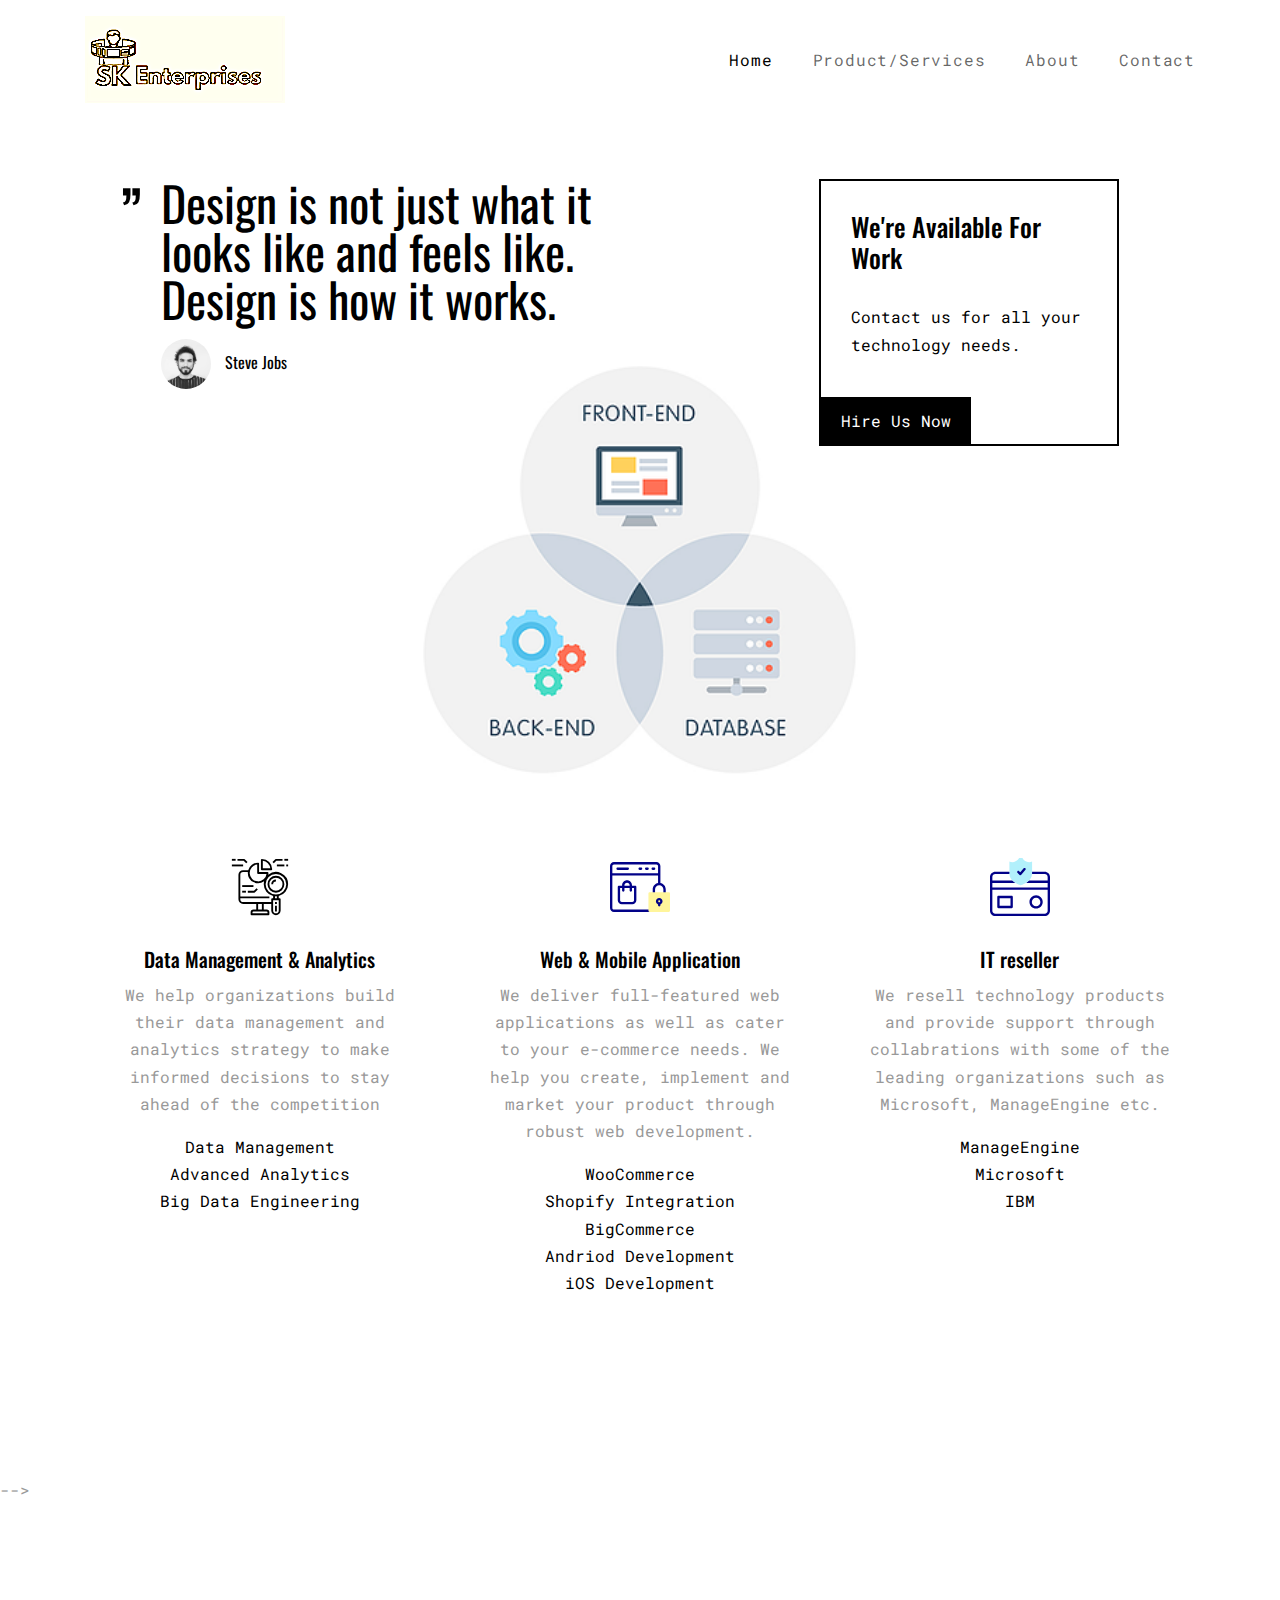
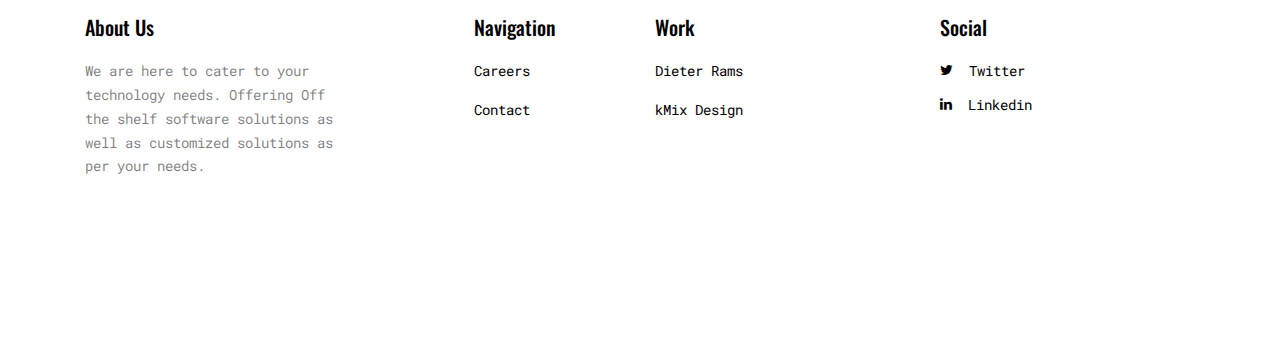
<file: index.html>
<!DOCTYPE html>
<html lang="en">
<head>
  <title>SK Enterprises &mdash; Web Development, Application Development</title>


  <meta charset="utf-8">
  <meta name="viewport" content="width=device-width, initial-scale=1, shrink-to-fit=no">

  <link href="https://fonts.googleapis.com/css2?family=Oswald:wght@400;500&family=Roboto+Mono:wght@400;500&display=swap" rel="stylesheet">
  <link rel="stylesheet" href="fonts/icomoon/style.css">

  <link rel="stylesheet" href="css/bootstrap.min.css">
  <link rel="stylesheet" href="css/jquery.fancybox.min.css">
  <link rel="stylesheet" href="css/jquery-ui.css">
  <link rel="stylesheet" href="css/owl.carousel.min.css">
  <link rel="stylesheet" href="css/owl.theme.default.min.css">
  <link rel="stylesheet" href="css/animate.css">
  <link rel="stylesheet" href="fonts/flaticon/font/flaticon.css">


  <link rel="stylesheet" href="css/aos.css">

  <link rel="stylesheet" href="css/style.css">

</head>
<body>
  <div class="site-wrap">
    <div class="site-mobile-menu">
      <div class="site-mobile-menu-header">
        <div class="site-mobile-menu-close mt-3">
          <span class="icon-close2 js-menu-toggle"></span>
        </div>
      </div>
      <div class="site-mobile-menu-body"></div>
    </div> <!-- .site-mobile-menu -->

    <div class="container">

      <div class="row no-gutters site-navbar align-items-center py-3">

        <div class="col-6 col-lg-2 site-logo">
        <a href="index.html">
            <img src="images/logo.png" alt="Person image">
          </a>
          <!-- <p>Digitally Driven</p> -->
        </div>
        <div class="col-6 col-lg-10 text-right menu">
          <nav class="site-navigation text-right text-md-right">

            <ul class="site-menu js-clone-nav d-none d-lg-block">
              <li class="active">
                <a href="index.html">Home</a>
              </li>
              <!-- <li><a href="portfolio.html">Portfolio</a></li> -->
              <li >
                <a href="services.html">Product/Services</a>
                <!-- <ul class="dropdown arrow-top">
                  <li><a href="#">Web Design</a></li>
                  <li><a href="#">Mobile Development</a></li>
                  <li><a href="#">Data Management</a></li>
                  <li class="has-children">
                    <a href="#">Reseller Parnterships</a>
                    <ul class="dropdown">
                      <li><a href="https://www.manageengine.com/index-1.html" target="_blank">ManageEngine</a></li>
                      <li><a href="https://www.microsoft.com/en-pk" target="_blank">Microsoft</a></li>
                      <li><a href="https://www.ibm.com/pk-en" target="_blank">IBM</a></li>
                    </ul> -->
                  </li>
              </li>
              <li><a href="about.html">About</a></li>
              <li><a href="contact.html">Contact</a></li>
            </ul>

            <a href="#" class="site-menu-toggle js-menu-toggle text-black d-inline-block d-lg-none"><span class="icon-menu h3"></span></a>
          </nav>
        </div>
      </div>
    </div>

    <main>
      <div class="site-hero">
       <div class="container">
        <div class="bg-img" style="background-image: url('images/fullstack.png');">
          <blockquote>
            <p>Design is not just what it looks like and feels like. Design is how it works.</p>
            <div class="author">
              <img src="images/person_1.jpg" alt="Person image">
              <cite>Steve Jobs</cite>
            </div>
          </blockquote>

          <div class="cta-box">
            <h2>We're Available For Work</h2>
            <p>Contact us for all your technology needs.</p>
            <a href="mailto: info@skenterprisegroup.com" class="contact-now">Hire Us Now</a>
          </div>
        </div>
      </div>
    </div> <!-- END site-hero -->

    <div class="site-section">
      <div class="container">
        <div class="row">
          <div class="col-6 col-md-6 col-lg-4">
            <a class="service">
              <img src="images/flaticon/svg/004.svg" alt="Image" class="img-fluid">
              <h3> Data Management & Analytics</h3>
              <p>We help organizations build their data management and analytics strategy to make informed decisions to stay ahead of  the competition
</p>
              <ul class="list-unstyled services-list">
                <li>Data Management</li>
                <li>Advanced Analytics </li>
                <li>Big Data Engineering</li>
              </ul>
            </a>
          </div>
          <div class="col-6 col-md-6 col-lg-4">
            <a class="service">
              <img src="images/flaticon/svg/002.svg" alt="Image" class="img-fluid">
              <h3>Web & Mobile Application</h3>
              <p>We deliver full-featured web applications as well as cater to your e-commerce needs. We help you create, implement and market your product through robust web development.  </p>
              <ul class="list-unstyled services-list">
                <li>WooCommerce</li>
                <li>Shopify Integration</li>
                <li>BigCommerce</li>
                <li>Andriod Development</li>
                <li>iOS Development</li>
              </ul>
            </a>
          </div>
          <div class="col-6 col-md-6 col-lg-4">
            <a class="service">
              <img src="images/flaticon/svg/003.svg" alt="Image" class="img-fluid">
              <h3>IT reseller</h3>
              <p>We resell technology products and provide support through collabrations with some of the leading organizations such as Microsoft, ManageEngine etc.
              <ul class="list-unstyled services-list">
                <li>ManageEngine</li>
                <li>Microsoft</li>
                <li>IBM</li>
              </ul>
            </a>
          </div>
        </div>
      </div>
    </div>

    <div class="site-section">
      <div class="container">

        <!-- <div class="half d-md-flex d-block align-items-stretch">

          <a href="single.html" class="img" style="background-image: url('images/work_1.jpg')">
          </a>

          <div class="half-content align-self-center">
            <h3>kMix Design</h3>
            <p>Lorem ipsum dolor sit amet, consectetur adipisicing elit. Temporibus possimus, aut veniam. Ut minus, possimus quisquam cupiditate magnam nisi pariatur..</p>
            <p>
              <strong>Client:</strong> JUVINLE Corp. <br>
              <strong>Date:</strong> 2020
            </p>

            <a href="single.html">View Case Study</a>
          </div>
        </div> -->


        <!-- <div class="half d-md-flex align-items-stretch">

          <a href="single.html" class="img order-md-2" style="background-image: url('images/work_2.jpg')">

          </a>
          <div class="half-content align-self-center">
            <h3>Dieter Rams</h3>
            <p>Lorem ipsum dolor sit amet, consectetur adipisicing elit. Temporibus possimus, aut veniam. Ut minus, possimus quisquam cupiditate magnam nisi pariatur..</p>
            <p>
              <strong>Client:</strong> XYZ Inc. <br>
              <strong>Date:</strong> 2019
            </p>
            <a href="single.html">View Case Study</a>
          </div>
        </div> -->

      </div>
    </div> <!-- END .site-section -->

    <!-- <div class="site-section">
      <div class="container">
        <div class="row">
          <div class="col-6 col-md-6 col-lg-4">
            <div class="testimonial">
              <img src="images/person_1.jpg" alt="Image" class="img-fluid">
              <div class="mb-3">
                <h3>Sheharyar Khushnood</h3>
                <span>Co-Founder</span>
              </div>
              <blockquote>&ldquo;&rdquo;</blockquote>
            </div>
          </div>

          <!-- <div class="col-6 col-md-6 col-lg-4">
            <div class="testimonial">
              <img src="images/person_2.jpg" alt="Image" class="img-fluid">
              <div class="mb-3">
                <h3>John Doe</h3>
                <span>Co-Founder</span>
              </div>
              <blockquote>&ldquo;Lorem ipsum dolor sit amet, consectetur adipisicing elit. Temporibus possimus, aut veniam. Ut minus, possimus quisquam cupiditate magnam nisi pariatur..&rdquo;</blockquote>
            </div>
          </div> -->

          <!-- <div class="col-6 col-md-6 col-lg-4">
            <div class="testimonial">
              <img src="images/person_3.jpg" alt="Image" class="img-fluid">
              <div class="mb-3">
                <h3>John Smith</h3>
                <span>Co-Founder</span>
              </div>
              <blockquote>&ldquo;Lorem ipsum dolor sit amet, consectetur adipisicing elit. Temporibus possimus, aut veniam. Ut minus, possimus quisquam cupiditate magnam nisi pariatur..&rdquo;</blockquote>
            </div>
          </div>

        </div>
      </div>
    </div> --> -->
    <!-- END .site-section -->

  </main>

  <div class="footer">
    <div class="container">
      <div class="row footer-inner">
        <div class="col-lg-3">
          <div class="widget mb-4">
            <h3>About Us</h3>
            <p>We are here to cater to your technology needs. Offering Off the shelf software solutions as well as customized solutions as per your needs.</p>
          </div>
        </div>
        <div class="col-lg-2 pl-4 ml-auto">
          <div class="widget mb-4">
            <h3>Navigation</h3>
            <ul class="list-unstyled links">
              <!-- <li><a href="index.html">Home</a></li>
              <li><a href="#">Services</a></li> -->
              <li><a href="#">Careers</a></li>
              <li><a href="#">Contact</a></li>
            </ul>
          </div>
        </div>
        <div class="col-lg-3">
          <div class="widget mb-4">
            <h3>Work</h3>
            <ul class="list-unstyled links">
              <li><a href="#">Dieter Rams</a></li>
              <li><a href="#">kMix Design</a></li>
            </ul>
          </div>
        </div>
        <div class="col-lg-3">
          <div class="widget mb-4">
            <h3>Social</h3>
            <ul class="list-unstyled social">
              <li><a href="#"><span class="mr-2 icon-twitter"></span> Twitter</a></li>
              <li><a href="#"><span class="mr-2 icon-linkedin"></span> Linkedin</a></li>
            </ul>
          </div>
        </div>

        <div class="col-12 mt-5 text-center copyright">
        </div>

      </div>
    </div>
  </div >


</div>

<script src="js/jquery.min.js"></script>
<script src="js/jquery-migrate-3.0.1.min.js"></script>
<script src="js/jquery-ui.js"></script>
<script src="js/popper.min.js"></script>
<script src="js/bootstrap.min.js"></script>
<script src="js/owl.carousel.min.js"></script>
<script src="js/jquery.stellar.min.js"></script>
<script src="js/jquery.fancybox.min.js"></script>
<script src="js/aos.js"></script>

<script src="js/main.js"></script>

</body>
</html>
</file>
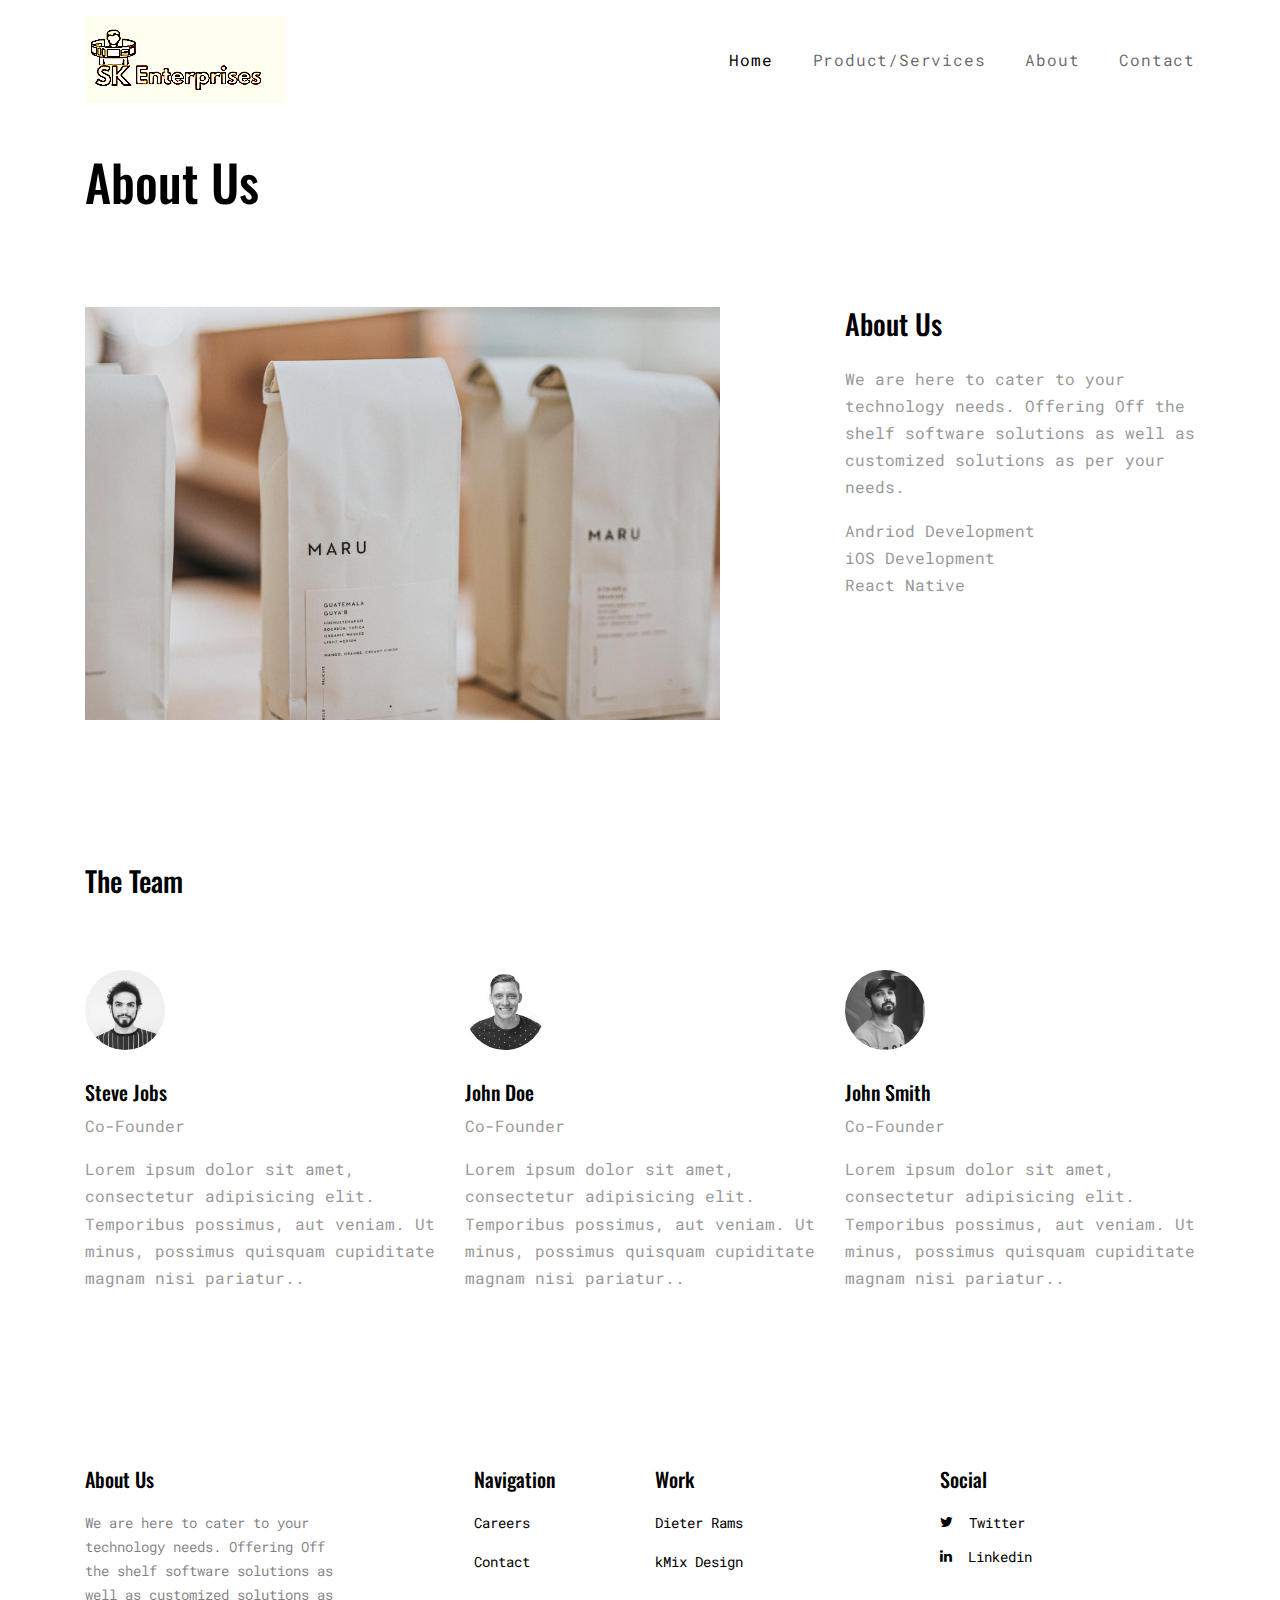
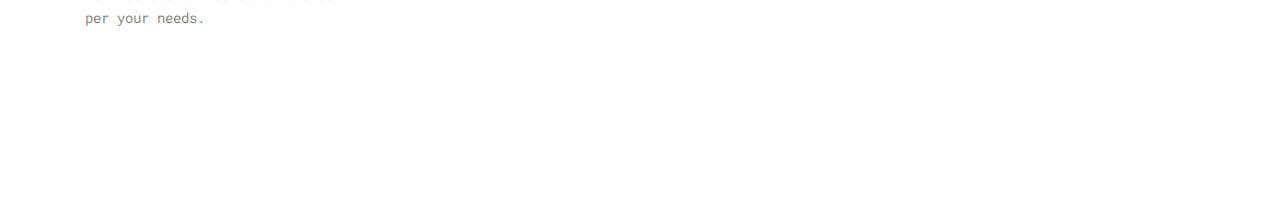
<file: about.html>
<!DOCTYPE html>
<html lang="en">
<head>
  <title>SK Enterprises &mdash; Web Development, Data Cosultants, Mobile Development</title>
  <meta charset="utf-8">
  <meta name="viewport" content="width=device-width, initial-scale=1, shrink-to-fit=no">

  <link href="https://fonts.googleapis.com/css2?family=Oswald:wght@400;500&family=Roboto+Mono:wght@400;500&display=swap" rel="stylesheet">
  <link rel="stylesheet" href="fonts/icomoon/style.css">

  <link rel="stylesheet" href="css/bootstrap.min.css">
  <link rel="stylesheet" href="css/jquery.fancybox.min.css">
  <link rel="stylesheet" href="css/jquery-ui.css">
  <link rel="stylesheet" href="css/owl.carousel.min.css">
  <link rel="stylesheet" href="css/owl.theme.default.min.css">
  <link rel="stylesheet" href="css/animate.css">
  <link rel="stylesheet" href="fonts/flaticon/font/flaticon.css">


  <link rel="stylesheet" href="css/aos.css">

  <link rel="stylesheet" href="css/style.css">

</head>
<body>
  <div class="site-wrap">
    <div class="site-mobile-menu">
      <div class="site-mobile-menu-header">
        <div class="site-mobile-menu-close mt-3">
          <span class="icon-close2 js-menu-toggle"></span>
        </div>
      </div>
      <div class="site-mobile-menu-body"></div>
    </div> <!-- .site-mobile-menu -->

    <div class="container">

      <div class="row no-gutters site-navbar align-items-center py-3">

        <div class="col-6 col-lg-2 site-logo">
        <a href="index.html">
            <img src="images/logo.png" alt="Person image">
          </a>
          <!-- <p>Digitally Driven</p> -->
        </div>
        <div class="col-6 col-lg-10 text-right menu">
          <nav class="site-navigation text-right text-md-right">

            <ul class="site-menu js-clone-nav d-none d-lg-block">
              <li class="active">
                <a href="index.html">Home</a>
              </li>
              <!-- <li><a href="portfolio.html">Portfolio</a></li> -->
              <li >
                <a href="services.html">Product/Services</a>
                <!-- <ul class="dropdown arrow-top">
                  <li><a href="#">Web Design</a></li>
                  <li><a href="#">Mobile Development</a></li>
                  <li><a href="#">Data Management</a></li>
                  <li class="has-children">
                    <a href="#">Reseller Parnterships</a>
                    <ul class="dropdown">
                      <li><a href="https://www.manageengine.com/index-1.html" target="_blank">ManageEngine</a></li>
                      <li><a href="https://www.microsoft.com/en-pk" target="_blank">Microsoft</a></li>
                      <li><a href="https://www.ibm.com/pk-en" target="_blank">IBM</a></li>
                    </ul> -->
                  </li>
              </li>
              <li><a href="about.html">About</a></li>
              <li><a href="contact.html">Contact</a></li>
            </ul>

            <a href="#" class="site-menu-toggle js-menu-toggle text-black d-inline-block d-lg-none"><span class="icon-menu h3"></span></a>
          </nav>
        </div>
      </div>
    </div>

    <main>


      <div class="heading">
        <div class="container">
          <div class="row">
            <div class="col-lg-8">
              <h1>About Us</h1>
              <p></p>
            </div>
          </div>

        </div>
      </div>
      <!-- END page-heading -->

      <div class="site-section">
        <div class="container">
          <div class="row justify-content-between mb-5">
            <div class="col-lg-7 mb-5 mb-md-0 mb-lg-0">
              <img src="images/hero_1.jpg" alt="Image" class="img-fluid">
            </div>
            <div class="col-lg-4">
              <h3 class="mb-4 text-black">About Us</h3>
              <p> We are here to cater to your technology needs. Offering Off the shelf software solutions as well as customized solutions as per your needs.</p>
              <!-- <p>Autem, odit, eligendi? Autem consequatur suscipit alias corporis perspiciatis minus sunt voluptate incidunt magni tempora.</p> -->

              <ul class="list-unstyled services-list">
                <li>Andriod Development</li>
                <li>iOS Development</li>
                <li>React Native</li>
              </ul>
            </div>
          </div>

        </div>
      </div>

      <div class="site-section">
        <div class="container">
          <div class="row">
            <div class="col-12 mb-5">
              <h3 class="mb-4 text-black">The Team</h3>
            </div>
            <div class="col-6 col-md-6 col-lg-4">
              <div class="testimonial">
                <img src="images/person_1.jpg" alt="Image" class="img-fluid">
                <div class="mb-3">
                  <h3>Steve Jobs</h3>
                  <span>Co-Founder</span>
                </div>
                <blockquote>Lorem ipsum dolor sit amet, consectetur adipisicing elit. Temporibus possimus, aut veniam. Ut minus, possimus quisquam cupiditate magnam nisi pariatur..</blockquote>
              </div>
            </div>

            <div class="col-6 col-md-6 col-lg-4">
              <div class="testimonial">
                <img src="images/person_2.jpg" alt="Image" class="img-fluid">
                <div class="mb-3">
                  <h3>John Doe</h3>
                  <span>Co-Founder</span>
                </div>
                <blockquote>Lorem ipsum dolor sit amet, consectetur adipisicing elit. Temporibus possimus, aut veniam. Ut minus, possimus quisquam cupiditate magnam nisi pariatur..</blockquote>
              </div>
            </div>

            <div class="col-6 col-md-6 col-lg-4">
              <div class="testimonial">
                <img src="images/person_3.jpg" alt="Image" class="img-fluid">
                <div class="mb-3">
                  <h3>John Smith</h3>
                  <span>Co-Founder</span>
                </div>
                <blockquote>Lorem ipsum dolor sit amet, consectetur adipisicing elit. Temporibus possimus, aut veniam. Ut minus, possimus quisquam cupiditate magnam nisi pariatur..</blockquote>
              </div>
            </div>

          </div>
        </div>
      </div>
      <!-- END .site-section -->


    </main>

    <div class="footer">
      <div class="container">
        <div class="row footer-inner">
          <div class="col-lg-3">
            <div class="widget mb-4">
              <h3>About Us</h3>
              <p>We are here to cater to your technology needs. Offering Off the shelf software solutions as well as customized solutions as per your needs.</p>
            </div>
          </div>
          <div class="col-lg-2 pl-4 ml-auto">
            <div class="widget mb-4">
              <h3>Navigation</h3>
              <ul class="list-unstyled links">
                <!-- <li><a href="index.html">Home</a></li>
                <li><a href="#">Services</a></li> -->
                <li><a href="#">Careers</a></li>
                <li><a href="#">Contact</a></li>
              </ul>
            </div>
          </div>
          <div class="col-lg-3">
            <div class="widget mb-4">
              <h3>Work</h3>
              <ul class="list-unstyled links">
                <li><a href="#">Dieter Rams</a></li>
                <li><a href="#">kMix Design</a></li>
              </ul>
            </div>
          </div>
          <div class="col-lg-3">
            <div class="widget mb-4">
              <h3>Social</h3>
              <ul class="list-unstyled social">
                <li><a href="#"><span class="mr-2 icon-twitter"></span> Twitter</a></li>
                <li><a href="#"><span class="mr-2 icon-linkedin"></span> Linkedin</a></li>
              </ul>
            </div>
          </div>

          <div class="col-12 mt-5 text-center copyright">
          </div>

        </div>
      </div>
    </div >



  </div>

  <script src="js/jquery.min.js"></script>
  <script src="js/jquery-migrate-3.0.1.min.js"></script>
  <script src="js/jquery-ui.js"></script>
  <script src="js/popper.min.js"></script>
  <script src="js/bootstrap.min.js"></script>
  <script src="js/owl.carousel.min.js"></script>
  <script src="js/jquery.stellar.min.js"></script>
  <script src="js/jquery.fancybox.min.js"></script>
  <script src="js/aos.js"></script>

  <script src="js/main.js"></script>

</body>
</html>
</file>
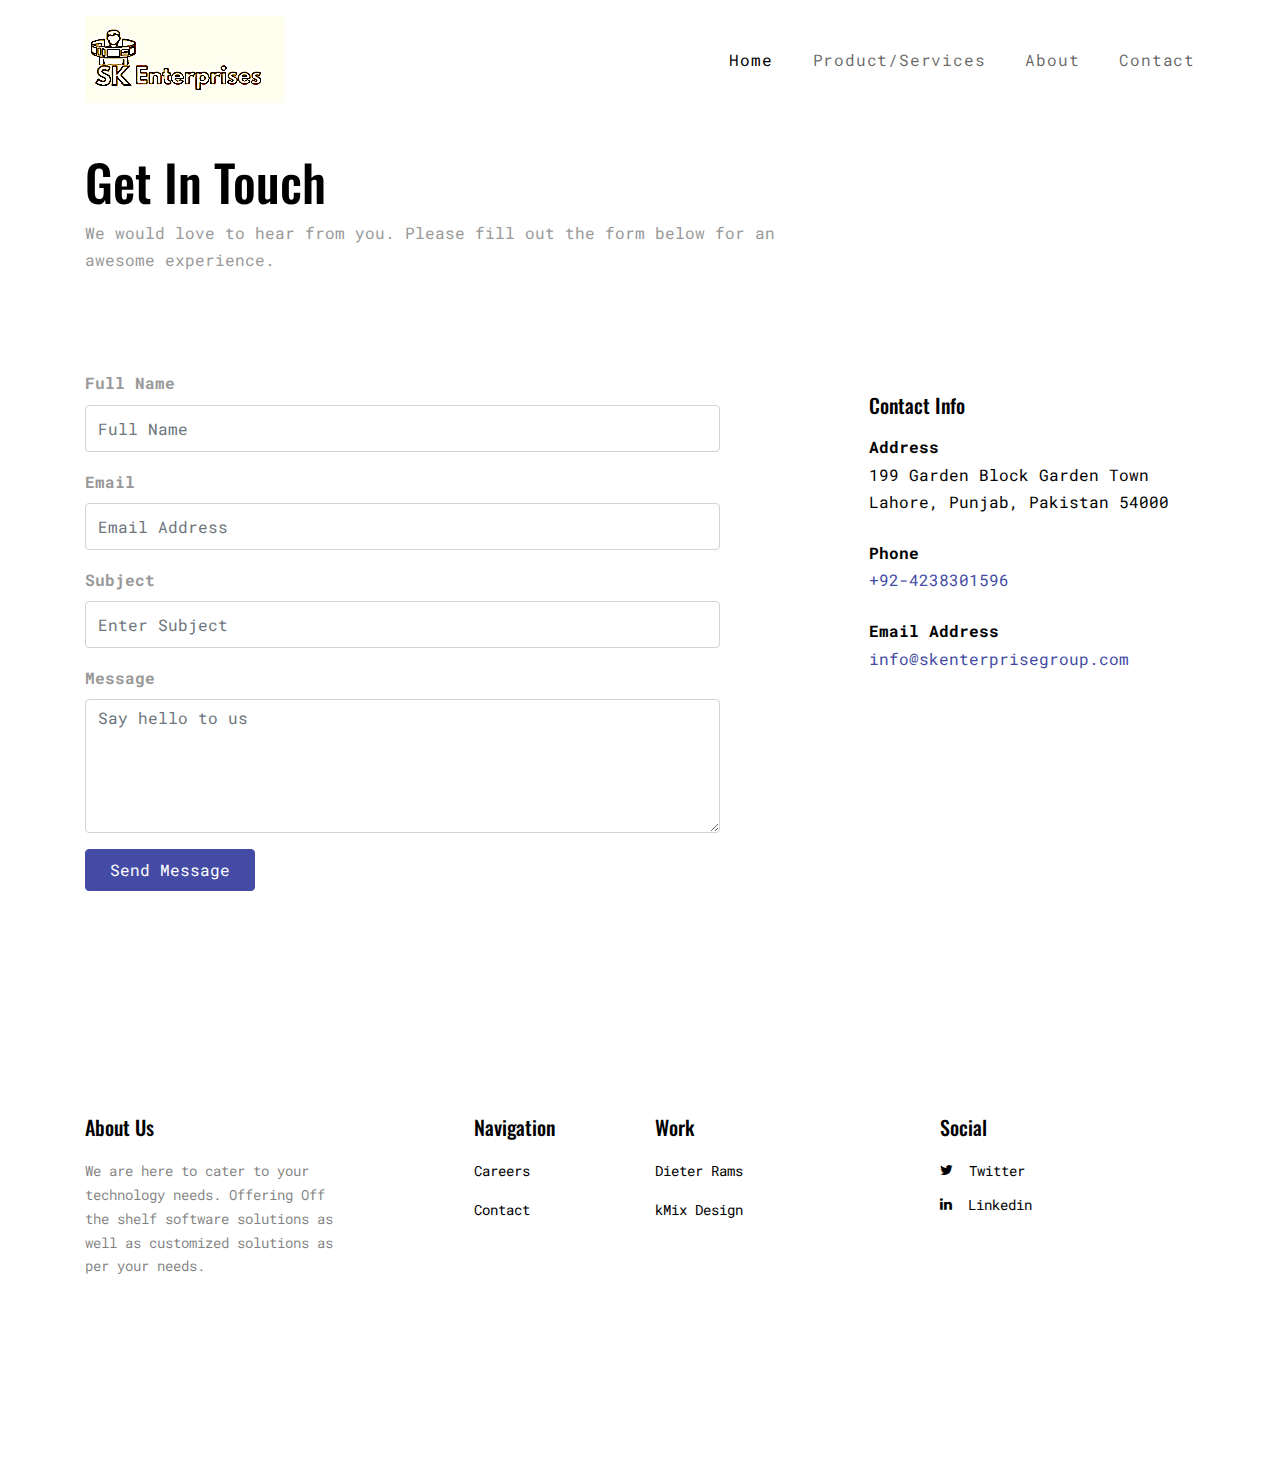
<file: contact.html>
<!DOCTYPE html>
<html lang="en">
<head>
  <title>SK Enterprises &mdash; Colorlib Website Template</title>
  <meta charset="utf-8">
  <meta name="viewport" content="width=device-width, initial-scale=1, shrink-to-fit=no">

  <link href="https://fonts.googleapis.com/css2?family=Oswald:wght@400;500&family=Roboto+Mono:wght@400;500&display=swap" rel="stylesheet">
  <link rel="stylesheet" href="fonts/icomoon/style.css">

  <link rel="stylesheet" href="css/bootstrap.min.css">
  <link rel="stylesheet" href="css/jquery.fancybox.min.css">
  <link rel="stylesheet" href="css/jquery-ui.css">
  <link rel="stylesheet" href="css/owl.carousel.min.css">
  <link rel="stylesheet" href="css/owl.theme.default.min.css">
  <link rel="stylesheet" href="css/animate.css">
  <link rel="stylesheet" href="fonts/flaticon/font/flaticon.css">


  <link rel="stylesheet" href="css/aos.css">

  <link rel="stylesheet" href="css/style.css">

</head>
<body>
  <div class="site-wrap">
    <div class="site-mobile-menu">
      <div class="site-mobile-menu-header">
        <div class="site-mobile-menu-close mt-3">
          <span class="icon-close2 js-menu-toggle"></span>
        </div>
      </div>
      <div class="site-mobile-menu-body"></div>
    </div> <!-- .site-mobile-menu -->

    <div class="container">

      <div class="row no-gutters site-navbar align-items-center py-3">

        <div class="col-6 col-lg-2 site-logo">
        <a href="index.html">
            <img src="images/logo.png" alt="Person image">
          </a>
          <!-- <p>Digitally Driven</p> -->
        </div>
        <div class="col-6 col-lg-10 text-right menu">
          <nav class="site-navigation text-right text-md-right">

            <ul class="site-menu js-clone-nav d-none d-lg-block">
              <li class="active">
                <a href="index.html">Home</a>
              </li>
              <!-- <li><a href="portfolio.html">Portfolio</a></li> -->
              <li >
                <a href="services.html">Product/Services</a>
                <!-- <ul class="dropdown arrow-top">
                  <li><a href="#">Web Design</a></li>
                  <li><a href="#">Mobile Development</a></li>
                  <li><a href="#">Data Management</a></li>
                  <li class="has-children">
                    <a href="#">Reseller Parnterships</a>
                    <ul class="dropdown">
                      <li><a href="https://www.manageengine.com/index-1.html" target="_blank">ManageEngine</a></li>
                      <li><a href="https://www.microsoft.com/en-pk" target="_blank">Microsoft</a></li>
                      <li><a href="https://www.ibm.com/pk-en" target="_blank">IBM</a></li>
                    </ul> -->
                  </li>
              </li>
              <li><a href="about.html">About</a></li>
              <li><a href="contact.html">Contact</a></li>
            </ul>

            <a href="#" class="site-menu-toggle js-menu-toggle text-black d-inline-block d-lg-none"><span class="icon-menu h3"></span></a>
          </nav>
        </div>
      </div>
    </div>

    <main>


      <div class="heading">
        <div class="container">
          <div class="row">
            <div class="col-lg-8">
              <h1>Get In Touch</h1>
              <p> We would love to hear from you. Please fill out the form below for an awesome experience. </p>
            </div>
          </div>

        </div>
      </div>
      <!-- END page-heading -->


      <div class="site-section">
        <div class="container">
          <div class="row">

            <div class="col-md-12 col-lg-7 mb-5">



              <form action="mailto:info@skenterprisegroup.com" method="post" class="contact-form">

                <div class="row form-group">
                  <div class="col-md-12 mb-3 mb-md-0">
                    <label class="font-weight-bold" for="fullname">Full Name</label>
                    <input type="text" id="fullname" class="form-control" placeholder="Full Name">
                  </div>
                </div>
                <div class="row form-group">
                  <div class="col-md-12">
                    <label class="font-weight-bold" for="email">Email</label>
                    <input type="email" id="email" class="form-control" placeholder="Email Address">
                  </div>
                </div>
                <div class="row form-group">
                  <div class="col-md-12">
                    <label class="font-weight-bold" for="email">Subject</label>
                    <input type="text" id="subject" class="form-control" placeholder="Enter Subject">
                  </div>
                </div>


                <div class="row form-group">
                  <div class="col-md-12">
                    <label class="font-weight-bold" for="message">Message</label>
                    <textarea name="message" id="message" cols="30" rows="5" class="form-control"
                    placeholder="Say hello to us"></textarea>
                  </div>
                </div>

                <div class="row form-group">
                  <div class="col-md-12">
                    <input type="submit" value="Send Message" class="btn btn-primary py-2 px-4">
                  </div>
                </div>


              </form>
            </div>

            <div class="col-lg-4 ml-auto">
              <div class="p-4 mb-3 bg-white">
                <h3 class="h5 text-black mb-3">Contact Info</h3>
                <p class="mb-0 font-weight-bold text-black">Address</p>
                <p class="mb-4 text-black">199 Garden Block Garden Town Lahore, Punjab, Pakistan 54000</p>

                <p class="mb-0 font-weight-bold text-black">Phone</p>
                <p class="mb-4"><a href="#">+92-4238301596</a></p>

                <p class="mb-0 font-weight-bold text-black">Email Address</p>
                <p class="mb-0"><a href="#">info@skenterprisegroup.com</a></p>

              </div>


            </div>
          </div>
        </div>
      </div>


    </main>

    <div class="footer">
      <div class="container">
        <div class="row footer-inner">
          <div class="col-lg-3">
            <div class="widget mb-4">
              <h3>About Us</h3>
              <p>We are here to cater to your technology needs. Offering Off the shelf software solutions as well as customized solutions as per your needs.</p>
            </div>
          </div>
          <div class="col-lg-2 pl-4 ml-auto">
            <div class="widget mb-4">
              <h3>Navigation</h3>
              <ul class="list-unstyled links">
                <!-- <li><a href="index.html">Home</a></li>
                <li><a href="#">Services</a></li> -->
                <li><a href="#">Careers</a></li>
                <li><a href="#">Contact</a></li>
              </ul>
            </div>
          </div>
          <div class="col-lg-3">
            <div class="widget mb-4">
              <h3>Work</h3>
              <ul class="list-unstyled links">
                <li><a href="#">Dieter Rams</a></li>
                <li><a href="#">kMix Design</a></li>
              </ul>
            </div>
          </div>
          <div class="col-lg-3">
            <div class="widget mb-4">
              <h3>Social</h3>
              <ul class="list-unstyled social">
                <li><a href="#"><span class="mr-2 icon-twitter"></span> Twitter</a></li>
                <li><a href="#"><span class="mr-2 icon-linkedin"></span> Linkedin</a></li>
              </ul>
            </div>
          </div>

          <div class="col-12 mt-5 text-center copyright">
          </div>

        </div>
      </div>
    </div >



  </div>

  <script src="js/jquery.min.js"></script>
  <script src="js/jquery-migrate-3.0.1.min.js"></script>
  <script src="js/jquery-ui.js"></script>
  <script src="js/popper.min.js"></script>
  <script src="js/bootstrap.min.js"></script>
  <script src="js/owl.carousel.min.js"></script>
  <script src="js/jquery.stellar.min.js"></script>
  <script src="js/jquery.fancybox.min.js"></script>
  <script src="js/aos.js"></script>

  <script src="js/main.js"></script>

</body>
</html>
</file>
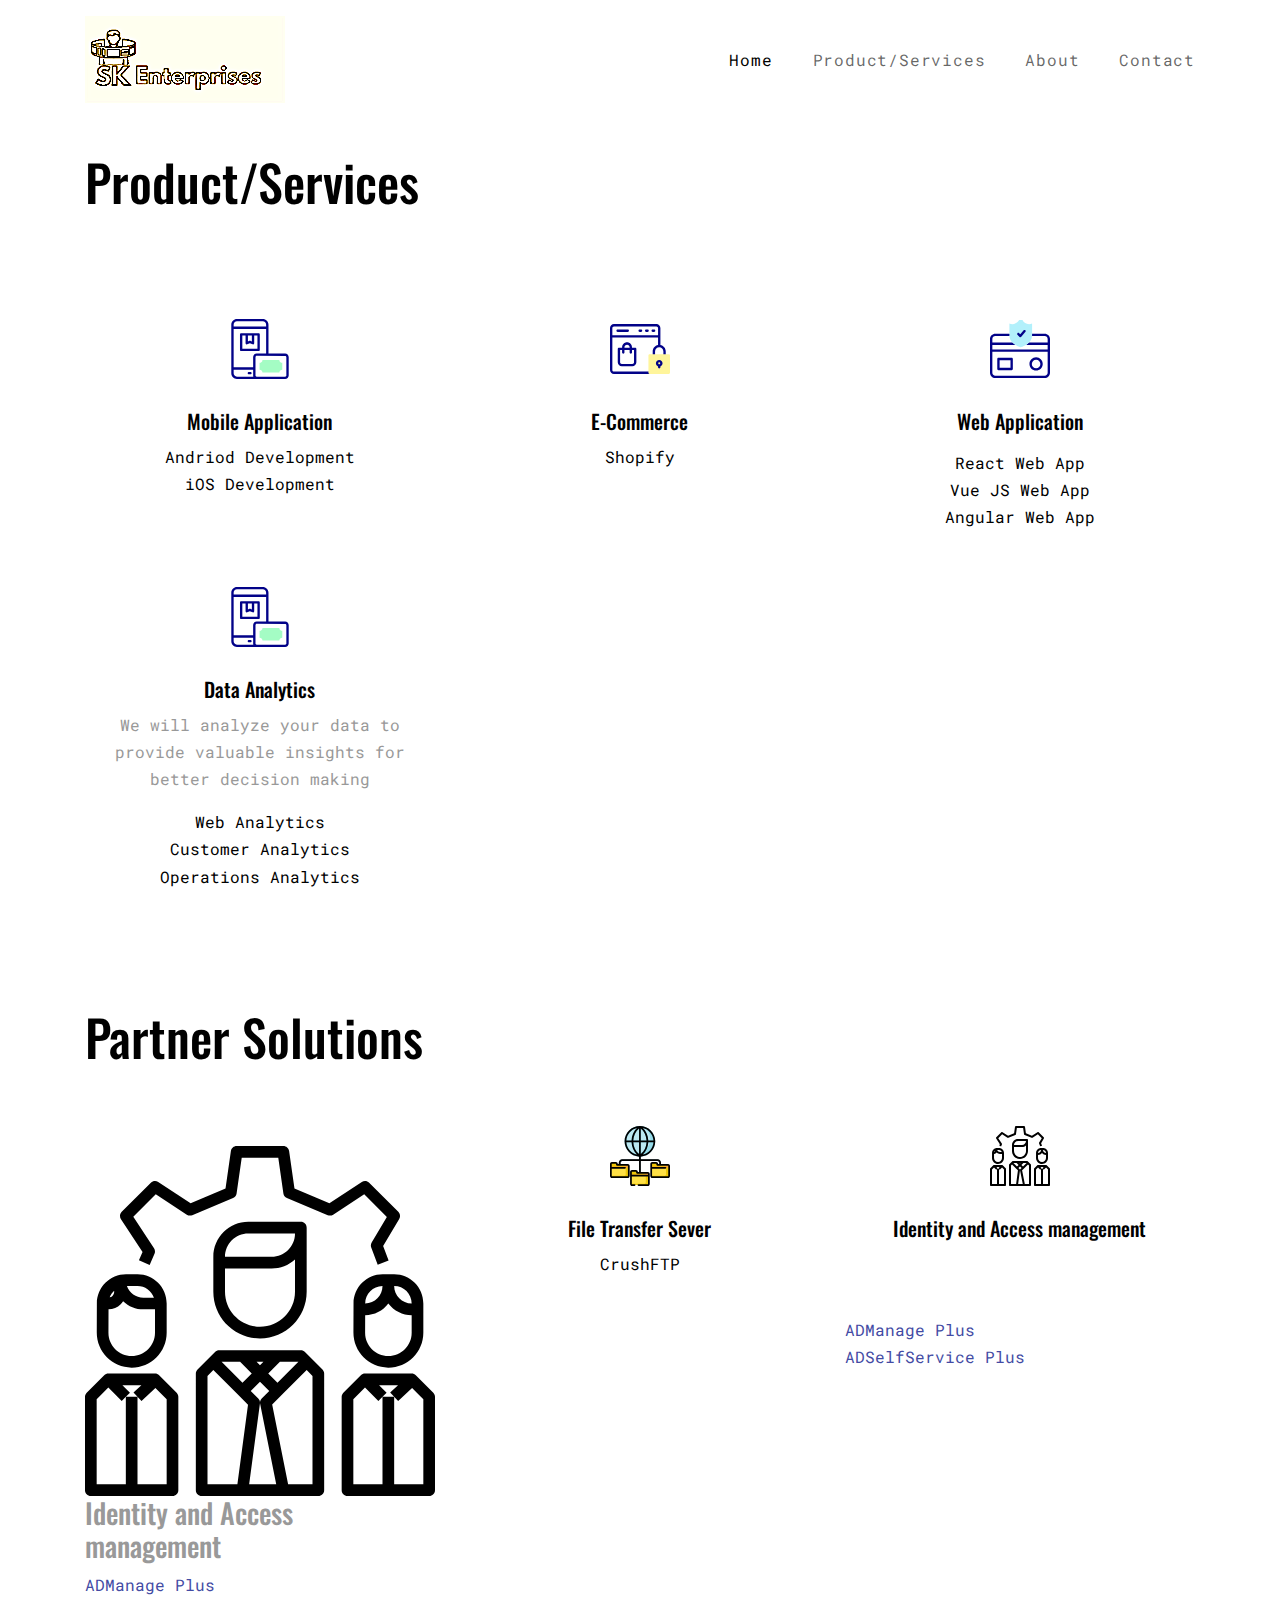
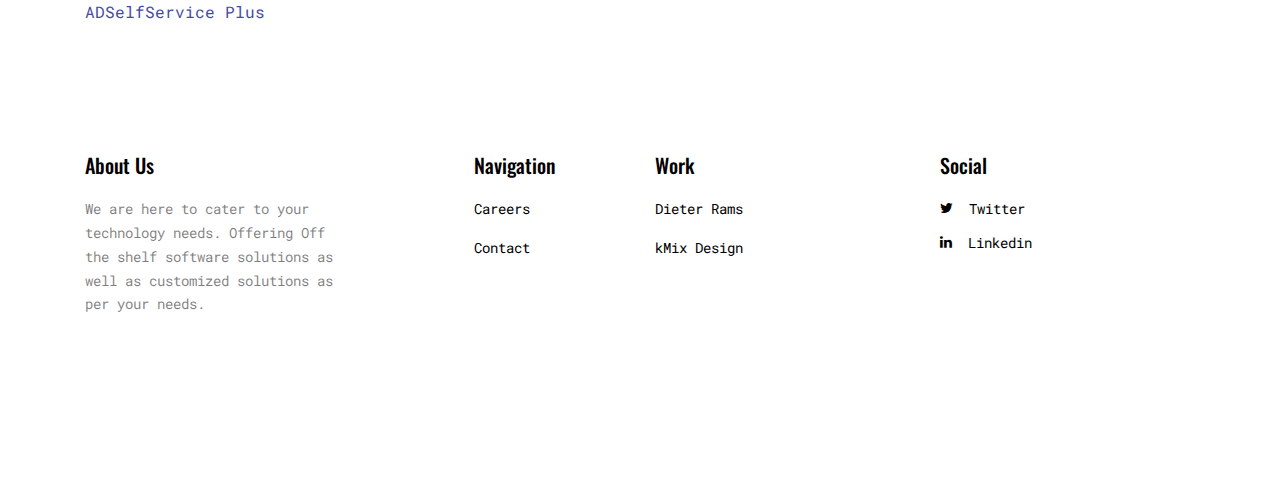
<file: services.html>
<!DOCTYPE html>
<html lang="en">
<head>
  <title>SK Enterprises &mdash; Web and Mobile Development, Application Development, IT Consulting</title>
  <meta charset="utf-8">
  <meta name="viewport" content="width=device-width, initial-scale=1, shrink-to-fit=no">

  <link href="https://fonts.googleapis.com/css2?family=Oswald:wght@400;500&family=Roboto+Mono:wght@400;500&display=swap" rel="stylesheet">
  <link rel="stylesheet" href="fonts/icomoon/style.css">

  <link rel="stylesheet" href="css/bootstrap.min.css">
  <link rel="stylesheet" href="css/jquery.fancybox.min.css">
  <link rel="stylesheet" href="css/jquery-ui.css">
  <link rel="stylesheet" href="css/owl.carousel.min.css">
  <link rel="stylesheet" href="css/owl.theme.default.min.css">
  <link rel="stylesheet" href="css/animate.css">
  <link rel="stylesheet" href="fonts/flaticon/font/flaticon.css">


  <link rel="stylesheet" href="css/aos.css">

  <link rel="stylesheet" href="css/style.css">

</head>
<body>
  <div class="site-wrap">
    <div class="site-mobile-menu">
      <div class="site-mobile-menu-header">
        <div class="site-mobile-menu-close mt-3">
          <span class="icon-close2 js-menu-toggle"></span>
        </div>
      </div>
      <div class="site-mobile-menu-body"></div>
    </div> <!-- .site-mobile-menu -->

    <div class="container">

      <div class="row no-gutters site-navbar align-items-center py-3">

        <div class="col-6 col-lg-2 site-logo">
        <a href="index.html">
            <img src="images/logo.png" alt="Person image">
          </a>
          <!-- <p>Digitally Driven</p> -->
        </div>
        <div class="col-6 col-lg-10 text-right menu">
          <nav class="site-navigation text-right text-md-right">

            <ul class="site-menu js-clone-nav d-none d-lg-block">
              <li class="active">
                <a href="index.html">Home</a>
              </li>
              <!-- <li><a href="portfolio.html">Portfolio</a></li> -->
              <li >
                <a href="services.html">Product/Services</a>
                <!-- <ul class="dropdown arrow-top">
                  <li><a href="#">Web Design</a></li>
                  <li><a href="#">Mobile Development</a></li>
                  <li><a href="#">Data Management</a></li>
                  <li class="has-children">
                    <a href="#">Reseller Parnterships</a>
                    <ul class="dropdown">
                      <li><a href="https://www.manageengine.com/index-1.html" target="_blank">ManageEngine</a></li>
                      <li><a href="https://www.microsoft.com/en-pk" target="_blank">Microsoft</a></li>
                      <li><a href="https://www.ibm.com/pk-en" target="_blank">IBM</a></li>
                    </ul> -->
                  </li>
              </li>
              <li><a href="about.html">About</a></li>
              <li><a href="contact.html">Contact</a></li>
            </ul>

            <a href="#" class="site-menu-toggle js-menu-toggle text-black d-inline-block d-lg-none"><span class="icon-menu h3"></span></a>
          </nav>
        </div>
      </div>
    </div>

    <main>


      <div class="heading">
        <div class="container">
          <div class="row">
            <div class="col-lg-8">
              <h1>Product/Services</h1>
              <!-- <p>Lorem ipsum dolor sit amet, consectetur adipisicing elit. Saepe fuga assumenda impedit, ab adipisci quae deserunt nostrum debitis nisi facilis.</p> -->
            </div>
          </div>

        </div>
      </div>
      <!-- END page-heading -->

      <div class="site-section">
        <div class="container">
          <div class="row">
            <div class="col-6 col-md-6 col-lg-4">
              <a class="service">
                <img src="images/flaticon/svg/001.svg" alt="Image" class="img-fluid">
                <h3>Mobile Application</h3>
                <!-- <p>Lorem ipsum dolor sit amet, consectetur adipisicing elit. Obcaecati laboriosam alias dolore repudiandae </p> -->

                <ul class="list-unstyled services-list">
                  <li>Andriod Development</li>
                  <li>iOS Development</li>
                  <!-- <li>React Native</li> -->
                </ul>
              </a>
            </div>
            <div class="col-6 col-md-6 col-lg-4">
              <a class="service">
                <img src="images/flaticon/svg/002.svg" alt="Image" class="img-fluid">
                <h3>E-Commerce</h3>
                <!-- <p>Shopify is our focus and we can help get you started with your own Shopify Store </p> -->
                <ul class="list-unstyled services-list">
                  <li>Shopify</li>
                  <!-- <li>Shopify Integration</li>
                  <li>BigCommerce</li> -->
                </ul>
              </a>
            </div>
            <div class="col-6 col-md-6 col-lg-4">
              <a class="service">
                <img src="images/flaticon/svg/003.svg" alt="Image" class="img-fluid">
                <h3>Web Application</h3>
                <p> </p>
                <ul class="list-unstyled services-list">
                  <li>React Web App</li>
                  <li>Vue JS Web App</li>
                  <li>Angular Web App</li>
                </ul>
              </a>
            </div>


            <div class="col-6 col-md-6 col-lg-4">
              <a class="service">
                <img src="images/flaticon/svg/001.svg" alt="Image" class="img-fluid">
                <h3>Data Analytics</h3>
                <p>We will analyze your data to provide valuable insights for better decision making  </p>

                <ul class="list-unstyled services-list">
                  <li>Web Analytics</li>
                  <li>Customer Analytics</li>
                  <li>Operations Analytics</li>
                </ul>
              </a>
            </div>
            <!-- <div class="col-6 col-md-6 col-lg-4">
              <a class="service">
                <img src="images/flaticon/svg/002.svg" alt="Image" class="img-fluid">
                <h3>E-Commerce</h3>
                <p>Lorem ipsum dolor sit amet, consectetur adipisicing elit. Obcaecati laboriosam alias dolore repudiandae </p>
                <ul class="list-unstyled services-list">
                  <li>WooCommerce</li>
                  <li>Shopify Integration</li>
                  <li>BigCommerce</li>
                </ul>
              </a>
            </div> -->
            <!-- <div class="col-6 col-md-6 col-lg-4">
              <a class="service">
                <img src="images/flaticon/svg/003.svg" alt="Image" class="img-fluid">
                <h3>Web Application</h3>
                <p>Lorem ipsum dolor sit amet, consectetur adipisicing elit. Obcaecati laboriosam alias dolore repudiandae </p>
                <ul class="list-unstyled services-list">
                  <li>React Web App</li>
                  <li>Vue JS Web App</li>
                  <li>Angular Web App</li>
                </ul>
              </a>
            </div> -->
          </div>
        </div>
      </div>
      <div class="heading">
        <div class="container">
          <div class="row">
            <div class="col-lg-8">
              <h1>Partner Solutions</h1>
              <!-- <p>Lorem ipsum dolor sit amet, consectetur adipisicing elit. Saepe fuga assumenda impedit, ab adipisci quae deserunt nostrum debitis nisi facilis.</p> -->
            </div>
          </div>

        </div>
      </div

      <div class="site-section">
        <div class="container">
          <div class="row">
            <div class="col-6 col-md-6 col-lg-4">
              <a class="service">
                <!-- <img src="images/flaticon/svg/001.svg" alt="Image" class="img-fluid"> -->
<a "class="service" >
  <img src="images/flaticon/svg/006.svg" alt="Image" class="img-fluid">
                <h3>Identity and Access management</h3>


                <ul class="list-unstyled services-list">
                  <a href="https://www.manageengine.com/products/ad-manager/" target="_blank"><li>ADManage Plus</li></a>
                  <a href= "https://www.manageengine.com/products/self-service-password/" target="_blank"><li>ADSelfService Plus</li> </a>
                  <!-- <li>React Native</li> -->
                </ul>
              </a>
            </div>
            <div class="col-6 col-md-6 col-lg-4">
              <a class="service">
                <img src="images/flaticon/svg/005.svg" alt="Image" class="img-fluid">
                <h3>File Transfer Sever</h3>
                <!-- <p>We help Enteprises in securly transferring important data over any kind of public network </p> -->
                <ul class="list-unstyled services-list">
                  <li>CrushFTP</li>
                  <!-- <li>Shopify Integration</li>
                  <li>Core FTP Server</li> -->
                </ul>
              </a>
            </div>
            <div class="col-6 col-md-6 col-lg-4">
              <a class="service">
                <img src="images/flaticon/svg/006.svg" alt="Image" class="img-fluid">
                <h3>Identity and Access management</h3>
                <p> </p>
                <ul class="list-unstyled services-list">
                  <a href="https://www.manageengine.com/products/ad-manager/" target="_blank"><li>ADManage Plus</li></a>
                  <a href= "https://www.manageengine.com/products/self-service-password/" target="_blank"><li>ADSelfService Plus</li> </a>
                  <!-- <li>React Native</li> -->
                </ul>
              </a>
            </div>
          </div>
        </div>
      </div>
    </main>

    <div class="footer">
      <div class="container">
        <div class="row footer-inner">
          <div class="col-lg-3">
            <div class="widget mb-4">
              <h3>About Us</h3>
              <p>We are here to cater to your technology needs. Offering Off the shelf software solutions as well as customized solutions as per your needs.</p>
            </div>
          </div>
          <div class="col-lg-2 pl-4 ml-auto">
            <div class="widget mb-4">
              <h3>Navigation</h3>
              <ul class="list-unstyled links">
                <!-- <li><a href="index.html">Home</a></li>
                <li><a href="#">Services</a></li> -->
                <li><a href="#">Careers</a></li>
                <li><a href="#">Contact</a></li>
              </ul>
            </div>
          </div>
          <div class="col-lg-3">
            <div class="widget mb-4">
              <h3>Work</h3>
              <ul class="list-unstyled links">
                <li><a href="#">Dieter Rams</a></li>
                <li><a href="#">kMix Design</a></li>
              </ul>
            </div>
          </div>
          <div class="col-lg-3">
            <div class="widget mb-4">
              <h3>Social</h3>
              <ul class="list-unstyled social">
                <li><a href="#"><span class="mr-2 icon-twitter"></span> Twitter</a></li>
                <li><a href="#"><span class="mr-2 icon-linkedin"></span> Linkedin</a></li>
              </ul>
            </div>
          </div>

          <div class="col-12 mt-5 text-center copyright">
          </div>

        </div>
      </div>
    </div >



  </div>

  <script src="js/jquery.min.js"></script>
  <script src="js/jquery-migrate-3.0.1.min.js"></script>
  <script src="js/jquery-ui.js"></script>
  <script src="js/popper.min.js"></script>
  <script src="js/bootstrap.min.js"></script>
  <script src="js/owl.carousel.min.js"></script>
  <script src="js/jquery.stellar.min.js"></script>
  <script src="js/jquery.fancybox.min.js"></script>
  <script src="js/aos.js"></script>

  <script src="js/main.js"></script>

</body>
</html>
</file>
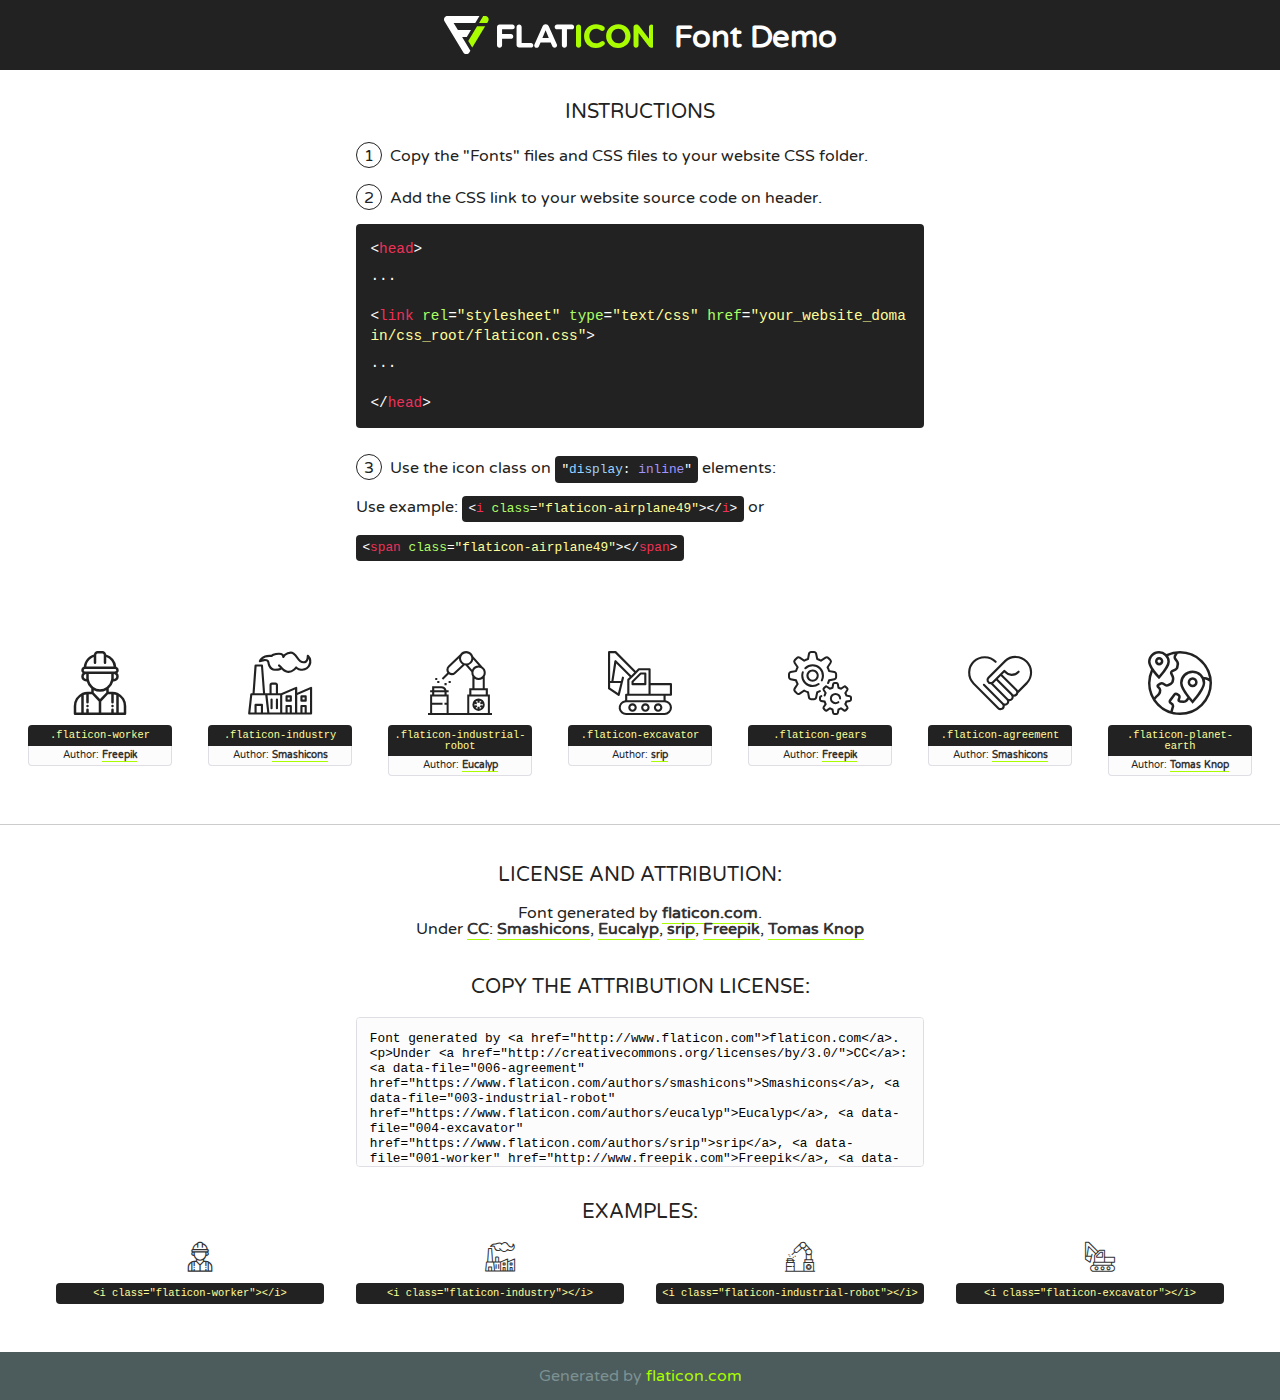
<file: fonts/flaticon-2/font/flaticon.html>
<!DOCTYPE html>
<!--
  Flaticon icon font: Flaticon
  Creation date: 24/09/2018 04:43
-->
<html>
<!DOCTYPE html>
<html>

<head>
    <title>Flaticon WebFont</title>
    <link href="http://fonts.googleapis.com/css?family=Varela+Round" rel="stylesheet" type="text/css" />
    <link rel="stylesheet" type="text/css" href="flaticon.css">
    <meta charset="UTF-8">
    <style>
    html, body, div, span, applet, object, iframe,
    h1, h2, h3, h4, h5, h6, p, blockquote, pre,
    a, abbr, acronym, address, big, cite, code,
    del, dfn, em, img, ins, kbd, q, s, samp,
    small, strike, strong, sub, sup, tt, var,
    b, u, i, center,
    dl, dt, dd, ol, ul, li,
    fieldset, form, label, legend,
    table, caption, tbody, tfoot, thead, tr, th, td,
    article, aside, canvas, details, embed, 
    figure, figcaption, footer, header, hgroup, 
    menu, nav, output, ruby, section, summary,
    time, mark, audio, video {
        margin: 0;
        padding: 0;
        border: 0;
        font-size: 100%;
        font: inherit;
        vertical-align: baseline;
    }
    /* HTML5 display-role reset for older browsers */
    article, aside, details, figcaption, figure, 
    footer, header, hgroup, menu, nav, section {
        display: block;
    }
    body {
        line-height: 1;
    }
    ol, ul {
        list-style: none;
    }
    blockquote, q {
        quotes: none;
    }
    blockquote:before, blockquote:after,
    q:before, q:after {
        content: '';
        content: none;
    }
    table {
        border-collapse: collapse;
        border-spacing: 0;
    }
    body {
        font-family: 'Varela Round', Helvetica, Arial, sans-serif;
        font-size: 16px;
        color: #222;
    }
    a {
        color: #333;
        border-bottom: 1px solid #a9fd00;
        font-weight: bold;
        text-decoration: none;
    }
    * {
        -moz-box-sizing: border-box;
        -webkit-box-sizing: border-box;
        box-sizing: border-box;
        margin: 0;
        padding: 0;
    }
    [class^="flaticon-"]:before, [class*=" flaticon-"]:before, [class^="flaticon-"]:after, [class*=" flaticon-"]:after {
        font-family: Flaticon;
        font-size: 30px;
        font-style: normal;
        margin-left: 20px;
        color: #333;
    }
    .wrapper {
        max-width: 600px;
        margin: auto;
        padding: 0 1em;
    }
    .title {
        font-size: 1.25em;
        text-align: center;
        margin-bottom: 1em;
        text-transform: uppercase;
    }
    header {
        text-align: center;
        background-color: #222;
        color: #fff;
        padding: 1em;
    }
    header .logo {
        width: 210px;
        height: 38px;
        display: inline-block;
        vertical-align: middle;
        margin-right: 1em;
        border: none;
    }
    header strong {
        font-size: 1.95em;
        font-weight: bold;
        vertical-align: middle;
        margin-top: 5px;
        display: inline-block;
    }
    .demo {
        margin: 2em auto;
        line-height: 1.25em;
    }
    .demo ul li {
        margin-bottom: 1em;
    }
    .demo ul li .num {
        color: #222;
        border-radius: 20px;
        display: inline-block;
        width: 26px;
        padding: 3px;
        height: 26px;
        text-align: center;
        margin-right: 0.5em;
        border: 1px solid #222;
    }
    .demo ul li code {
        background-color: #222;
        border-radius: 4px;
        padding: 0.25em 0.5em;
        display: inline-block;
        color: #fff;
        font-family: Consolas,Monaco,Lucida Console,Liberation Mono,DejaVu Sans Mono,Bitstream Vera Sans Mono,Courier New, monospace;
        font-weight: lighter;
        margin-top: 1em;
        font-size: 0.8em;
        word-break: break-all;
    }
    .demo ul li code.big {
        padding: 1em;
        font-size: 0.9em;
    }
    .demo ul li code .red {
        color: #EF3159;
    }
    .demo ul li code .green {
        color: #ACFF65;
    }
    .demo ul li code .yellow {
        color: #FFFF99;
    }
    .demo ul li code .blue {
        color: #99D3FF;
    }
    .demo ul li code .purple {
        color: #A295FF;
    }
    .demo ul li code .dots {
        margin-top: 0.5em;
        display: block;
    }
    #glyphs {
        border-bottom: 1px solid #ccc;
        padding: 2em 0;
        text-align: center;
    }
    .glyph {
        display: inline-block;
        width: 9em;
        margin: 1em;
        text-align: center;
        vertical-align: top;
        background: #FFF;
    }
    .glyph .glyph-icon {
        padding: 10px;
        display: block;
        font-family:"Flaticon";
        font-size: 64px;
        line-height: 1;
    }
    .glyph .glyph-icon:before {
        font-size: 64px;
        color: #222;
        margin-left: 0;
    }
    .class-name {
        font-size: 0.65em;
        background-color: #222;
        color: #fff;
        border-radius: 4px 4px 0 0;
        padding: 0.5em;
        color: #FFFF99;
        font-family: Consolas,Monaco,Lucida Console,Liberation Mono,DejaVu Sans Mono,Bitstream Vera Sans Mono,Courier New, monospace;
    }
    .author-name {
        font-size: 0.6em;
        background-color: #fcfcfd;
        border: 1px solid #DEDEE4;
        border-top: 0;
        border-radius: 0 0 4px 4px;
        padding: 0.5em;
    }
    .class-name:last-child {
        font-size: 10px;
        color:#888;
    }
    .class-name:last-child a {
        font-size: 10px;
        color:#555;
    }
    .class-name:last-child a:hover {
        color:#a9fd00;
    }
    .glyph > input {
        display: block;
        width: 100px;
        margin: 5px auto;
        text-align: center;
        font-size: 12px;
        cursor: text;
    }
    .glyph > input.icon-input {
        font-family:"Flaticon";
        font-size: 16px;
        margin-bottom: 10px;
    }
    .attribution .title {
        margin-top: 2em;
    }
    .attribution textarea {
        background-color: #fcfcfd;
        padding: 1em;
        border: none;
        box-shadow: none;
        border: 1px solid #DEDEE4;
        border-radius: 4px;
        resize: none;
        width: 100%;
        height: 150px;
        font-size: 0.8em;
        font-family: Consolas,Monaco,Lucida Console,Liberation Mono,DejaVu Sans Mono,Bitstream Vera Sans Mono,Courier New, monospace;
        -webkit-appearance: none;
    }
    .iconsuse {
        margin: 2em auto;
        text-align: center;
        max-width: 1200px;
    }
    .iconsuse:after {
        content: '';
        display: table;
        clear: both;
    }
    .iconsuse .image {
        float: left;
        width: 25%;
        padding: 0 1em;
    }
    .iconsuse .image p {
        margin-bottom: 1em;
    }
    .iconsuse .image span {
        display: block;
        font-size: 0.65em;
        background-color: #222;
        color: #fff;
        border-radius: 4px;
        padding: 0.5em;
        color: #FFFF99;
        margin-top: 1em;
        font-family: Consolas,Monaco,Lucida Console,Liberation Mono,DejaVu Sans Mono,Bitstream Vera Sans Mono,Courier New, monospace;
    }
    #footer {
        text-align: center;
        background-color: #4C5B5C;
        color: #7c9192;
        padding: 1em;
    }
    #footer a {
        border: none;
        color: #a9fd00;
        font-weight: normal;
    }
    @media (max-width: 960px) {
        .iconsuse .image {
            width: 50%;
        }
    }
    @media (max-width: 560px) {
        .iconsuse .image {
            width: 100%;
        }
    }
    </style>
</head>

<body class="characters-off">

    <header>
        <a href="http://www.flaticon.com" target="_blank" class="logo">
            <svg version="1.1" xmlns="http://www.w3.org/2000/svg" xmlns:xlink="http://www.w3.org/1999/xlink" xmlns:a="http://ns.adobe.com/AdobeSVGViewerExtensions/3.0/" viewBox="0 0 560.875 102.036" enable-background="new 0 0 560.875 102.036" xml:space="preserve">
                <defs>
                </defs>
                <g>
                    <g class="letters">
                        <path fill="#ffffff" d="M141.596,29.675c0-3.777,2.985-6.767,6.764-6.767h34.438c3.426,0,6.15,2.728,6.15,6.15
                        c0,3.43-2.724,6.149-6.15,6.149h-27.674v13.091h23.719c3.429,0,6.151,2.724,6.151,6.15c0,3.43-2.723,6.149-6.151,6.149h-23.719
                        v17.574c0,3.773-2.986,6.761-6.764,6.761c-3.779,0-6.764-2.989-6.764-6.761V29.675z"></path>
                        <path fill="#ffffff" d="M193.844,29.149c0-3.781,2.985-6.767,6.764-6.767c3.776,0,6.763,2.985,6.763,6.767v42.957h25.039
                        c3.426,0,6.149,2.726,6.149,6.153c0,3.425-2.723,6.15-6.149,6.15h-31.802c-3.779,0-6.764-2.986-6.764-6.768V29.149z"></path>
                        <path fill="#ffffff" d="M241.891,75.71l21.438-48.407c1.492-3.341,4.215-5.357,7.906-5.357h0.792
                        c3.686,0,6.323,2.017,7.815,5.357l21.439,48.407c0.436,0.967,0.701,1.845,0.701,2.723c0,3.602-2.809,6.501-6.414,6.501
                        c-3.161,0-5.269-1.845-6.499-4.655l-4.132-9.661h-27.059l-4.301,10.102c-1.144,2.631-3.426,4.214-6.237,4.214
                        c-3.517,0-6.24-2.81-6.24-6.325C241.1,77.64,241.451,76.677,241.891,75.71z M279.932,58.666l-8.521-20.297l-8.526,20.297H279.932
                        z"></path>
                        <path fill="#ffffff" d="M314.864,35.387H301.86c-3.429,0-6.239-2.813-6.239-6.238c0-3.429,2.811-6.24,6.239-6.24h39.533
                        c3.426,0,6.237,2.811,6.237,6.24c0,3.425-2.811,6.238-6.237,6.238h-13.001v42.785c0,3.773-2.99,6.761-6.764,6.761
                        c-3.779,0-6.764-2.989-6.764-6.761V35.387z"></path>
                        <path fill="#A9FD00" d="M352.615,29.149c0-3.781,2.985-6.767,6.767-6.767c3.774,0,6.761,2.985,6.761,6.767v49.024
                        c0,3.773-2.987,6.761-6.761,6.761c-3.781,0-6.767-2.989-6.767-6.761V29.149z"></path>
                        <path fill="#A9FD00" d="M374.132,53.836v-0.179c0-17.481,13.178-31.801,32.065-31.801c9.22,0,15.459,2.458,20.557,6.238
                        c1.402,1.054,2.637,2.985,2.637,5.357c0,3.692-2.985,6.59-6.681,6.59c-1.845,0-3.071-0.702-4.044-1.319
                        c-3.776-2.813-7.729-4.393-12.562-4.393c-10.364,0-17.831,8.611-17.831,19.154v0.173c0,10.542,7.291,19.329,17.831,19.329
                        c5.715,0,9.492-1.756,13.359-4.834c1.049-0.874,2.458-1.491,4.039-1.491c3.429,0,6.325,2.813,6.325,6.236
                        c0,2.106-1.056,3.78-2.282,4.834c-5.539,4.834-12.036,7.733-21.878,7.733C387.572,85.464,374.132,71.493,374.132,53.836z"></path>
                        <path fill="#A9FD00" d="M433.009,53.836v-0.179c0-17.481,13.79-31.801,32.766-31.801c18.981,0,32.592,14.143,32.592,31.628v0.173
                        c0,17.483-13.785,31.807-32.769,31.807C446.625,85.464,433.009,71.32,433.009,53.836z M484.224,53.836v-0.179
                        c0-10.539-7.725-19.326-18.626-19.326c-10.893,0-18.449,8.611-18.449,19.154v0.173c0,10.542,7.73,19.329,18.626,19.329
                        C476.676,72.986,484.224,64.378,484.224,53.836z"></path>
                        <path fill="#A9FD00" d="M506.233,29.321c0-3.774,2.99-6.763,6.767-6.763h1.401c3.252,0,5.183,1.583,7.029,3.953l26.093,34.265
                        V29.059c0-3.692,2.99-6.677,6.681-6.677c3.683,0,6.671,2.985,6.671,6.677v48.934c0,3.78-2.987,6.765-6.764,6.765h-0.436
                        c-3.257,0-5.188-1.581-7.034-3.953l-27.056-35.492v32.944c0,3.687-2.985,6.676-6.678,6.676c-3.683,0-6.673-2.989-6.673-6.676
                        V29.321z"></path>
                    </g>
                    <g class="insignia">
                        <path fill="#ffffff" d="M48.372,56.137h12.517l11.156-18.537H37.186L25.688,18.539h57.825L94.668,0H9.271
                        C5.925,0,2.842,1.801,1.198,4.716c-1.644,2.907-1.593,6.482,0.134,9.343l50.38,83.501c1.678,2.781,4.689,4.476,7.938,4.476
                        c3.246,0,6.257-1.695,7.935-4.476l2.898-4.804L48.372,56.137z"></path>
                        <g class="i">
                            <path fill="#A9FD00" d="M93.575,18.539h0.031v0.004l21.652,0.004l2.705-4.488c1.727-2.861,1.778-6.436,0.133-9.343
                            C116.454,1.801,113.371,0,110.026,0h-5.294L93.575,18.539z"></path>
                            <polygon fill="#A9FD00" points="88.291,27.356 64.725,66.486 75.519,84.404 109.942,27.356"></polygon>
                        </g>
                    </g>
                </g>
            </svg>
        </a>
        <strong>Font Demo</strong>
    </header>


    <section class="demo wrapper">

        <p class="title">Instructions</p>

        <ul>
            <li>
                <span class="num">1</span>Copy the "Fonts" files and CSS files to your website CSS folder.
            </li>
            <li>
                <span class="num">2</span>Add the CSS link to your website source code on header.
                <code class="big">
                    &lt;<span class="red">head</span>&gt;
                    <br/><span class="dots">...</span>
                    <br/>&lt;<span class="red">link</span> <span class="green">rel</span>=<span class="yellow">"stylesheet"</span> <span class="green">type</span>=<span class="yellow">"text/css"</span> <span class="green">href</span>=<span class="yellow">"your_website_domain/css_root/flaticon.css"</span>&gt;
                    <br/><span class="dots">...</span>
                    <br/>&lt;/<span class="red">head</span>&gt;
                </code>
            </li>

            <li>
                <p>
                    <span class="num">3</span>Use the icon class on <code>"<span class="blue">display</span>:<span class="purple"> inline</span>"</code> elements:
                    <br />
                    Use example: <code>&lt;<span class="red">i</span> <span class="green">class</span>=<span class="yellow">&quot;flaticon-airplane49&quot;</span>&gt;&lt;/<span class="red">i</span>&gt;</code> or <code>&lt;<span class="red">span</span> <span class="green">class</span>=<span class="yellow">&quot;flaticon-airplane49&quot;</span>&gt;&lt;/<span class="red">span</span>&gt;</code>
            </li>
        </ul>

    </section>




   <section id="glyphs">          
    
      
        <div class="glyph"><div class="glyph-icon flaticon-worker"></div>
            <div class="class-name">.flaticon-worker</div>
            <div class="author-name">Author: <a data-file="001-worker" href="http://www.freepik.com">Freepik</a> </div> 
        </div>        
        
        <div class="glyph"><div class="glyph-icon flaticon-industry"></div>
            <div class="class-name">.flaticon-industry</div>
            <div class="author-name">Author: <a data-file="002-industry" href="https://www.flaticon.com/authors/smashicons">Smashicons</a> </div> 
        </div>        
        
        <div class="glyph"><div class="glyph-icon flaticon-industrial-robot"></div>
            <div class="class-name">.flaticon-industrial-robot</div>
            <div class="author-name">Author: <a data-file="003-industrial-robot" href="https://www.flaticon.com/authors/eucalyp">Eucalyp</a> </div> 
        </div>        
        
        <div class="glyph"><div class="glyph-icon flaticon-excavator"></div>
            <div class="class-name">.flaticon-excavator</div>
            <div class="author-name">Author: <a data-file="004-excavator" href="https://www.flaticon.com/authors/srip">srip</a> </div> 
        </div>        
        
        <div class="glyph"><div class="glyph-icon flaticon-gears"></div>
            <div class="class-name">.flaticon-gears</div>
            <div class="author-name">Author: <a data-file="005-gears" href="http://www.freepik.com">Freepik</a> </div> 
        </div>        
        
        <div class="glyph"><div class="glyph-icon flaticon-agreement"></div>
            <div class="class-name">.flaticon-agreement</div>
            <div class="author-name">Author: <a data-file="006-agreement" href="https://www.flaticon.com/authors/smashicons">Smashicons</a> </div> 
        </div>        
        
        <div class="glyph"><div class="glyph-icon flaticon-planet-earth"></div>
            <div class="class-name">.flaticon-planet-earth</div>
            <div class="author-name">Author: <a data-file="007-planet-earth" href="https://www.flaticon.com/authors/tomas-knop">Tomas Knop</a> </div> 
        </div>        
        

    </section>



    <section class="attribution wrapper"   style="text-align:center;">

      <div class="title">License and attribution:</div><div class="attrDiv">Font generated by <a href="http://www.flaticon.com">flaticon.com</a>. <div><p>Under <a href="http://creativecommons.org/licenses/by/3.0/">CC</a>: <a data-file="006-agreement" href="https://www.flaticon.com/authors/smashicons">Smashicons</a>, <a data-file="003-industrial-robot" href="https://www.flaticon.com/authors/eucalyp">Eucalyp</a>, <a data-file="004-excavator" href="https://www.flaticon.com/authors/srip">srip</a>, <a data-file="001-worker" href="http://www.freepik.com">Freepik</a>, <a data-file="007-planet-earth" href="https://www.flaticon.com/authors/tomas-knop">Tomas Knop</a></p>  </div>
      </div>
      <div class="title">Copy the Attribution License:</div>

    <textarea onclick="this.focus();this.select();">Font generated by &lt;a href=&quot;http://www.flaticon.com&quot;&gt;flaticon.com&lt;/a&gt;. <p>Under <a href="http://creativecommons.org/licenses/by/3.0/">CC</a>: <a data-file="006-agreement" href="https://www.flaticon.com/authors/smashicons">Smashicons</a>, <a data-file="003-industrial-robot" href="https://www.flaticon.com/authors/eucalyp">Eucalyp</a>, <a data-file="004-excavator" href="https://www.flaticon.com/authors/srip">srip</a>, <a data-file="001-worker" href="http://www.freepik.com">Freepik</a>, <a data-file="007-planet-earth" href="https://www.flaticon.com/authors/tomas-knop">Tomas Knop</a></p>  
     </textarea>

    </section>

    <section class="iconsuse">

          <div class="title">Examples:</div>            
             
            <div class="image">
                <p>
                    <i class="glyph-icon flaticon-worker"></i> 
                    <span>&lt;i class=&quot;flaticon-worker&quot;&gt;&lt;/i&gt;</span>
                </p>
            </div>
            
            <div class="image">
                <p>
                    <i class="glyph-icon flaticon-industry"></i> 
                    <span>&lt;i class=&quot;flaticon-industry&quot;&gt;&lt;/i&gt;</span>
                </p>
            </div>
            
            <div class="image">
                <p>
                    <i class="glyph-icon flaticon-industrial-robot"></i> 
                    <span>&lt;i class=&quot;flaticon-industrial-robot&quot;&gt;&lt;/i&gt;</span>
                </p>
            </div>
            
            <div class="image">
                <p>
                    <i class="glyph-icon flaticon-excavator"></i> 
                    <span>&lt;i class=&quot;flaticon-excavator&quot;&gt;&lt;/i&gt;</span>
                </p>
            </div>
                       
        </div>
                            
    </section>

<div id="footer">
    <div>Generated by <a href="http://www.flaticon.com">flaticon.com</a>
    </div>
</div>



</body>
</html>
</file>
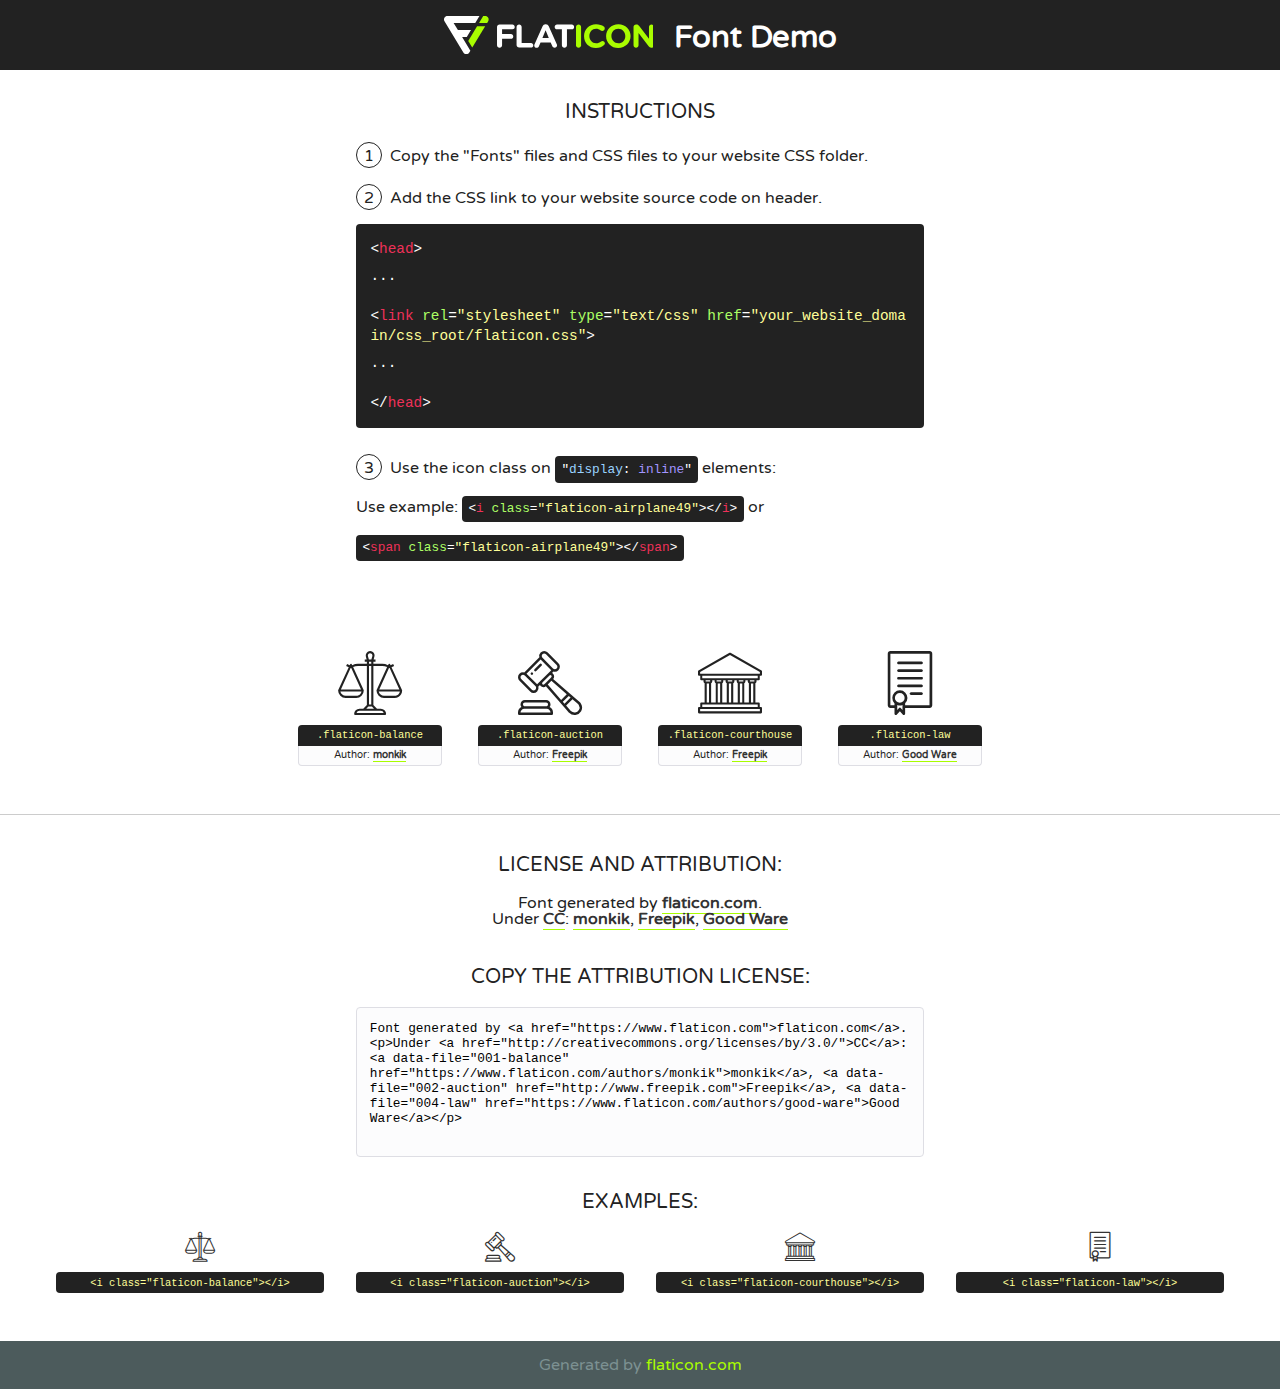
<file: fonts/flaticon/font/flaticon.html>
<!DOCTYPE html>
<!--
  Flaticon icon font: Flaticon
  Creation date: 11/07/2019 07:14
-->
<html>
<!DOCTYPE html>
<html>

<head>
    <title>Flaticon WebFont</title>
    <link href="http://fonts.googleapis.com/css?family=Varela+Round" rel="stylesheet" type="text/css" />
    <link rel="stylesheet" type="text/css" href="flaticon.css">
    <meta charset="UTF-8">
    <style>
    html, body, div, span, applet, object, iframe,
    h1, h2, h3, h4, h5, h6, p, blockquote, pre,
    a, abbr, acronym, address, big, cite, code,
    del, dfn, em, img, ins, kbd, q, s, samp,
    small, strike, strong, sub, sup, tt, var,
    b, u, i, center,
    dl, dt, dd, ol, ul, li,
    fieldset, form, label, legend,
    table, caption, tbody, tfoot, thead, tr, th, td,
    article, aside, canvas, details, embed, 
    figure, figcaption, footer, header, hgroup, 
    menu, nav, output, ruby, section, summary,
    time, mark, audio, video {
        margin: 0;
        padding: 0;
        border: 0;
        font-size: 100%;
        font: inherit;
        vertical-align: baseline;
    }
    /* HTML5 display-role reset for older browsers */
    article, aside, details, figcaption, figure, 
    footer, header, hgroup, menu, nav, section {
        display: block;
    }
    body {
        line-height: 1;
    }
    ol, ul {
        list-style: none;
    }
    blockquote, q {
        quotes: none;
    }
    blockquote:before, blockquote:after,
    q:before, q:after {
        content: '';
        content: none;
    }
    table {
        border-collapse: collapse;
        border-spacing: 0;
    }
    body {
        font-family: 'Varela Round', Helvetica, Arial, sans-serif;
        font-size: 16px;
        color: #222;
    }
    a {
        color: #333;
        border-bottom: 1px solid #a9fd00;
        font-weight: bold;
        text-decoration: none;
    }
    * {
        -moz-box-sizing: border-box;
        -webkit-box-sizing: border-box;
        box-sizing: border-box;
        margin: 0;
        padding: 0;
    }
    [class^="flaticon-"]:before, [class*=" flaticon-"]:before, [class^="flaticon-"]:after, [class*=" flaticon-"]:after {
        font-family: Flaticon;
        font-size: 30px;
        font-style: normal;
        margin-left: 20px;
        color: #333;
    }
    .wrapper {
        max-width: 600px;
        margin: auto;
        padding: 0 1em;
    }
    .title {
        font-size: 1.25em;
        text-align: center;
        margin-bottom: 1em;
        text-transform: uppercase;
    }
    header {
        text-align: center;
        background-color: #222;
        color: #fff;
        padding: 1em;
    }
    header .logo {
        width: 210px;
        height: 38px;
        display: inline-block;
        vertical-align: middle;
        margin-right: 1em;
        border: none;
    }
    header strong {
        font-size: 1.95em;
        font-weight: bold;
        vertical-align: middle;
        margin-top: 5px;
        display: inline-block;
    }
    .demo {
        margin: 2em auto;
        line-height: 1.25em;
    }
    .demo ul li {
        margin-bottom: 1em;
    }
    .demo ul li .num {
        color: #222;
        border-radius: 20px;
        display: inline-block;
        width: 26px;
        padding: 3px;
        height: 26px;
        text-align: center;
        margin-right: 0.5em;
        border: 1px solid #222;
    }
    .demo ul li code {
        background-color: #222;
        border-radius: 4px;
        padding: 0.25em 0.5em;
        display: inline-block;
        color: #fff;
        font-family: Consolas,Monaco,Lucida Console,Liberation Mono,DejaVu Sans Mono,Bitstream Vera Sans Mono,Courier New, monospace;
        font-weight: lighter;
        margin-top: 1em;
        font-size: 0.8em;
        word-break: break-all;
    }
    .demo ul li code.big {
        padding: 1em;
        font-size: 0.9em;
    }
    .demo ul li code .red {
        color: #EF3159;
    }
    .demo ul li code .green {
        color: #ACFF65;
    }
    .demo ul li code .yellow {
        color: #FFFF99;
    }
    .demo ul li code .blue {
        color: #99D3FF;
    }
    .demo ul li code .purple {
        color: #A295FF;
    }
    .demo ul li code .dots {
        margin-top: 0.5em;
        display: block;
    }
    #glyphs {
        border-bottom: 1px solid #ccc;
        padding: 2em 0;
        text-align: center;
    }
    .glyph {
        display: inline-block;
        width: 9em;
        margin: 1em;
        text-align: center;
        vertical-align: top;
        background: #FFF;
    }
    .glyph .glyph-icon {
        padding: 10px;
        display: block;
        font-family:"Flaticon";
        font-size: 64px;
        line-height: 1;
    }
    .glyph .glyph-icon:before {
        font-size: 64px;
        color: #222;
        margin-left: 0;
    }
    .class-name {
        font-size: 0.65em;
        background-color: #222;
        color: #fff;
        border-radius: 4px 4px 0 0;
        padding: 0.5em;
        color: #FFFF99;
        font-family: Consolas,Monaco,Lucida Console,Liberation Mono,DejaVu Sans Mono,Bitstream Vera Sans Mono,Courier New, monospace;
    }
    .author-name {
        font-size: 0.6em;
        background-color: #fcfcfd;
        border: 1px solid #DEDEE4;
        border-top: 0;
        border-radius: 0 0 4px 4px;
        padding: 0.5em;
    }
    .class-name:last-child {
        font-size: 10px;
        color:#888;
    }
    .class-name:last-child a {
        font-size: 10px;
        color:#555;
    }
    .class-name:last-child a:hover {
        color:#a9fd00;
    }
    .glyph > input {
        display: block;
        width: 100px;
        margin: 5px auto;
        text-align: center;
        font-size: 12px;
        cursor: text;
    }
    .glyph > input.icon-input {
        font-family:"Flaticon";
        font-size: 16px;
        margin-bottom: 10px;
    }
    .attribution .title {
        margin-top: 2em;
    }
    .attribution textarea {
        background-color: #fcfcfd;
        padding: 1em;
        border: none;
        box-shadow: none;
        border: 1px solid #DEDEE4;
        border-radius: 4px;
        resize: none;
        width: 100%;
        height: 150px;
        font-size: 0.8em;
        font-family: Consolas,Monaco,Lucida Console,Liberation Mono,DejaVu Sans Mono,Bitstream Vera Sans Mono,Courier New, monospace;
        -webkit-appearance: none;
    }
    .iconsuse {
        margin: 2em auto;
        text-align: center;
        max-width: 1200px;
    }
    .iconsuse:after {
        content: '';
        display: table;
        clear: both;
    }
    .iconsuse .image {
        float: left;
        width: 25%;
        padding: 0 1em;
    }
    .iconsuse .image p {
        margin-bottom: 1em;
    }
    .iconsuse .image span {
        display: block;
        font-size: 0.65em;
        background-color: #222;
        color: #fff;
        border-radius: 4px;
        padding: 0.5em;
        color: #FFFF99;
        margin-top: 1em;
        font-family: Consolas,Monaco,Lucida Console,Liberation Mono,DejaVu Sans Mono,Bitstream Vera Sans Mono,Courier New, monospace;
    }
    #footer {
        text-align: center;
        background-color: #4C5B5C;
        color: #7c9192;
        padding: 1em;
    }
    #footer a {
        border: none;
        color: #a9fd00;
        font-weight: normal;
    }
    @media (max-width: 960px) {
        .iconsuse .image {
            width: 50%;
        }
    }
    @media (max-width: 560px) {
        .iconsuse .image {
            width: 100%;
        }
    }
    </style>
</head>

<body class="characters-off">

    <header>
        <a href="https://www.flaticon.com" target="_blank" class="logo">
            <svg version="1.1" xmlns="http://www.w3.org/2000/svg" xmlns:xlink="http://www.w3.org/1999/xlink" xmlns:a="http://ns.adobe.com/AdobeSVGViewerExtensions/3.0/" viewBox="0 0 560.875 102.036" enable-background="new 0 0 560.875 102.036" xml:space="preserve">
                <defs>
                </defs>
                <g>
                    <g class="letters">
                        <path fill="#ffffff" d="M141.596,29.675c0-3.777,2.985-6.767,6.764-6.767h34.438c3.426,0,6.15,2.728,6.15,6.15
                        c0,3.43-2.724,6.149-6.15,6.149h-27.674v13.091h23.719c3.429,0,6.151,2.724,6.151,6.15c0,3.43-2.723,6.149-6.151,6.149h-23.719
                        v17.574c0,3.773-2.986,6.761-6.764,6.761c-3.779,0-6.764-2.989-6.764-6.761V29.675z"></path>
                        <path fill="#ffffff" d="M193.844,29.149c0-3.781,2.985-6.767,6.764-6.767c3.776,0,6.763,2.985,6.763,6.767v42.957h25.039
                        c3.426,0,6.149,2.726,6.149,6.153c0,3.425-2.723,6.15-6.149,6.15h-31.802c-3.779,0-6.764-2.986-6.764-6.768V29.149z"></path>
                        <path fill="#ffffff" d="M241.891,75.71l21.438-48.407c1.492-3.341,4.215-5.357,7.906-5.357h0.792
                        c3.686,0,6.323,2.017,7.815,5.357l21.439,48.407c0.436,0.967,0.701,1.845,0.701,2.723c0,3.602-2.809,6.501-6.414,6.501
                        c-3.161,0-5.269-1.845-6.499-4.655l-4.132-9.661h-27.059l-4.301,10.102c-1.144,2.631-3.426,4.214-6.237,4.214
                        c-3.517,0-6.24-2.81-6.24-6.325C241.1,77.64,241.451,76.677,241.891,75.71z M279.932,58.666l-8.521-20.297l-8.526,20.297H279.932
                        z"></path>
                        <path fill="#ffffff" d="M314.864,35.387H301.86c-3.429,0-6.239-2.813-6.239-6.238c0-3.429,2.811-6.24,6.239-6.24h39.533
                        c3.426,0,6.237,2.811,6.237,6.24c0,3.425-2.811,6.238-6.237,6.238h-13.001v42.785c0,3.773-2.99,6.761-6.764,6.761
                        c-3.779,0-6.764-2.989-6.764-6.761V35.387z"></path>
                        <path fill="#A9FD00" d="M352.615,29.149c0-3.781,2.985-6.767,6.767-6.767c3.774,0,6.761,2.985,6.761,6.767v49.024
                        c0,3.773-2.987,6.761-6.761,6.761c-3.781,0-6.767-2.989-6.767-6.761V29.149z"></path>
                        <path fill="#A9FD00" d="M374.132,53.836v-0.179c0-17.481,13.178-31.801,32.065-31.801c9.22,0,15.459,2.458,20.557,6.238
                        c1.402,1.054,2.637,2.985,2.637,5.357c0,3.692-2.985,6.59-6.681,6.59c-1.845,0-3.071-0.702-4.044-1.319
                        c-3.776-2.813-7.729-4.393-12.562-4.393c-10.364,0-17.831,8.611-17.831,19.154v0.173c0,10.542,7.291,19.329,17.831,19.329
                        c5.715,0,9.492-1.756,13.359-4.834c1.049-0.874,2.458-1.491,4.039-1.491c3.429,0,6.325,2.813,6.325,6.236
                        c0,2.106-1.056,3.78-2.282,4.834c-5.539,4.834-12.036,7.733-21.878,7.733C387.572,85.464,374.132,71.493,374.132,53.836z"></path>
                        <path fill="#A9FD00" d="M433.009,53.836v-0.179c0-17.481,13.79-31.801,32.766-31.801c18.981,0,32.592,14.143,32.592,31.628v0.173
                        c0,17.483-13.785,31.807-32.769,31.807C446.625,85.464,433.009,71.32,433.009,53.836z M484.224,53.836v-0.179
                        c0-10.539-7.725-19.326-18.626-19.326c-10.893,0-18.449,8.611-18.449,19.154v0.173c0,10.542,7.73,19.329,18.626,19.329
                        C476.676,72.986,484.224,64.378,484.224,53.836z"></path>
                        <path fill="#A9FD00" d="M506.233,29.321c0-3.774,2.99-6.763,6.767-6.763h1.401c3.252,0,5.183,1.583,7.029,3.953l26.093,34.265
                        V29.059c0-3.692,2.99-6.677,6.681-6.677c3.683,0,6.671,2.985,6.671,6.677v48.934c0,3.78-2.987,6.765-6.764,6.765h-0.436
                        c-3.257,0-5.188-1.581-7.034-3.953l-27.056-35.492v32.944c0,3.687-2.985,6.676-6.678,6.676c-3.683,0-6.673-2.989-6.673-6.676
                        V29.321z"></path>
                    </g>
                    <g class="insignia">
                        <path fill="#ffffff" d="M48.372,56.137h12.517l11.156-18.537H37.186L25.688,18.539h57.825L94.668,0H9.271
                        C5.925,0,2.842,1.801,1.198,4.716c-1.644,2.907-1.593,6.482,0.134,9.343l50.38,83.501c1.678,2.781,4.689,4.476,7.938,4.476
                        c3.246,0,6.257-1.695,7.935-4.476l2.898-4.804L48.372,56.137z"></path>
                        <g class="i">
                            <path fill="#A9FD00" d="M93.575,18.539h0.031v0.004l21.652,0.004l2.705-4.488c1.727-2.861,1.778-6.436,0.133-9.343
                            C116.454,1.801,113.371,0,110.026,0h-5.294L93.575,18.539z"></path>
                            <polygon fill="#A9FD00" points="88.291,27.356 64.725,66.486 75.519,84.404 109.942,27.356"></polygon>
                        </g>
                    </g>
                </g>
            </svg>
        </a>
        <strong>Font Demo</strong>
    </header>


    <section class="demo wrapper">

        <p class="title">Instructions</p>

        <ul>
            <li>
                <span class="num">1</span>Copy the "Fonts" files and CSS files to your website CSS folder.
            </li>
            <li>
                <span class="num">2</span>Add the CSS link to your website source code on header.
                <code class="big">
                    &lt;<span class="red">head</span>&gt;
                    <br/><span class="dots">...</span>
                    <br/>&lt;<span class="red">link</span> <span class="green">rel</span>=<span class="yellow">"stylesheet"</span> <span class="green">type</span>=<span class="yellow">"text/css"</span> <span class="green">href</span>=<span class="yellow">"your_website_domain/css_root/flaticon.css"</span>&gt;
                    <br/><span class="dots">...</span>
                    <br/>&lt;/<span class="red">head</span>&gt;
                </code>
            </li>

            <li>
                <p>
                    <span class="num">3</span>Use the icon class on <code>"<span class="blue">display</span>:<span class="purple"> inline</span>"</code> elements:
                    <br />
                    Use example: <code>&lt;<span class="red">i</span> <span class="green">class</span>=<span class="yellow">&quot;flaticon-airplane49&quot;</span>&gt;&lt;/<span class="red">i</span>&gt;</code> or <code>&lt;<span class="red">span</span> <span class="green">class</span>=<span class="yellow">&quot;flaticon-airplane49&quot;</span>&gt;&lt;/<span class="red">span</span>&gt;</code>
            </li>
        </ul>

    </section>




   <section id="glyphs">          
    
      
        <div class="glyph"><div class="glyph-icon flaticon-balance"></div>
            <div class="class-name">.flaticon-balance</div>
            <div class="author-name">Author: <a data-file="001-balance" href="https://www.flaticon.com/authors/monkik">monkik</a> </div> 
        </div>        
        
        <div class="glyph"><div class="glyph-icon flaticon-auction"></div>
            <div class="class-name">.flaticon-auction</div>
            <div class="author-name">Author: <a data-file="002-auction" href="http://www.freepik.com">Freepik</a> </div> 
        </div>        
        
        <div class="glyph"><div class="glyph-icon flaticon-courthouse"></div>
            <div class="class-name">.flaticon-courthouse</div>
            <div class="author-name">Author: <a data-file="003-courthouse" href="http://www.freepik.com">Freepik</a> </div> 
        </div>        
        
        <div class="glyph"><div class="glyph-icon flaticon-law"></div>
            <div class="class-name">.flaticon-law</div>
            <div class="author-name">Author: <a data-file="004-law" href="https://www.flaticon.com/authors/good-ware">Good Ware</a> </div> 
        </div>        
        

    </section>



    <section class="attribution wrapper"   style="text-align:center;">

      <div class="title">License and attribution:</div><div class="attrDiv">Font generated by <a href="https://www.flaticon.com">flaticon.com</a>. <div><p>Under <a href="http://creativecommons.org/licenses/by/3.0/">CC</a>: <a data-file="001-balance" href="https://www.flaticon.com/authors/monkik">monkik</a>, <a data-file="002-auction" href="http://www.freepik.com">Freepik</a>, <a data-file="004-law" href="https://www.flaticon.com/authors/good-ware">Good Ware</a></p>  </div>
      </div>
      <div class="title">Copy the Attribution License:</div>

    <textarea onclick="this.focus();this.select();">Font generated by &lt;a href=&quot;https://www.flaticon.com&quot;&gt;flaticon.com&lt;/a&gt;. <p>Under <a href="http://creativecommons.org/licenses/by/3.0/">CC</a>: <a data-file="001-balance" href="https://www.flaticon.com/authors/monkik">monkik</a>, <a data-file="002-auction" href="http://www.freepik.com">Freepik</a>, <a data-file="004-law" href="https://www.flaticon.com/authors/good-ware">Good Ware</a></p>  
     </textarea>

    </section>

    <section class="iconsuse">

          <div class="title">Examples:</div>            
             
            <div class="image">
                <p>
                    <i class="glyph-icon flaticon-balance"></i> 
                    <span>&lt;i class=&quot;flaticon-balance&quot;&gt;&lt;/i&gt;</span>
                </p>
            </div>
            
            <div class="image">
                <p>
                    <i class="glyph-icon flaticon-auction"></i> 
                    <span>&lt;i class=&quot;flaticon-auction&quot;&gt;&lt;/i&gt;</span>
                </p>
            </div>
            
            <div class="image">
                <p>
                    <i class="glyph-icon flaticon-courthouse"></i> 
                    <span>&lt;i class=&quot;flaticon-courthouse&quot;&gt;&lt;/i&gt;</span>
                </p>
            </div>
            
            <div class="image">
                <p>
                    <i class="glyph-icon flaticon-law"></i> 
                    <span>&lt;i class=&quot;flaticon-law&quot;&gt;&lt;/i&gt;</span>
                </p>
            </div>
                       
        </div>
                            
    </section>

<div id="footer">
    <div>Generated by <a href="https://www.flaticon.com">flaticon.com</a>
    </div>
</div>



</body>
</html>
</file>
<file: fonts/icomoon/style.css>
@font-face {
  font-family: 'icomoon';
  src:  url('fonts/icomoon.eot?10si43');
  src:  url('fonts/icomoon.eot?10si43#iefix') format('embedded-opentype'),
    url('fonts/icomoon.ttf?10si43') format('truetype'),
    url('fonts/icomoon.woff?10si43') format('woff'),
    url('fonts/icomoon.svg?10si43#icomoon') format('svg');
  font-weight: normal;
  font-style: normal;
}

[class^="icon-"], [class*=" icon-"] {
  /* use !important to prevent issues with browser extensions that change fonts */
  font-family: 'icomoon' !important;
  speak: none;
  font-style: normal;
  font-weight: normal;
  font-variant: normal;
  text-transform: none;
  line-height: 1;

  /* Better Font Rendering =========== */
  -webkit-font-smoothing: antialiased;
  -moz-osx-font-smoothing: grayscale;
}

.icon-asterisk:before {
  content: "\f069";
}
.icon-plus:before {
  content: "\f067";
}
.icon-question:before {
  content: "\f128";
}
.icon-minus:before {
  content: "\f068";
}
.icon-glass:before {
  content: "\f000";
}
.icon-music:before {
  content: "\f001";
}
.icon-search:before {
  content: "\f002";
}
.icon-envelope-o:before {
  content: "\f003";
}
.icon-heart:before {
  content: "\f004";
}
.icon-star:before {
  content: "\f005";
}
.icon-star-o:before {
  content: "\f006";
}
.icon-user:before {
  content: "\f007";
}
.icon-film:before {
  content: "\f008";
}
.icon-th-large:before {
  content: "\f009";
}
.icon-th:before {
  content: "\f00a";
}
.icon-th-list:before {
  content: "\f00b";
}
.icon-check:before {
  content: "\f00c";
}
.icon-close:before {
  content: "\f00d";
}
.icon-remove:before {
  content: "\f00d";
}
.icon-times:before {
  content: "\f00d";
}
.icon-search-plus:before {
  content: "\f00e";
}
.icon-search-minus:before {
  content: "\f010";
}
.icon-power-off:before {
  content: "\f011";
}
.icon-signal:before {
  content: "\f012";
}
.icon-cog:before {
  content: "\f013";
}
.icon-gear:before {
  content: "\f013";
}
.icon-trash-o:before {
  content: "\f014";
}
.icon-home:before {
  content: "\f015";
}
.icon-file-o:before {
  content: "\f016";
}
.icon-clock-o:before {
  content: "\f017";
}
.icon-road:before {
  content: "\f018";
}
.icon-download:before {
  content: "\f019";
}
.icon-arrow-circle-o-down:before {
  content: "\f01a";
}
.icon-arrow-circle-o-up:before {
  content: "\f01b";
}
.icon-inbox:before {
  content: "\f01c";
}
.icon-play-circle-o:before {
  content: "\f01d";
}
.icon-repeat:before {
  content: "\f01e";
}
.icon-rotate-right:before {
  content: "\f01e";
}
.icon-refresh:before {
  content: "\f021";
}
.icon-list-alt:before {
  content: "\f022";
}
.icon-lock:before {
  content: "\f023";
}
.icon-flag:before {
  content: "\f024";
}
.icon-headphones:before {
  content: "\f025";
}
.icon-volume-off:before {
  content: "\f026";
}
.icon-volume-down:before {
  content: "\f027";
}
.icon-volume-up:before {
  content: "\f028";
}
.icon-qrcode:before {
  content: "\f029";
}
.icon-barcode:before {
  content: "\f02a";
}
.icon-tag:before {
  content: "\f02b";
}
.icon-tags:before {
  content: "\f02c";
}
.icon-book:before {
  content: "\f02d";
}
.icon-bookmark:before {
  content: "\f02e";
}
.icon-print:before {
  content: "\f02f";
}
.icon-camera:before {
  content: "\f030";
}
.icon-font:before {
  content: "\f031";
}
.icon-bold:before {
  content: "\f032";
}
.icon-italic:before {
  content: "\f033";
}
.icon-text-height:before {
  content: "\f034";
}
.icon-text-width:before {
  content: "\f035";
}
.icon-align-left:before {
  content: "\f036";
}
.icon-align-center:before {
  content: "\f037";
}
.icon-align-right:before {
  content: "\f038";
}
.icon-align-justify:before {
  content: "\f039";
}
.icon-list:before {
  content: "\f03a";
}
.icon-dedent:before {
  content: "\f03b";
}
.icon-outdent:before {
  content: "\f03b";
}
.icon-indent:before {
  content: "\f03c";
}
.icon-video-camera:before {
  content: "\f03d";
}
.icon-image:before {
  content: "\f03e";
}
.icon-photo:before {
  content: "\f03e";
}
.icon-picture-o:before {
  content: "\f03e";
}
.icon-pencil:before {
  content: "\f040";
}
.icon-map-marker:before {
  content: "\f041";
}
.icon-adjust:before {
  content: "\f042";
}
.icon-tint:before {
  content: "\f043";
}
.icon-edit:before {
  content: "\f044";
}
.icon-pencil-square-o:before {
  content: "\f044";
}
.icon-share-square-o:before {
  content: "\f045";
}
.icon-check-square-o:before {
  content: "\f046";
}
.icon-arrows:before {
  content: "\f047";
}
.icon-step-backward:before {
  content: "\f048";
}
.icon-fast-backward:before {
  content: "\f049";
}
.icon-backward:before {
  content: "\f04a";
}
.icon-play:before {
  content: "\f04b";
}
.icon-pause:before {
  content: "\f04c";
}
.icon-stop:before {
  content: "\f04d";
}
.icon-forward:before {
  content: "\f04e";
}
.icon-fast-forward:before {
  content: "\f050";
}
.icon-step-forward:before {
  content: "\f051";
}
.icon-eject:before {
  content: "\f052";
}
.icon-chevron-left:before {
  content: "\f053";
}
.icon-chevron-right:before {
  content: "\f054";
}
.icon-plus-circle:before {
  content: "\f055";
}
.icon-minus-circle:before {
  content: "\f056";
}
.icon-times-circle:before {
  content: "\f057";
}
.icon-check-circle:before {
  content: "\f058";
}
.icon-question-circle:before {
  content: "\f059";
}
.icon-info-circle:before {
  content: "\f05a";
}
.icon-crosshairs:before {
  content: "\f05b";
}
.icon-times-circle-o:before {
  content: "\f05c";
}
.icon-check-circle-o:before {
  content: "\f05d";
}
.icon-ban:before {
  content: "\f05e";
}
.icon-arrow-left:before {
  content: "\f060";
}
.icon-arrow-right:before {
  content: "\f061";
}
.icon-arrow-up:before {
  content: "\f062";
}
.icon-arrow-down:before {
  content: "\f063";
}
.icon-mail-forward:before {
  content: "\f064";
}
.icon-share:before {
  content: "\f064";
}
.icon-expand:before {
  content: "\f065";
}
.icon-compress:before {
  content: "\f066";
}
.icon-exclamation-circle:before {
  content: "\f06a";
}
.icon-gift:before {
  content: "\f06b";
}
.icon-leaf:before {
  content: "\f06c";
}
.icon-fire:before {
  content: "\f06d";
}
.icon-eye:before {
  content: "\f06e";
}
.icon-eye-slash:before {
  content: "\f070";
}
.icon-exclamation-triangle:before {
  content: "\f071";
}
.icon-warning:before {
  content: "\f071";
}
.icon-plane:before {
  content: "\f072";
}
.icon-calendar:before {
  content: "\f073";
}
.icon-random:before {
  content: "\f074";
}
.icon-comment:before {
  content: "\f075";
}
.icon-magnet:before {
  content: "\f076";
}
.icon-chevron-up:before {
  content: "\f077";
}
.icon-chevron-down:before {
  content: "\f078";
}
.icon-retweet:before {
  content: "\f079";
}
.icon-shopping-cart:before {
  content: "\f07a";
}
.icon-folder:before {
  content: "\f07b";
}
.icon-folder-open:before {
  content: "\f07c";
}
.icon-arrows-v:before {
  content: "\f07d";
}
.icon-arrows-h:before {
  content: "\f07e";
}
.icon-bar-chart:before {
  content: "\f080";
}
.icon-bar-chart-o:before {
  content: "\f080";
}
.icon-twitter-square:before {
  content: "\f081";
}
.icon-facebook-square:before {
  content: "\f082";
}
.icon-camera-retro:before {
  content: "\f083";
}
.icon-key:before {
  content: "\f084";
}
.icon-cogs:before {
  content: "\f085";
}
.icon-gears:before {
  content: "\f085";
}
.icon-comments:before {
  content: "\f086";
}
.icon-thumbs-o-up:before {
  content: "\f087";
}
.icon-thumbs-o-down:before {
  content: "\f088";
}
.icon-star-half:before {
  content: "\f089";
}
.icon-heart-o:before {
  content: "\f08a";
}
.icon-sign-out:before {
  content: "\f08b";
}
.icon-linkedin-square:before {
  content: "\f08c";
}
.icon-thumb-tack:before {
  content: "\f08d";
}
.icon-external-link:before {
  content: "\f08e";
}
.icon-sign-in:before {
  content: "\f090";
}
.icon-trophy:before {
  content: "\f091";
}
.icon-github-square:before {
  content: "\f092";
}
.icon-upload:before {
  content: "\f093";
}
.icon-lemon-o:before {
  content: "\f094";
}
.icon-phone:before {
  content: "\f095";
}
.icon-square-o:before {
  content: "\f096";
}
.icon-bookmark-o:before {
  content: "\f097";
}
.icon-phone-square:before {
  content: "\f098";
}
.icon-twitter:before {
  content: "\f099";
}
.icon-facebook:before {
  content: "\f09a";
}
.icon-facebook-f:before {
  content: "\f09a";
}
.icon-github:before {
  content: "\f09b";
}
.icon-unlock:before {
  content: "\f09c";
}
.icon-credit-card:before {
  content: "\f09d";
}
.icon-feed:before {
  content: "\f09e";
}
.icon-rss:before {
  content: "\f09e";
}
.icon-hdd-o:before {
  content: "\f0a0";
}
.icon-bullhorn:before {
  content: "\f0a1";
}
.icon-bell-o:before {
  content: "\f0a2";
}
.icon-certificate:before {
  content: "\f0a3";
}
.icon-hand-o-right:before {
  content: "\f0a4";
}
.icon-hand-o-left:before {
  content: "\f0a5";
}
.icon-hand-o-up:before {
  content: "\f0a6";
}
.icon-hand-o-down:before {
  content: "\f0a7";
}
.icon-arrow-circle-left:before {
  content: "\f0a8";
}
.icon-arrow-circle-right:before {
  content: "\f0a9";
}
.icon-arrow-circle-up:before {
  content: "\f0aa";
}
.icon-arrow-circle-down:before {
  content: "\f0ab";
}
.icon-globe:before {
  content: "\f0ac";
}
.icon-wrench:before {
  content: "\f0ad";
}
.icon-tasks:before {
  content: "\f0ae";
}
.icon-filter:before {
  content: "\f0b0";
}
.icon-briefcase:before {
  content: "\f0b1";
}
.icon-arrows-alt:before {
  content: "\f0b2";
}
.icon-group:before {
  content: "\f0c0";
}
.icon-users:before {
  content: "\f0c0";
}
.icon-chain:before {
  content: "\f0c1";
}
.icon-link:before {
  content: "\f0c1";
}
.icon-cloud:before {
  content: "\f0c2";
}
.icon-flask:before {
  content: "\f0c3";
}
.icon-cut:before {
  content: "\f0c4";
}
.icon-scissors:before {
  content: "\f0c4";
}
.icon-copy:before {
  content: "\f0c5";
}
.icon-files-o:before {
  content: "\f0c5";
}
.icon-paperclip:before {
  content: "\f0c6";
}
.icon-floppy-o:before {
  content: "\f0c7";
}
.icon-save:before {
  content: "\f0c7";
}
.icon-square:before {
  content: "\f0c8";
}
.icon-bars:before {
  content: "\f0c9";
}
.icon-navicon:before {
  content: "\f0c9";
}
.icon-reorder:before {
  content: "\f0c9";
}
.icon-list-ul:before {
  content: "\f0ca";
}
.icon-list-ol:before {
  content: "\f0cb";
}
.icon-strikethrough:before {
  content: "\f0cc";
}
.icon-underline:before {
  content: "\f0cd";
}
.icon-table:before {
  content: "\f0ce";
}
.icon-magic:before {
  content: "\f0d0";
}
.icon-truck:before {
  content: "\f0d1";
}
.icon-pinterest:before {
  content: "\f0d2";
}
.icon-pinterest-square:before {
  content: "\f0d3";
}
.icon-google-plus-square:before {
  content: "\f0d4";
}
.icon-google-plus:before {
  content: "\f0d5";
}
.icon-money:before {
  content: "\f0d6";
}
.icon-caret-down:before {
  content: "\f0d7";
}
.icon-caret-up:before {
  content: "\f0d8";
}
.icon-caret-left:before {
  content: "\f0d9";
}
.icon-caret-right:before {
  content: "\f0da";
}
.icon-columns:before {
  content: "\f0db";
}
.icon-sort:before {
  content: "\f0dc";
}
.icon-unsorted:before {
  content: "\f0dc";
}
.icon-sort-desc:before {
  content: "\f0dd";
}
.icon-sort-down:before {
  content: "\f0dd";
}
.icon-sort-asc:before {
  content: "\f0de";
}
.icon-sort-up:before {
  content: "\f0de";
}
.icon-envelope:before {
  content: "\f0e0";
}
.icon-linkedin:before {
  content: "\f0e1";
}
.icon-rotate-left:before {
  content: "\f0e2";
}
.icon-undo:before {
  content: "\f0e2";
}
.icon-gavel:before {
  content: "\f0e3";
}
.icon-legal:before {
  content: "\f0e3";
}
.icon-dashboard:before {
  content: "\f0e4";
}
.icon-tachometer:before {
  content: "\f0e4";
}
.icon-comment-o:before {
  content: "\f0e5";
}
.icon-comments-o:before {
  content: "\f0e6";
}
.icon-bolt:before {
  content: "\f0e7";
}
.icon-flash:before {
  content: "\f0e7";
}
.icon-sitemap:before {
  content: "\f0e8";
}
.icon-umbrella:before {
  content: "\f0e9";
}
.icon-clipboard:before {
  content: "\f0ea";
}
.icon-paste:before {
  content: "\f0ea";
}
.icon-lightbulb-o:before {
  content: "\f0eb";
}
.icon-exchange:before {
  content: "\f0ec";
}
.icon-cloud-download:before {
  content: "\f0ed";
}
.icon-cloud-upload:before {
  content: "\f0ee";
}
.icon-user-md:before {
  content: "\f0f0";
}
.icon-stethoscope:before {
  content: "\f0f1";
}
.icon-suitcase:before {
  content: "\f0f2";
}
.icon-bell:before {
  content: "\f0f3";
}
.icon-coffee:before {
  content: "\f0f4";
}
.icon-cutlery:before {
  content: "\f0f5";
}
.icon-file-text-o:before {
  content: "\f0f6";
}
.icon-building-o:before {
  content: "\f0f7";
}
.icon-hospital-o:before {
  content: "\f0f8";
}
.icon-ambulance:before {
  content: "\f0f9";
}
.icon-medkit:before {
  content: "\f0fa";
}
.icon-fighter-jet:before {
  content: "\f0fb";
}
.icon-beer:before {
  content: "\f0fc";
}
.icon-h-square:before {
  content: "\f0fd";
}
.icon-plus-square:before {
  content: "\f0fe";
}
.icon-angle-double-left:before {
  content: "\f100";
}
.icon-angle-double-right:before {
  content: "\f101";
}
.icon-angle-double-up:before {
  content: "\f102";
}
.icon-angle-double-down:before {
  content: "\f103";
}
.icon-angle-left:before {
  content: "\f104";
}
.icon-angle-right:before {
  content: "\f105";
}
.icon-angle-up:before {
  content: "\f106";
}
.icon-angle-down:before {
  content: "\f107";
}
.icon-desktop:before {
  content: "\f108";
}
.icon-laptop:before {
  content: "\f109";
}
.icon-tablet:before {
  content: "\f10a";
}
.icon-mobile:before {
  content: "\f10b";
}
.icon-mobile-phone:before {
  content: "\f10b";
}
.icon-circle-o:before {
  content: "\f10c";
}
.icon-quote-left:before {
  content: "\f10d";
}
.icon-quote-right:before {
  content: "\f10e";
}
.icon-spinner:before {
  content: "\f110";
}
.icon-circle:before {
  content: "\f111";
}
.icon-mail-reply:before {
  content: "\f112";
}
.icon-reply:before {
  content: "\f112";
}
.icon-github-alt:before {
  content: "\f113";
}
.icon-folder-o:before {
  content: "\f114";
}
.icon-folder-open-o:before {
  content: "\f115";
}
.icon-smile-o:before {
  content: "\f118";
}
.icon-frown-o:before {
  content: "\f119";
}
.icon-meh-o:before {
  content: "\f11a";
}
.icon-gamepad:before {
  content: "\f11b";
}
.icon-keyboard-o:before {
  content: "\f11c";
}
.icon-flag-o:before {
  content: "\f11d";
}
.icon-flag-checkered:before {
  content: "\f11e";
}
.icon-terminal:before {
  content: "\f120";
}
.icon-code:before {
  content: "\f121";
}
.icon-mail-reply-all:before {
  content: "\f122";
}
.icon-reply-all:before {
  content: "\f122";
}
.icon-star-half-empty:before {
  content: "\f123";
}
.icon-star-half-full:before {
  content: "\f123";
}
.icon-star-half-o:before {
  content: "\f123";
}
.icon-location-arrow:before {
  content: "\f124";
}
.icon-crop:before {
  content: "\f125";
}
.icon-code-fork:before {
  content: "\f126";
}
.icon-chain-broken:before {
  content: "\f127";
}
.icon-unlink:before {
  content: "\f127";
}
.icon-info:before {
  content: "\f129";
}
.icon-exclamation:before {
  content: "\f12a";
}
.icon-superscript:before {
  content: "\f12b";
}
.icon-subscript:before {
  content: "\f12c";
}
.icon-eraser:before {
  content: "\f12d";
}
.icon-puzzle-piece:before {
  content: "\f12e";
}
.icon-microphone:before {
  content: "\f130";
}
.icon-microphone-slash:before {
  content: "\f131";
}
.icon-shield:before {
  content: "\f132";
}
.icon-calendar-o:before {
  content: "\f133";
}
.icon-fire-extinguisher:before {
  content: "\f134";
}
.icon-rocket:before {
  content: "\f135";
}
.icon-maxcdn:before {
  content: "\f136";
}
.icon-chevron-circle-left:before {
  content: "\f137";
}
.icon-chevron-circle-right:before {
  content: "\f138";
}
.icon-chevron-circle-up:before {
  content: "\f139";
}
.icon-chevron-circle-down:before {
  content: "\f13a";
}
.icon-html5:before {
  content: "\f13b";
}
.icon-css3:before {
  content: "\f13c";
}
.icon-anchor:before {
  content: "\f13d";
}
.icon-unlock-alt:before {
  content: "\f13e";
}
.icon-bullseye:before {
  content: "\f140";
}
.icon-ellipsis-h:before {
  content: "\f141";
}
.icon-ellipsis-v:before {
  content: "\f142";
}
.icon-rss-square:before {
  content: "\f143";
}
.icon-play-circle:before {
  content: "\f144";
}
.icon-ticket:before {
  content: "\f145";
}
.icon-minus-square:before {
  content: "\f146";
}
.icon-minus-square-o:before {
  content: "\f147";
}
.icon-level-up:before {
  content: "\f148";
}
.icon-level-down:before {
  content: "\f149";
}
.icon-check-square:before {
  content: "\f14a";
}
.icon-pencil-square:before {
  content: "\f14b";
}
.icon-external-link-square:before {
  content: "\f14c";
}
.icon-share-square:before {
  content: "\f14d";
}
.icon-compass:before {
  content: "\f14e";
}
.icon-caret-square-o-down:before {
  content: "\f150";
}
.icon-toggle-down:before {
  content: "\f150";
}
.icon-caret-square-o-up:before {
  content: "\f151";
}
.icon-toggle-up:before {
  content: "\f151";
}
.icon-caret-square-o-right:before {
  content: "\f152";
}
.icon-toggle-right:before {
  content: "\f152";
}
.icon-eur:before {
  content: "\f153";
}
.icon-euro:before {
  content: "\f153";
}
.icon-gbp:before {
  content: "\f154";
}
.icon-dollar:before {
  content: "\f155";
}
.icon-usd:before {
  content: "\f155";
}
.icon-inr:before {
  content: "\f156";
}
.icon-rupee:before {
  content: "\f156";
}
.icon-cny:before {
  content: "\f157";
}
.icon-jpy:before {
  content: "\f157";
}
.icon-rmb:before {
  content: "\f157";
}
.icon-yen:before {
  content: "\f157";
}
.icon-rouble:before {
  content: "\f158";
}
.icon-rub:before {
  content: "\f158";
}
.icon-ruble:before {
  content: "\f158";
}
.icon-krw:before {
  content: "\f159";
}
.icon-won:before {
  content: "\f159";
}
.icon-bitcoin:before {
  content: "\f15a";
}
.icon-btc:before {
  content: "\f15a";
}
.icon-file:before {
  content: "\f15b";
}
.icon-file-text:before {
  content: "\f15c";
}
.icon-sort-alpha-asc:before {
  content: "\f15d";
}
.icon-sort-alpha-desc:before {
  content: "\f15e";
}
.icon-sort-amount-asc:before {
  content: "\f160";
}
.icon-sort-amount-desc:before {
  content: "\f161";
}
.icon-sort-numeric-asc:before {
  content: "\f162";
}
.icon-sort-numeric-desc:before {
  content: "\f163";
}
.icon-thumbs-up:before {
  content: "\f164";
}
.icon-thumbs-down:before {
  content: "\f165";
}
.icon-youtube-square:before {
  content: "\f166";
}
.icon-youtube:before {
  content: "\f167";
}
.icon-xing:before {
  content: "\f168";
}
.icon-xing-square:before {
  content: "\f169";
}
.icon-youtube-play:before {
  content: "\f16a";
}
.icon-dropbox:before {
  content: "\f16b";
}
.icon-stack-overflow:before {
  content: "\f16c";
}
.icon-instagram:before {
  content: "\f16d";
}
.icon-flickr:before {
  content: "\f16e";
}
.icon-adn:before {
  content: "\f170";
}
.icon-bitbucket:before {
  content: "\f171";
}
.icon-bitbucket-square:before {
  content: "\f172";
}
.icon-tumblr:before {
  content: "\f173";
}
.icon-tumblr-square:before {
  content: "\f174";
}
.icon-long-arrow-down:before {
  content: "\f175";
}
.icon-long-arrow-up:before {
  content: "\f176";
}
.icon-long-arrow-left:before {
  content: "\f177";
}
.icon-long-arrow-right:before {
  content: "\f178";
}
.icon-apple:before {
  content: "\f179";
}
.icon-windows:before {
  content: "\f17a";
}
.icon-android:before {
  content: "\f17b";
}
.icon-linux:before {
  content: "\f17c";
}
.icon-dribbble:before {
  content: "\f17d";
}
.icon-skype:before {
  content: "\f17e";
}
.icon-foursquare:before {
  content: "\f180";
}
.icon-trello:before {
  content: "\f181";
}
.icon-female:before {
  content: "\f182";
}
.icon-male:before {
  content: "\f183";
}
.icon-gittip:before {
  content: "\f184";
}
.icon-gratipay:before {
  content: "\f184";
}
.icon-sun-o:before {
  content: "\f185";
}
.icon-moon-o:before {
  content: "\f186";
}
.icon-archive:before {
  content: "\f187";
}
.icon-bug:before {
  content: "\f188";
}
.icon-vk:before {
  content: "\f189";
}
.icon-weibo:before {
  content: "\f18a";
}
.icon-renren:before {
  content: "\f18b";
}
.icon-pagelines:before {
  content: "\f18c";
}
.icon-stack-exchange:before {
  content: "\f18d";
}
.icon-arrow-circle-o-right:before {
  content: "\f18e";
}
.icon-arrow-circle-o-left:before {
  content: "\f190";
}
.icon-caret-square-o-left:before {
  content: "\f191";
}
.icon-toggle-left:before {
  content: "\f191";
}
.icon-dot-circle-o:before {
  content: "\f192";
}
.icon-wheelchair:before {
  content: "\f193";
}
.icon-vimeo-square:before {
  content: "\f194";
}
.icon-try:before {
  content: "\f195";
}
.icon-turkish-lira:before {
  content: "\f195";
}
.icon-plus-square-o:before {
  content: "\f196";
}
.icon-space-shuttle:before {
  content: "\f197";
}
.icon-slack:before {
  content: "\f198";
}
.icon-envelope-square:before {
  content: "\f199";
}
.icon-wordpress:before {
  content: "\f19a";
}
.icon-openid:before {
  content: "\f19b";
}
.icon-bank:before {
  content: "\f19c";
}
.icon-institution:before {
  content: "\f19c";
}
.icon-university:before {
  content: "\f19c";
}
.icon-graduation-cap:before {
  content: "\f19d";
}
.icon-mortar-board:before {
  content: "\f19d";
}
.icon-yahoo:before {
  content: "\f19e";
}
.icon-google:before {
  content: "\f1a0";
}
.icon-reddit:before {
  content: "\f1a1";
}
.icon-reddit-square:before {
  content: "\f1a2";
}
.icon-stumbleupon-circle:before {
  content: "\f1a3";
}
.icon-stumbleupon:before {
  content: "\f1a4";
}
.icon-delicious:before {
  content: "\f1a5";
}
.icon-digg:before {
  content: "\f1a6";
}
.icon-pied-piper-pp:before {
  content: "\f1a7";
}
.icon-pied-piper-alt:before {
  content: "\f1a8";
}
.icon-drupal:before {
  content: "\f1a9";
}
.icon-joomla:before {
  content: "\f1aa";
}
.icon-language:before {
  content: "\f1ab";
}
.icon-fax:before {
  content: "\f1ac";
}
.icon-building:before {
  content: "\f1ad";
}
.icon-child:before {
  content: "\f1ae";
}
.icon-paw:before {
  content: "\f1b0";
}
.icon-spoon:before {
  content: "\f1b1";
}
.icon-cube:before {
  content: "\f1b2";
}
.icon-cubes:before {
  content: "\f1b3";
}
.icon-behance:before {
  content: "\f1b4";
}
.icon-behance-square:before {
  content: "\f1b5";
}
.icon-steam:before {
  content: "\f1b6";
}
.icon-steam-square:before {
  content: "\f1b7";
}
.icon-recycle:before {
  content: "\f1b8";
}
.icon-automobile:before {
  content: "\f1b9";
}
.icon-car:before {
  content: "\f1b9";
}
.icon-cab:before {
  content: "\f1ba";
}
.icon-taxi:before {
  content: "\f1ba";
}
.icon-tree:before {
  content: "\f1bb";
}
.icon-spotify:before {
  content: "\f1bc";
}
.icon-deviantart:before {
  content: "\f1bd";
}
.icon-soundcloud:before {
  content: "\f1be";
}
.icon-database:before {
  content: "\f1c0";
}
.icon-file-pdf-o:before {
  content: "\f1c1";
}
.icon-file-word-o:before {
  content: "\f1c2";
}
.icon-file-excel-o:before {
  content: "\f1c3";
}
.icon-file-powerpoint-o:before {
  content: "\f1c4";
}
.icon-file-image-o:before {
  content: "\f1c5";
}
.icon-file-photo-o:before {
  content: "\f1c5";
}
.icon-file-picture-o:before {
  content: "\f1c5";
}
.icon-file-archive-o:before {
  content: "\f1c6";
}
.icon-file-zip-o:before {
  content: "\f1c6";
}
.icon-file-audio-o:before {
  content: "\f1c7";
}
.icon-file-sound-o:before {
  content: "\f1c7";
}
.icon-file-movie-o:before {
  content: "\f1c8";
}
.icon-file-video-o:before {
  content: "\f1c8";
}
.icon-file-code-o:before {
  content: "\f1c9";
}
.icon-vine:before {
  content: "\f1ca";
}
.icon-codepen:before {
  content: "\f1cb";
}
.icon-jsfiddle:before {
  content: "\f1cc";
}
.icon-life-bouy:before {
  content: "\f1cd";
}
.icon-life-buoy:before {
  content: "\f1cd";
}
.icon-life-ring:before {
  content: "\f1cd";
}
.icon-life-saver:before {
  content: "\f1cd";
}
.icon-support:before {
  content: "\f1cd";
}
.icon-circle-o-notch:before {
  content: "\f1ce";
}
.icon-ra:before {
  content: "\f1d0";
}
.icon-rebel:before {
  content: "\f1d0";
}
.icon-resistance:before {
  content: "\f1d0";
}
.icon-empire:before {
  content: "\f1d1";
}
.icon-ge:before {
  content: "\f1d1";
}
.icon-git-square:before {
  content: "\f1d2";
}
.icon-git:before {
  content: "\f1d3";
}
.icon-hacker-news:before {
  content: "\f1d4";
}
.icon-y-combinator-square:before {
  content: "\f1d4";
}
.icon-yc-square:before {
  content: "\f1d4";
}
.icon-tencent-weibo:before {
  content: "\f1d5";
}
.icon-qq:before {
  content: "\f1d6";
}
.icon-wechat:before {
  content: "\f1d7";
}
.icon-weixin:before {
  content: "\f1d7";
}
.icon-paper-plane:before {
  content: "\f1d8";
}
.icon-send:before {
  content: "\f1d8";
}
.icon-paper-plane-o:before {
  content: "\f1d9";
}
.icon-send-o:before {
  content: "\f1d9";
}
.icon-history:before {
  content: "\f1da";
}
.icon-circle-thin:before {
  content: "\f1db";
}
.icon-header:before {
  content: "\f1dc";
}
.icon-paragraph:before {
  content: "\f1dd";
}
.icon-sliders:before {
  content: "\f1de";
}
.icon-share-alt:before {
  content: "\f1e0";
}
.icon-share-alt-square:before {
  content: "\f1e1";
}
.icon-bomb:before {
  content: "\f1e2";
}
.icon-futbol-o:before {
  content: "\f1e3";
}
.icon-soccer-ball-o:before {
  content: "\f1e3";
}
.icon-tty:before {
  content: "\f1e4";
}
.icon-binoculars:before {
  content: "\f1e5";
}
.icon-plug:before {
  content: "\f1e6";
}
.icon-slideshare:before {
  content: "\f1e7";
}
.icon-twitch:before {
  content: "\f1e8";
}
.icon-yelp:before {
  content: "\f1e9";
}
.icon-newspaper-o:before {
  content: "\f1ea";
}
.icon-wifi:before {
  content: "\f1eb";
}
.icon-calculator:before {
  content: "\f1ec";
}
.icon-paypal:before {
  content: "\f1ed";
}
.icon-google-wallet:before {
  content: "\f1ee";
}
.icon-cc-visa:before {
  content: "\f1f0";
}
.icon-cc-mastercard:before {
  content: "\f1f1";
}
.icon-cc-discover:before {
  content: "\f1f2";
}
.icon-cc-amex:before {
  content: "\f1f3";
}
.icon-cc-paypal:before {
  content: "\f1f4";
}
.icon-cc-stripe:before {
  content: "\f1f5";
}
.icon-bell-slash:before {
  content: "\f1f6";
}
.icon-bell-slash-o:before {
  content: "\f1f7";
}
.icon-trash:before {
  content: "\f1f8";
}
.icon-copyright:before {
  content: "\f1f9";
}
.icon-at:before {
  content: "\f1fa";
}
.icon-eyedropper:before {
  content: "\f1fb";
}
.icon-paint-brush:before {
  content: "\f1fc";
}
.icon-birthday-cake:before {
  content: "\f1fd";
}
.icon-area-chart:before {
  content: "\f1fe";
}
.icon-pie-chart:before {
  content: "\f200";
}
.icon-line-chart:before {
  content: "\f201";
}
.icon-lastfm:before {
  content: "\f202";
}
.icon-lastfm-square:before {
  content: "\f203";
}
.icon-toggle-off:before {
  content: "\f204";
}
.icon-toggle-on:before {
  content: "\f205";
}
.icon-bicycle:before {
  content: "\f206";
}
.icon-bus:before {
  content: "\f207";
}
.icon-ioxhost:before {
  content: "\f208";
}
.icon-angellist:before {
  content: "\f209";
}
.icon-cc:before {
  content: "\f20a";
}
.icon-ils:before {
  content: "\f20b";
}
.icon-shekel:before {
  content: "\f20b";
}
.icon-sheqel:before {
  content: "\f20b";
}
.icon-meanpath:before {
  content: "\f20c";
}
.icon-buysellads:before {
  content: "\f20d";
}
.icon-connectdevelop:before {
  content: "\f20e";
}
.icon-dashcube:before {
  content: "\f210";
}
.icon-forumbee:before {
  content: "\f211";
}
.icon-leanpub:before {
  content: "\f212";
}
.icon-sellsy:before {
  content: "\f213";
}
.icon-shirtsinbulk:before {
  content: "\f214";
}
.icon-simplybuilt:before {
  content: "\f215";
}
.icon-skyatlas:before {
  content: "\f216";
}
.icon-cart-plus:before {
  content: "\f217";
}
.icon-cart-arrow-down:before {
  content: "\f218";
}
.icon-diamond:before {
  content: "\f219";
}
.icon-ship:before {
  content: "\f21a";
}
.icon-user-secret:before {
  content: "\f21b";
}
.icon-motorcycle:before {
  content: "\f21c";
}
.icon-street-view:before {
  content: "\f21d";
}
.icon-heartbeat:before {
  content: "\f21e";
}
.icon-venus:before {
  content: "\f221";
}
.icon-mars:before {
  content: "\f222";
}
.icon-mercury:before {
  content: "\f223";
}
.icon-intersex:before {
  content: "\f224";
}
.icon-transgender:before {
  content: "\f224";
}
.icon-transgender-alt:before {
  content: "\f225";
}
.icon-venus-double:before {
  content: "\f226";
}
.icon-mars-double:before {
  content: "\f227";
}
.icon-venus-mars:before {
  content: "\f228";
}
.icon-mars-stroke:before {
  content: "\f229";
}
.icon-mars-stroke-v:before {
  content: "\f22a";
}
.icon-mars-stroke-h:before {
  content: "\f22b";
}
.icon-neuter:before {
  content: "\f22c";
}
.icon-genderless:before {
  content: "\f22d";
}
.icon-facebook-official:before {
  content: "\f230";
}
.icon-pinterest-p:before {
  content: "\f231";
}
.icon-whatsapp:before {
  content: "\f232";
}
.icon-server:before {
  content: "\f233";
}
.icon-user-plus:before {
  content: "\f234";
}
.icon-user-times:before {
  content: "\f235";
}
.icon-bed:before {
  content: "\f236";
}
.icon-hotel:before {
  content: "\f236";
}
.icon-viacoin:before {
  content: "\f237";
}
.icon-train:before {
  content: "\f238";
}
.icon-subway:before {
  content: "\f239";
}
.icon-medium:before {
  content: "\f23a";
}
.icon-y-combinator:before {
  content: "\f23b";
}
.icon-yc:before {
  content: "\f23b";
}
.icon-optin-monster:before {
  content: "\f23c";
}
.icon-opencart:before {
  content: "\f23d";
}
.icon-expeditedssl:before {
  content: "\f23e";
}
.icon-battery:before {
  content: "\f240";
}
.icon-battery-4:before {
  content: "\f240";
}
.icon-battery-full:before {
  content: "\f240";
}
.icon-battery-3:before {
  content: "\f241";
}
.icon-battery-three-quarters:before {
  content: "\f241";
}
.icon-battery-2:before {
  content: "\f242";
}
.icon-battery-half:before {
  content: "\f242";
}
.icon-battery-1:before {
  content: "\f243";
}
.icon-battery-quarter:before {
  content: "\f243";
}
.icon-battery-0:before {
  content: "\f244";
}
.icon-battery-empty:before {
  content: "\f244";
}
.icon-mouse-pointer:before {
  content: "\f245";
}
.icon-i-cursor:before {
  content: "\f246";
}
.icon-object-group:before {
  content: "\f247";
}
.icon-object-ungroup:before {
  content: "\f248";
}
.icon-sticky-note:before {
  content: "\f249";
}
.icon-sticky-note-o:before {
  content: "\f24a";
}
.icon-cc-jcb:before {
  content: "\f24b";
}
.icon-cc-diners-club:before {
  content: "\f24c";
}
.icon-clone:before {
  content: "\f24d";
}
.icon-balance-scale:before {
  content: "\f24e";
}
.icon-hourglass-o:before {
  content: "\f250";
}
.icon-hourglass-1:before {
  content: "\f251";
}
.icon-hourglass-start:before {
  content: "\f251";
}
.icon-hourglass-2:before {
  content: "\f252";
}
.icon-hourglass-half:before {
  content: "\f252";
}
.icon-hourglass-3:before {
  content: "\f253";
}
.icon-hourglass-end:before {
  content: "\f253";
}
.icon-hourglass:before {
  content: "\f254";
}
.icon-hand-grab-o:before {
  content: "\f255";
}
.icon-hand-rock-o:before {
  content: "\f255";
}
.icon-hand-paper-o:before {
  content: "\f256";
}
.icon-hand-stop-o:before {
  content: "\f256";
}
.icon-hand-scissors-o:before {
  content: "\f257";
}
.icon-hand-lizard-o:before {
  content: "\f258";
}
.icon-hand-spock-o:before {
  content: "\f259";
}
.icon-hand-pointer-o:before {
  content: "\f25a";
}
.icon-hand-peace-o:before {
  content: "\f25b";
}
.icon-trademark:before {
  content: "\f25c";
}
.icon-registered:before {
  content: "\f25d";
}
.icon-creative-commons:before {
  content: "\f25e";
}
.icon-gg:before {
  content: "\f260";
}
.icon-gg-circle:before {
  content: "\f261";
}
.icon-tripadvisor:before {
  content: "\f262";
}
.icon-odnoklassniki:before {
  content: "\f263";
}
.icon-odnoklassniki-square:before {
  content: "\f264";
}
.icon-get-pocket:before {
  content: "\f265";
}
.icon-wikipedia-w:before {
  content: "\f266";
}
.icon-safari:before {
  content: "\f267";
}
.icon-chrome:before {
  content: "\f268";
}
.icon-firefox:before {
  content: "\f269";
}
.icon-opera:before {
  content: "\f26a";
}
.icon-internet-explorer:before {
  content: "\f26b";
}
.icon-television:before {
  content: "\f26c";
}
.icon-tv:before {
  content: "\f26c";
}
.icon-contao:before {
  content: "\f26d";
}
.icon-500px:before {
  content: "\f26e";
}
.icon-amazon:before {
  content: "\f270";
}
.icon-calendar-plus-o:before {
  content: "\f271";
}
.icon-calendar-minus-o:before {
  content: "\f272";
}
.icon-calendar-times-o:before {
  content: "\f273";
}
.icon-calendar-check-o:before {
  content: "\f274";
}
.icon-industry:before {
  content: "\f275";
}
.icon-map-pin:before {
  content: "\f276";
}
.icon-map-signs:before {
  content: "\f277";
}
.icon-map-o:before {
  content: "\f278";
}
.icon-map:before {
  content: "\f279";
}
.icon-commenting:before {
  content: "\f27a";
}
.icon-commenting-o:before {
  content: "\f27b";
}
.icon-houzz:before {
  content: "\f27c";
}
.icon-vimeo:before {
  content: "\f27d";
}
.icon-black-tie:before {
  content: "\f27e";
}
.icon-fonticons:before {
  content: "\f280";
}
.icon-reddit-alien:before {
  content: "\f281";
}
.icon-edge:before {
  content: "\f282";
}
.icon-credit-card-alt:before {
  content: "\f283";
}
.icon-codiepie:before {
  content: "\f284";
}
.icon-modx:before {
  content: "\f285";
}
.icon-fort-awesome:before {
  content: "\f286";
}
.icon-usb:before {
  content: "\f287";
}
.icon-product-hunt:before {
  content: "\f288";
}
.icon-mixcloud:before {
  content: "\f289";
}
.icon-scribd:before {
  content: "\f28a";
}
.icon-pause-circle:before {
  content: "\f28b";
}
.icon-pause-circle-o:before {
  content: "\f28c";
}
.icon-stop-circle:before {
  content: "\f28d";
}
.icon-stop-circle-o:before {
  content: "\f28e";
}
.icon-shopping-bag:before {
  content: "\f290";
}
.icon-shopping-basket:before {
  content: "\f291";
}
.icon-hashtag:before {
  content: "\f292";
}
.icon-bluetooth:before {
  content: "\f293";
}
.icon-bluetooth-b:before {
  content: "\f294";
}
.icon-percent:before {
  content: "\f295";
}
.icon-gitlab:before {
  content: "\f296";
}
.icon-wpbeginner:before {
  content: "\f297";
}
.icon-wpforms:before {
  content: "\f298";
}
.icon-envira:before {
  content: "\f299";
}
.icon-universal-access:before {
  content: "\f29a";
}
.icon-wheelchair-alt:before {
  content: "\f29b";
}
.icon-question-circle-o:before {
  content: "\f29c";
}
.icon-blind:before {
  content: "\f29d";
}
.icon-audio-description:before {
  content: "\f29e";
}
.icon-volume-control-phone:before {
  content: "\f2a0";
}
.icon-braille:before {
  content: "\f2a1";
}
.icon-assistive-listening-systems:before {
  content: "\f2a2";
}
.icon-american-sign-language-interpreting:before {
  content: "\f2a3";
}
.icon-asl-interpreting:before {
  content: "\f2a3";
}
.icon-deaf:before {
  content: "\f2a4";
}
.icon-deafness:before {
  content: "\f2a4";
}
.icon-hard-of-hearing:before {
  content: "\f2a4";
}
.icon-glide:before {
  content: "\f2a5";
}
.icon-glide-g:before {
  content: "\f2a6";
}
.icon-sign-language:before {
  content: "\f2a7";
}
.icon-signing:before {
  content: "\f2a7";
}
.icon-low-vision:before {
  content: "\f2a8";
}
.icon-viadeo:before {
  content: "\f2a9";
}
.icon-viadeo-square:before {
  content: "\f2aa";
}
.icon-snapchat:before {
  content: "\f2ab";
}
.icon-snapchat-ghost:before {
  content: "\f2ac";
}
.icon-snapchat-square:before {
  content: "\f2ad";
}
.icon-pied-piper:before {
  content: "\f2ae";
}
.icon-first-order:before {
  content: "\f2b0";
}
.icon-yoast:before {
  content: "\f2b1";
}
.icon-themeisle:before {
  content: "\f2b2";
}
.icon-google-plus-circle:before {
  content: "\f2b3";
}
.icon-google-plus-official:before {
  content: "\f2b3";
}
.icon-fa:before {
  content: "\f2b4";
}
.icon-font-awesome:before {
  content: "\f2b4";
}
.icon-handshake-o:before {
  content: "\f2b5";
}
.icon-envelope-open:before {
  content: "\f2b6";
}
.icon-envelope-open-o:before {
  content: "\f2b7";
}
.icon-linode:before {
  content: "\f2b8";
}
.icon-address-book:before {
  content: "\f2b9";
}
.icon-address-book-o:before {
  content: "\f2ba";
}
.icon-address-card:before {
  content: "\f2bb";
}
.icon-vcard:before {
  content: "\f2bb";
}
.icon-address-card-o:before {
  content: "\f2bc";
}
.icon-vcard-o:before {
  content: "\f2bc";
}
.icon-user-circle:before {
  content: "\f2bd";
}
.icon-user-circle-o:before {
  content: "\f2be";
}
.icon-user-o:before {
  content: "\f2c0";
}
.icon-id-badge:before {
  content: "\f2c1";
}
.icon-drivers-license:before {
  content: "\f2c2";
}
.icon-id-card:before {
  content: "\f2c2";
}
.icon-drivers-license-o:before {
  content: "\f2c3";
}
.icon-id-card-o:before {
  content: "\f2c3";
}
.icon-quora:before {
  content: "\f2c4";
}
.icon-free-code-camp:before {
  content: "\f2c5";
}
.icon-telegram:before {
  content: "\f2c6";
}
.icon-thermometer:before {
  content: "\f2c7";
}
.icon-thermometer-4:before {
  content: "\f2c7";
}
.icon-thermometer-full:before {
  content: "\f2c7";
}
.icon-thermometer-3:before {
  content: "\f2c8";
}
.icon-thermometer-three-quarters:before {
  content: "\f2c8";
}
.icon-thermometer-2:before {
  content: "\f2c9";
}
.icon-thermometer-half:before {
  content: "\f2c9";
}
.icon-thermometer-1:before {
  content: "\f2ca";
}
.icon-thermometer-quarter:before {
  content: "\f2ca";
}
.icon-thermometer-0:before {
  content: "\f2cb";
}
.icon-thermometer-empty:before {
  content: "\f2cb";
}
.icon-shower:before {
  content: "\f2cc";
}
.icon-bath:before {
  content: "\f2cd";
}
.icon-bathtub:before {
  content: "\f2cd";
}
.icon-s15:before {
  content: "\f2cd";
}
.icon-podcast:before {
  content: "\f2ce";
}
.icon-window-maximize:before {
  content: "\f2d0";
}
.icon-window-minimize:before {
  content: "\f2d1";
}
.icon-window-restore:before {
  content: "\f2d2";
}
.icon-times-rectangle:before {
  content: "\f2d3";
}
.icon-window-close:before {
  content: "\f2d3";
}
.icon-times-rectangle-o:before {
  content: "\f2d4";
}
.icon-window-close-o:before {
  content: "\f2d4";
}
.icon-bandcamp:before {
  content: "\f2d5";
}
.icon-grav:before {
  content: "\f2d6";
}
.icon-etsy:before {
  content: "\f2d7";
}
.icon-imdb:before {
  content: "\f2d8";
}
.icon-ravelry:before {
  content: "\f2d9";
}
.icon-eercast:before {
  content: "\f2da";
}
.icon-microchip:before {
  content: "\f2db";
}
.icon-snowflake-o:before {
  content: "\f2dc";
}
.icon-superpowers:before {
  content: "\f2dd";
}
.icon-wpexplorer:before {
  content: "\f2de";
}
.icon-meetup:before {
  content: "\f2e0";
}
.icon-3d_rotation:before {
  content: "\e84d";
}
.icon-ac_unit:before {
  content: "\eb3b";
}
.icon-alarm:before {
  content: "\e855";
}
.icon-access_alarms:before {
  content: "\e191";
}
.icon-schedule:before {
  content: "\e8b5";
}
.icon-accessibility:before {
  content: "\e84e";
}
.icon-accessible:before {
  content: "\e914";
}
.icon-account_balance:before {
  content: "\e84f";
}
.icon-account_balance_wallet:before {
  content: "\e850";
}
.icon-account_box:before {
  content: "\e851";
}
.icon-account_circle:before {
  content: "\e853";
}
.icon-adb:before {
  content: "\e60e";
}
.icon-add:before {
  content: "\e145";
}
.icon-add_a_photo:before {
  content: "\e439";
}
.icon-alarm_add:before {
  content: "\e856";
}
.icon-add_alert:before {
  content: "\e003";
}
.icon-add_box:before {
  content: "\e146";
}
.icon-add_circle:before {
  content: "\e147";
}
.icon-control_point:before {
  content: "\e3ba";
}
.icon-add_location:before {
  content: "\e567";
}
.icon-add_shopping_cart:before {
  content: "\e854";
}
.icon-queue:before {
  content: "\e03c";
}
.icon-add_to_queue:before {
  content: "\e05c";
}
.icon-adjust2:before {
  content: "\e39e";
}
.icon-airline_seat_flat:before {
  content: "\e630";
}
.icon-airline_seat_flat_angled:before {
  content: "\e631";
}
.icon-airline_seat_individual_suite:before {
  content: "\e632";
}
.icon-airline_seat_legroom_extra:before {
  content: "\e633";
}
.icon-airline_seat_legroom_normal:before {
  content: "\e634";
}
.icon-airline_seat_legroom_reduced:before {
  content: "\e635";
}
.icon-airline_seat_recline_extra:before {
  content: "\e636";
}
.icon-airline_seat_recline_normal:before {
  content: "\e637";
}
.icon-flight:before {
  content: "\e539";
}
.icon-airplanemode_inactive:before {
  content: "\e194";
}
.icon-airplay:before {
  content: "\e055";
}
.icon-airport_shuttle:before {
  content: "\eb3c";
}
.icon-alarm_off:before {
  content: "\e857";
}
.icon-alarm_on:before {
  content: "\e858";
}
.icon-album:before {
  content: "\e019";
}
.icon-all_inclusive:before {
  content: "\eb3d";
}
.icon-all_out:before {
  content: "\e90b";
}
.icon-android2:before {
  content: "\e859";
}
.icon-announcement:before {
  content: "\e85a";
}
.icon-apps:before {
  content: "\e5c3";
}
.icon-archive2:before {
  content: "\e149";
}
.icon-arrow_back:before {
  content: "\e5c4";
}
.icon-arrow_downward:before {
  content: "\e5db";
}
.icon-arrow_drop_down:before {
  content: "\e5c5";
}
.icon-arrow_drop_down_circle:before {
  content: "\e5c6";
}
.icon-arrow_drop_up:before {
  content: "\e5c7";
}
.icon-arrow_forward:before {
  content: "\e5c8";
}
.icon-arrow_upward:before {
  content: "\e5d8";
}
.icon-art_track:before {
  content: "\e060";
}
.icon-aspect_ratio:before {
  content: "\e85b";
}
.icon-poll:before {
  content: "\e801";
}
.icon-assignment:before {
  content: "\e85d";
}
.icon-assignment_ind:before {
  content: "\e85e";
}
.icon-assignment_late:before {
  content: "\e85f";
}
.icon-assignment_return:before {
  content: "\e860";
}
.icon-assignment_returned:before {
  content: "\e861";
}
.icon-assignment_turned_in:before {
  content: "\e862";
}
.icon-assistant:before {
  content: "\e39f";
}
.icon-flag2:before {
  content: "\e153";
}
.icon-attach_file:before {
  content: "\e226";
}
.icon-attach_money:before {
  content: "\e227";
}
.icon-attachment:before {
  content: "\e2bc";
}
.icon-audiotrack:before {
  content: "\e3a1";
}
.icon-autorenew:before {
  content: "\e863";
}
.icon-av_timer:before {
  content: "\e01b";
}
.icon-backspace:before {
  content: "\e14a";
}
.icon-cloud_upload:before {
  content: "\e2c3";
}
.icon-battery_alert:before {
  content: "\e19c";
}
.icon-battery_charging_full:before {
  content: "\e1a3";
}
.icon-battery_std:before {
  content: "\e1a5";
}
.icon-battery_unknown:before {
  content: "\e1a6";
}
.icon-beach_access:before {
  content: "\eb3e";
}
.icon-beenhere:before {
  content: "\e52d";
}
.icon-block:before {
  content: "\e14b";
}
.icon-bluetooth2:before {
  content: "\e1a7";
}
.icon-bluetooth_searching:before {
  content: "\e1aa";
}
.icon-bluetooth_connected:before {
  content: "\e1a8";
}
.icon-bluetooth_disabled:before {
  content: "\e1a9";
}
.icon-blur_circular:before {
  content: "\e3a2";
}
.icon-blur_linear:before {
  content: "\e3a3";
}
.icon-blur_off:before {
  content: "\e3a4";
}
.icon-blur_on:before {
  content: "\e3a5";
}
.icon-class:before {
  content: "\e86e";
}
.icon-turned_in:before {
  content: "\e8e6";
}
.icon-turned_in_not:before {
  content: "\e8e7";
}
.icon-border_all:before {
  content: "\e228";
}
.icon-border_bottom:before {
  content: "\e229";
}
.icon-border_clear:before {
  content: "\e22a";
}
.icon-border_color:before {
  content: "\e22b";
}
.icon-border_horizontal:before {
  content: "\e22c";
}
.icon-border_inner:before {
  content: "\e22d";
}
.icon-border_left:before {
  content: "\e22e";
}
.icon-border_outer:before {
  content: "\e22f";
}
.icon-border_right:before {
  content: "\e230";
}
.icon-border_style:before {
  content: "\e231";
}
.icon-border_top:before {
  content: "\e232";
}
.icon-border_vertical:before {
  content: "\e233";
}
.icon-branding_watermark:before {
  content: "\e06b";
}
.icon-brightness_1:before {
  content: "\e3a6";
}
.icon-brightness_2:before {
  content: "\e3a7";
}
.icon-brightness_3:before {
  content: "\e3a8";
}
.icon-brightness_4:before {
  content: "\e3a9";
}
.icon-brightness_low:before {
  content: "\e1ad";
}
.icon-brightness_medium:before {
  content: "\e1ae";
}
.icon-brightness_high:before {
  content: "\e1ac";
}
.icon-brightness_auto:before {
  content: "\e1ab";
}
.icon-broken_image:before {
  content: "\e3ad";
}
.icon-brush:before {
  content: "\e3ae";
}
.icon-bubble_chart:before {
  content: "\e6dd";
}
.icon-bug_report:before {
  content: "\e868";
}
.icon-build:before {
  content: "\e869";
}
.icon-burst_mode:before {
  content: "\e43c";
}
.icon-domain:before {
  content: "\e7ee";
}
.icon-business_center:before {
  content: "\eb3f";
}
.icon-cached:before {
  content: "\e86a";
}
.icon-cake:before {
  content: "\e7e9";
}
.icon-phone2:before {
  content: "\e0cd";
}
.icon-call_end:before {
  content: "\e0b1";
}
.icon-call_made:before {
  content: "\e0b2";
}
.icon-merge_type:before {
  content: "\e252";
}
.icon-call_missed:before {
  content: "\e0b4";
}
.icon-call_missed_outgoing:before {
  content: "\e0e4";
}
.icon-call_received:before {
  content: "\e0b5";
}
.icon-call_split:before {
  content: "\e0b6";
}
.icon-call_to_action:before {
  content: "\e06c";
}
.icon-camera2:before {
  content: "\e3af";
}
.icon-photo_camera:before {
  content: "\e412";
}
.icon-camera_enhance:before {
  content: "\e8fc";
}
.icon-camera_front:before {
  content: "\e3b1";
}
.icon-camera_rear:before {
  content: "\e3b2";
}
.icon-camera_roll:before {
  content: "\e3b3";
}
.icon-cancel:before {
  content: "\e5c9";
}
.icon-redeem:before {
  content: "\e8b1";
}
.icon-card_membership:before {
  content: "\e8f7";
}
.icon-card_travel:before {
  content: "\e8f8";
}
.icon-casino:before {
  content: "\eb40";
}
.icon-cast:before {
  content: "\e307";
}
.icon-cast_connected:before {
  content: "\e308";
}
.icon-center_focus_strong:before {
  content: "\e3b4";
}
.icon-center_focus_weak:before {
  content: "\e3b5";
}
.icon-change_history:before {
  content: "\e86b";
}
.icon-chat:before {
  content: "\e0b7";
}
.icon-chat_bubble:before {
  content: "\e0ca";
}
.icon-chat_bubble_outline:before {
  content: "\e0cb";
}
.icon-check2:before {
  content: "\e5ca";
}
.icon-check_box:before {
  content: "\e834";
}
.icon-check_box_outline_blank:before {
  content: "\e835";
}
.icon-check_circle:before {
  content: "\e86c";
}
.icon-navigate_before:before {
  content: "\e408";
}
.icon-navigate_next:before {
  content: "\e409";
}
.icon-child_care:before {
  content: "\eb41";
}
.icon-child_friendly:before {
  content: "\eb42";
}
.icon-chrome_reader_mode:before {
  content: "\e86d";
}
.icon-close2:before {
  content: "\e5cd";
}
.icon-clear_all:before {
  content: "\e0b8";
}
.icon-closed_caption:before {
  content: "\e01c";
}
.icon-wb_cloudy:before {
  content: "\e42d";
}
.icon-cloud_circle:before {
  content: "\e2be";
}
.icon-cloud_done:before {
  content: "\e2bf";
}
.icon-cloud_download:before {
  content: "\e2c0";
}
.icon-cloud_off:before {
  content: "\e2c1";
}
.icon-cloud_queue:before {
  content: "\e2c2";
}
.icon-code2:before {
  content: "\e86f";
}
.icon-photo_library:before {
  content: "\e413";
}
.icon-collections_bookmark:before {
  content: "\e431";
}
.icon-palette:before {
  content: "\e40a";
}
.icon-colorize:before {
  content: "\e3b8";
}
.icon-comment2:before {
  content: "\e0b9";
}
.icon-compare:before {
  content: "\e3b9";
}
.icon-compare_arrows:before {
  content: "\e915";
}
.icon-laptop2:before {
  content: "\e31e";
}
.icon-confirmation_number:before {
  content: "\e638";
}
.icon-contact_mail:before {
  content: "\e0d0";
}
.icon-contact_phone:before {
  content: "\e0cf";
}
.icon-contacts:before {
  content: "\e0ba";
}
.icon-content_copy:before {
  content: "\e14d";
}
.icon-content_cut:before {
  content: "\e14e";
}
.icon-content_paste:before {
  content: "\e14f";
}
.icon-control_point_duplicate:before {
  content: "\e3bb";
}
.icon-copyright2:before {
  content: "\e90c";
}
.icon-mode_edit:before {
  content: "\e254";
}
.icon-create_new_folder:before {
  content: "\e2cc";
}
.icon-payment:before {
  content: "\e8a1";
}
.icon-crop2:before {
  content: "\e3be";
}
.icon-crop_16_9:before {
  content: "\e3bc";
}
.icon-crop_3_2:before {
  content: "\e3bd";
}
.icon-crop_landscape:before {
  content: "\e3c3";
}
.icon-crop_7_5:before {
  content: "\e3c0";
}
.icon-crop_din:before {
  content: "\e3c1";
}
.icon-crop_free:before {
  content: "\e3c2";
}
.icon-crop_original:before {
  content: "\e3c4";
}
.icon-crop_portrait:before {
  content: "\e3c5";
}
.icon-crop_rotate:before {
  content: "\e437";
}
.icon-crop_square:before {
  content: "\e3c6";
}
.icon-dashboard2:before {
  content: "\e871";
}
.icon-data_usage:before {
  content: "\e1af";
}
.icon-date_range:before {
  content: "\e916";
}
.icon-dehaze:before {
  content: "\e3c7";
}
.icon-delete:before {
  content: "\e872";
}
.icon-delete_forever:before {
  content: "\e92b";
}
.icon-delete_sweep:before {
  content: "\e16c";
}
.icon-description:before {
  content: "\e873";
}
.icon-desktop_mac:before {
  content: "\e30b";
}
.icon-desktop_windows:before {
  content: "\e30c";
}
.icon-details:before {
  content: "\e3c8";
}
.icon-developer_board:before {
  content: "\e30d";
}
.icon-developer_mode:before {
  content: "\e1b0";
}
.icon-device_hub:before {
  content: "\e335";
}
.icon-phonelink:before {
  content: "\e326";
}
.icon-devices_other:before {
  content: "\e337";
}
.icon-dialer_sip:before {
  content: "\e0bb";
}
.icon-dialpad:before {
  content: "\e0bc";
}
.icon-directions:before {
  content: "\e52e";
}
.icon-directions_bike:before {
  content: "\e52f";
}
.icon-directions_boat:before {
  content: "\e532";
}
.icon-directions_bus:before {
  content: "\e530";
}
.icon-directions_car:before {
  content: "\e531";
}
.icon-directions_railway:before {
  content: "\e534";
}
.icon-directions_run:before {
  content: "\e566";
}
.icon-directions_transit:before {
  content: "\e535";
}
.icon-directions_walk:before {
  content: "\e536";
}
.icon-disc_full:before {
  content: "\e610";
}
.icon-dns:before {
  content: "\e875";
}
.icon-not_interested:before {
  content: "\e033";
}
.icon-do_not_disturb_alt:before {
  content: "\e611";
}
.icon-do_not_disturb_off:before {
  content: "\e643";
}
.icon-remove_circle:before {
  content: "\e15c";
}
.icon-dock:before {
  content: "\e30e";
}
.icon-done:before {
  content: "\e876";
}
.icon-done_all:before {
  content: "\e877";
}
.icon-donut_large:before {
  content: "\e917";
}
.icon-donut_small:before {
  content: "\e918";
}
.icon-drafts:before {
  content: "\e151";
}
.icon-drag_handle:before {
  content: "\e25d";
}
.icon-time_to_leave:before {
  content: "\e62c";
}
.icon-dvr:before {
  content: "\e1b2";
}
.icon-edit_location:before {
  content: "\e568";
}
.icon-eject2:before {
  content: "\e8fb";
}
.icon-markunread:before {
  content: "\e159";
}
.icon-enhanced_encryption:before {
  content: "\e63f";
}
.icon-equalizer:before {
  content: "\e01d";
}
.icon-error:before {
  content: "\e000";
}
.icon-error_outline:before {
  content: "\e001";
}
.icon-euro_symbol:before {
  content: "\e926";
}
.icon-ev_station:before {
  content: "\e56d";
}
.icon-insert_invitation:before {
  content: "\e24f";
}
.icon-event_available:before {
  content: "\e614";
}
.icon-event_busy:before {
  content: "\e615";
}
.icon-event_note:before {
  content: "\e616";
}
.icon-event_seat:before {
  content: "\e903";
}
.icon-exit_to_app:before {
  content: "\e879";
}
.icon-expand_less:before {
  content: "\e5ce";
}
.icon-expand_more:before {
  content: "\e5cf";
}
.icon-explicit:before {
  content: "\e01e";
}
.icon-explore:before {
  content: "\e87a";
}
.icon-exposure:before {
  content: "\e3ca";
}
.icon-exposure_neg_1:before {
  content: "\e3cb";
}
.icon-exposure_neg_2:before {
  content: "\e3cc";
}
.icon-exposure_plus_1:before {
  content: "\e3cd";
}
.icon-exposure_plus_2:before {
  content: "\e3ce";
}
.icon-exposure_zero:before {
  content: "\e3cf";
}
.icon-extension:before {
  content: "\e87b";
}
.icon-face:before {
  content: "\e87c";
}
.icon-fast_forward:before {
  content: "\e01f";
}
.icon-fast_rewind:before {
  content: "\e020";
}
.icon-favorite:before {
  content: "\e87d";
}
.icon-favorite_border:before {
  content: "\e87e";
}
.icon-featured_play_list:before {
  content: "\e06d";
}
.icon-featured_video:before {
  content: "\e06e";
}
.icon-sms_failed:before {
  content: "\e626";
}
.icon-fiber_dvr:before {
  content: "\e05d";
}
.icon-fiber_manual_record:before {
  content: "\e061";
}
.icon-fiber_new:before {
  content: "\e05e";
}
.icon-fiber_pin:before {
  content: "\e06a";
}
.icon-fiber_smart_record:before {
  content: "\e062";
}
.icon-get_app:before {
  content: "\e884";
}
.icon-file_upload:before {
  content: "\e2c6";
}
.icon-filter2:before {
  content: "\e3d3";
}
.icon-filter_1:before {
  content: "\e3d0";
}
.icon-filter_2:before {
  content: "\e3d1";
}
.icon-filter_3:before {
  content: "\e3d2";
}
.icon-filter_4:before {
  content: "\e3d4";
}
.icon-filter_5:before {
  content: "\e3d5";
}
.icon-filter_6:before {
  content: "\e3d6";
}
.icon-filter_7:before {
  content: "\e3d7";
}
.icon-filter_8:before {
  content: "\e3d8";
}
.icon-filter_9:before {
  content: "\e3d9";
}
.icon-filter_9_plus:before {
  content: "\e3da";
}
.icon-filter_b_and_w:before {
  content: "\e3db";
}
.icon-filter_center_focus:before {
  content: "\e3dc";
}
.icon-filter_drama:before {
  content: "\e3dd";
}
.icon-filter_frames:before {
  content: "\e3de";
}
.icon-terrain:before {
  content: "\e564";
}
.icon-filter_list:before {
  content: "\e152";
}
.icon-filter_none:before {
  content: "\e3e0";
}
.icon-filter_tilt_shift:before {
  content: "\e3e2";
}
.icon-filter_vintage:before {
  content: "\e3e3";
}
.icon-find_in_page:before {
  content: "\e880";
}
.icon-find_replace:before {
  content: "\e881";
}
.icon-fingerprint:before {
  content: "\e90d";
}
.icon-first_page:before {
  content: "\e5dc";
}
.icon-fitness_center:before {
  content: "\eb43";
}
.icon-flare:before {
  content: "\e3e4";
}
.icon-flash_auto:before {
  content: "\e3e5";
}
.icon-flash_off:before {
  content: "\e3e6";
}
.icon-flash_on:before {
  content: "\e3e7";
}
.icon-flight_land:before {
  content: "\e904";
}
.icon-flight_takeoff:before {
  content: "\e905";
}
.icon-flip:before {
  content: "\e3e8";
}
.icon-flip_to_back:before {
  content: "\e882";
}
.icon-flip_to_front:before {
  content: "\e883";
}
.icon-folder2:before {
  content: "\e2c7";
}
.icon-folder_open:before {
  content: "\e2c8";
}
.icon-folder_shared:before {
  content: "\e2c9";
}
.icon-folder_special:before {
  content: "\e617";
}
.icon-font_download:before {
  content: "\e167";
}
.icon-format_align_center:before {
  content: "\e234";
}
.icon-format_align_justify:before {
  content: "\e235";
}
.icon-format_align_left:before {
  content: "\e236";
}
.icon-format_align_right:before {
  content: "\e237";
}
.icon-format_bold:before {
  content: "\e238";
}
.icon-format_clear:before {
  content: "\e239";
}
.icon-format_color_fill:before {
  content: "\e23a";
}
.icon-format_color_reset:before {
  content: "\e23b";
}
.icon-format_color_text:before {
  content: "\e23c";
}
.icon-format_indent_decrease:before {
  content: "\e23d";
}
.icon-format_indent_increase:before {
  content: "\e23e";
}
.icon-format_italic:before {
  content: "\e23f";
}
.icon-format_line_spacing:before {
  content: "\e240";
}
.icon-format_list_bulleted:before {
  content: "\e241";
}
.icon-format_list_numbered:before {
  content: "\e242";
}
.icon-format_paint:before {
  content: "\e243";
}
.icon-format_quote:before {
  content: "\e244";
}
.icon-format_shapes:before {
  content: "\e25e";
}
.icon-format_size:before {
  content: "\e245";
}
.icon-format_strikethrough:before {
  content: "\e246";
}
.icon-format_textdirection_l_to_r:before {
  content: "\e247";
}
.icon-format_textdirection_r_to_l:before {
  content: "\e248";
}
.icon-format_underlined:before {
  content: "\e249";
}
.icon-question_answer:before {
  content: "\e8af";
}
.icon-forward2:before {
  content: "\e154";
}
.icon-forward_10:before {
  content: "\e056";
}
.icon-forward_30:before {
  content: "\e057";
}
.icon-forward_5:before {
  content: "\e058";
}
.icon-free_breakfast:before {
  content: "\eb44";
}
.icon-fullscreen:before {
  content: "\e5d0";
}
.icon-fullscreen_exit:before {
  content: "\e5d1";
}
.icon-functions:before {
  content: "\e24a";
}
.icon-g_translate:before {
  content: "\e927";
}
.icon-games:before {
  content: "\e021";
}
.icon-gavel2:before {
  content: "\e90e";
}
.icon-gesture:before {
  content: "\e155";
}
.icon-gif:before {
  content: "\e908";
}
.icon-goat:before {
  content: "\e900";
}
.icon-golf_course:before {
  content: "\eb45";
}
.icon-my_location:before {
  content: "\e55c";
}
.icon-location_searching:before {
  content: "\e1b7";
}
.icon-location_disabled:before {
  content: "\e1b6";
}
.icon-star2:before {
  content: "\e838";
}
.icon-gradient:before {
  content: "\e3e9";
}
.icon-grain:before {
  content: "\e3ea";
}
.icon-graphic_eq:before {
  content: "\e1b8";
}
.icon-grid_off:before {
  content: "\e3eb";
}
.icon-grid_on:before {
  content: "\e3ec";
}
.icon-people:before {
  content: "\e7fb";
}
.icon-group_add:before {
  content: "\e7f0";
}
.icon-group_work:before {
  content: "\e886";
}
.icon-hd:before {
  content: "\e052";
}
.icon-hdr_off:before {
  content: "\e3ed";
}
.icon-hdr_on:before {
  content: "\e3ee";
}
.icon-hdr_strong:before {
  content: "\e3f1";
}
.icon-hdr_weak:before {
  content: "\e3f2";
}
.icon-headset:before {
  content: "\e310";
}
.icon-headset_mic:before {
  content: "\e311";
}
.icon-healing:before {
  content: "\e3f3";
}
.icon-hearing:before {
  content: "\e023";
}
.icon-help:before {
  content: "\e887";
}
.icon-help_outline:before {
  content: "\e8fd";
}
.icon-high_quality:before {
  content: "\e024";
}
.icon-highlight:before {
  content: "\e25f";
}
.icon-highlight_off:before {
  content: "\e888";
}
.icon-restore:before {
  content: "\e8b3";
}
.icon-home2:before {
  content: "\e88a";
}
.icon-hot_tub:before {
  content: "\eb46";
}
.icon-local_hotel:before {
  content: "\e549";
}
.icon-hourglass_empty:before {
  content: "\e88b";
}
.icon-hourglass_full:before {
  content: "\e88c";
}
.icon-http:before {
  content: "\e902";
}
.icon-lock2:before {
  content: "\e897";
}
.icon-photo2:before {
  content: "\e410";
}
.icon-image_aspect_ratio:before {
  content: "\e3f5";
}
.icon-import_contacts:before {
  content: "\e0e0";
}
.icon-import_export:before {
  content: "\e0c3";
}
.icon-important_devices:before {
  content: "\e912";
}
.icon-inbox2:before {
  content: "\e156";
}
.icon-indeterminate_check_box:before {
  content: "\e909";
}
.icon-info2:before {
  content: "\e88e";
}
.icon-info_outline:before {
  content: "\e88f";
}
.icon-input:before {
  content: "\e890";
}
.icon-insert_comment:before {
  content: "\e24c";
}
.icon-insert_drive_file:before {
  content: "\e24d";
}
.icon-tag_faces:before {
  content: "\e420";
}
.icon-link2:before {
  content: "\e157";
}
.icon-invert_colors:before {
  content: "\e891";
}
.icon-invert_colors_off:before {
  content: "\e0c4";
}
.icon-iso:before {
  content: "\e3f6";
}
.icon-keyboard:before {
  content: "\e312";
}
.icon-keyboard_arrow_down:before {
  content: "\e313";
}
.icon-keyboard_arrow_left:before {
  content: "\e314";
}
.icon-keyboard_arrow_right:before {
  content: "\e315";
}
.icon-keyboard_arrow_up:before {
  content: "\e316";
}
.icon-keyboard_backspace:before {
  content: "\e317";
}
.icon-keyboard_capslock:before {
  content: "\e318";
}
.icon-keyboard_hide:before {
  content: "\e31a";
}
.icon-keyboard_return:before {
  content: "\e31b";
}
.icon-keyboard_tab:before {
  content: "\e31c";
}
.icon-keyboard_voice:before {
  content: "\e31d";
}
.icon-kitchen:before {
  content: "\eb47";
}
.icon-label:before {
  content: "\e892";
}
.icon-label_outline:before {
  content: "\e893";
}
.icon-language2:before {
  content: "\e894";
}
.icon-laptop_chromebook:before {
  content: "\e31f";
}
.icon-laptop_mac:before {
  content: "\e320";
}
.icon-laptop_windows:before {
  content: "\e321";
}
.icon-last_page:before {
  content: "\e5dd";
}
.icon-open_in_new:before {
  content: "\e89e";
}
.icon-layers:before {
  content: "\e53b";
}
.icon-layers_clear:before {
  content: "\e53c";
}
.icon-leak_add:before {
  content: "\e3f8";
}
.icon-leak_remove:before {
  content: "\e3f9";
}
.icon-lens:before {
  content: "\e3fa";
}
.icon-library_books:before {
  content: "\e02f";
}
.icon-library_music:before {
  content: "\e030";
}
.icon-lightbulb_outline:before {
  content: "\e90f";
}
.icon-line_style:before {
  content: "\e919";
}
.icon-line_weight:before {
  content: "\e91a";
}
.icon-linear_scale:before {
  content: "\e260";
}
.icon-linked_camera:before {
  content: "\e438";
}
.icon-list2:before {
  content: "\e896";
}
.icon-live_help:before {
  content: "\e0c6";
}
.icon-live_tv:before {
  content: "\e639";
}
.icon-local_play:before {
  content: "\e553";
}
.icon-local_airport:before {
  content: "\e53d";
}
.icon-local_atm:before {
  content: "\e53e";
}
.icon-local_bar:before {
  content: "\e540";
}
.icon-local_cafe:before {
  content: "\e541";
}
.icon-local_car_wash:before {
  content: "\e542";
}
.icon-local_convenience_store:before {
  content: "\e543";
}
.icon-restaurant_menu:before {
  content: "\e561";
}
.icon-local_drink:before {
  content: "\e544";
}
.icon-local_florist:before {
  content: "\e545";
}
.icon-local_gas_station:before {
  content: "\e546";
}
.icon-shopping_cart:before {
  content: "\e8cc";
}
.icon-local_hospital:before {
  content: "\e548";
}
.icon-local_laundry_service:before {
  content: "\e54a";
}
.icon-local_library:before {
  content: "\e54b";
}
.icon-local_mall:before {
  content: "\e54c";
}
.icon-theaters:before {
  content: "\e8da";
}
.icon-local_offer:before {
  content: "\e54e";
}
.icon-local_parking:before {
  content: "\e54f";
}
.icon-local_pharmacy:before {
  content: "\e550";
}
.icon-local_pizza:before {
  content: "\e552";
}
.icon-print2:before {
  content: "\e8ad";
}
.icon-local_shipping:before {
  content: "\e558";
}
.icon-local_taxi:before {
  content: "\e559";
}
.icon-location_city:before {
  content: "\e7f1";
}
.icon-location_off:before {
  content: "\e0c7";
}
.icon-room:before {
  content: "\e8b4";
}
.icon-lock_open:before {
  content: "\e898";
}
.icon-lock_outline:before {
  content: "\e899";
}
.icon-looks:before {
  content: "\e3fc";
}
.icon-looks_3:before {
  content: "\e3fb";
}
.icon-looks_4:before {
  content: "\e3fd";
}
.icon-looks_5:before {
  content: "\e3fe";
}
.icon-looks_6:before {
  content: "\e3ff";
}
.icon-looks_one:before {
  content: "\e400";
}
.icon-looks_two:before {
  content: "\e401";
}
.icon-sync:before {
  content: "\e627";
}
.icon-loupe:before {
  content: "\e402";
}
.icon-low_priority:before {
  content: "\e16d";
}
.icon-loyalty:before {
  content: "\e89a";
}
.icon-mail_outline:before {
  content: "\e0e1";
}
.icon-map2:before {
  content: "\e55b";
}
.icon-markunread_mailbox:before {
  content: "\e89b";
}
.icon-memory:before {
  content: "\e322";
}
.icon-menu:before {
  content: "\e5d2";
}
.icon-message:before {
  content: "\e0c9";
}
.icon-mic:before {
  content: "\e029";
}
.icon-mic_none:before {
  content: "\e02a";
}
.icon-mic_off:before {
  content: "\e02b";
}
.icon-mms:before {
  content: "\e618";
}
.icon-mode_comment:before {
  content: "\e253";
}
.icon-monetization_on:before {
  content: "\e263";
}
.icon-money_off:before {
  content: "\e25c";
}
.icon-monochrome_photos:before {
  content: "\e403";
}
.icon-mood_bad:before {
  content: "\e7f3";
}
.icon-more:before {
  content: "\e619";
}
.icon-more_horiz:before {
  content: "\e5d3";
}
.icon-more_vert:before {
  content: "\e5d4";
}
.icon-motorcycle2:before {
  content: "\e91b";
}
.icon-mouse:before {
  content: "\e323";
}
.icon-move_to_inbox:before {
  content: "\e168";
}
.icon-movie_creation:before {
  content: "\e404";
}
.icon-movie_filter:before {
  content: "\e43a";
}
.icon-multiline_chart:before {
  content: "\e6df";
}
.icon-music_note:before {
  content: "\e405";
}
.icon-music_video:before {
  content: "\e063";
}
.icon-nature:before {
  content: "\e406";
}
.icon-nature_people:before {
  content: "\e407";
}
.icon-navigation:before {
  content: "\e55d";
}
.icon-near_me:before {
  content: "\e569";
}
.icon-network_cell:before {
  content: "\e1b9";
}
.icon-network_check:before {
  content: "\e640";
}
.icon-network_locked:before {
  content: "\e61a";
}
.icon-network_wifi:before {
  content: "\e1ba";
}
.icon-new_releases:before {
  content: "\e031";
}
.icon-next_week:before {
  content: "\e16a";
}
.icon-nfc:before {
  content: "\e1bb";
}
.icon-no_encryption:before {
  content: "\e641";
}
.icon-signal_cellular_no_sim:before {
  content: "\e1ce";
}
.icon-note:before {
  content: "\e06f";
}
.icon-note_add:before {
  content: "\e89c";
}
.icon-notifications:before {
  content: "\e7f4";
}
.icon-notifications_active:before {
  content: "\e7f7";
}
.icon-notifications_none:before {
  content: "\e7f5";
}
.icon-notifications_off:before {
  content: "\e7f6";
}
.icon-notifications_paused:before {
  content: "\e7f8";
}
.icon-offline_pin:before {
  content: "\e90a";
}
.icon-ondemand_video:before {
  content: "\e63a";
}
.icon-opacity:before {
  content: "\e91c";
}
.icon-open_in_browser:before {
  content: "\e89d";
}
.icon-open_with:before {
  content: "\e89f";
}
.icon-pages:before {
  content: "\e7f9";
}
.icon-pageview:before {
  content: "\e8a0";
}
.icon-pan_tool:before {
  content: "\e925";
}
.icon-panorama:before {
  content: "\e40b";
}
.icon-radio_button_unchecked:before {
  content: "\e836";
}
.icon-panorama_horizontal:before {
  content: "\e40d";
}
.icon-panorama_vertical:before {
  content: "\e40e";
}
.icon-panorama_wide_angle:before {
  content: "\e40f";
}
.icon-party_mode:before {
  content: "\e7fa";
}
.icon-pause2:before {
  content: "\e034";
}
.icon-pause_circle_filled:before {
  content: "\e035";
}
.icon-pause_circle_outline:before {
  content: "\e036";
}
.icon-people_outline:before {
  content: "\e7fc";
}
.icon-perm_camera_mic:before {
  content: "\e8a2";
}
.icon-perm_contact_calendar:before {
  content: "\e8a3";
}
.icon-perm_data_setting:before {
  content: "\e8a4";
}
.icon-perm_device_information:before {
  content: "\e8a5";
}
.icon-person_outline:before {
  content: "\e7ff";
}
.icon-perm_media:before {
  content: "\e8a7";
}
.icon-perm_phone_msg:before {
  content: "\e8a8";
}
.icon-perm_scan_wifi:before {
  content: "\e8a9";
}
.icon-person:before {
  content: "\e7fd";
}
.icon-person_add:before {
  content: "\e7fe";
}
.icon-person_pin:before {
  content: "\e55a";
}
.icon-person_pin_circle:before {
  content: "\e56a";
}
.icon-personal_video:before {
  content: "\e63b";
}
.icon-pets:before {
  content: "\e91d";
}
.icon-phone_android:before {
  content: "\e324";
}
.icon-phone_bluetooth_speaker:before {
  content: "\e61b";
}
.icon-phone_forwarded:before {
  content: "\e61c";
}
.icon-phone_in_talk:before {
  content: "\e61d";
}
.icon-phone_iphone:before {
  content: "\e325";
}
.icon-phone_locked:before {
  content: "\e61e";
}
.icon-phone_missed:before {
  content: "\e61f";
}
.icon-phone_paused:before {
  content: "\e620";
}
.icon-phonelink_erase:before {
  content: "\e0db";
}
.icon-phonelink_lock:before {
  content: "\e0dc";
}
.icon-phonelink_off:before {
  content: "\e327";
}
.icon-phonelink_ring:before {
  content: "\e0dd";
}
.icon-phonelink_setup:before {
  content: "\e0de";
}
.icon-photo_album:before {
  content: "\e411";
}
.icon-photo_filter:before {
  content: "\e43b";
}
.icon-photo_size_select_actual:before {
  content: "\e432";
}
.icon-photo_size_select_large:before {
  content: "\e433";
}
.icon-photo_size_select_small:before {
  content: "\e434";
}
.icon-picture_as_pdf:before {
  content: "\e415";
}
.icon-picture_in_picture:before {
  content: "\e8aa";
}
.icon-picture_in_picture_alt:before {
  content: "\e911";
}
.icon-pie_chart:before {
  content: "\e6c4";
}
.icon-pie_chart_outlined:before {
  content: "\e6c5";
}
.icon-pin_drop:before {
  content: "\e55e";
}
.icon-play_arrow:before {
  content: "\e037";
}
.icon-play_circle_filled:before {
  content: "\e038";
}
.icon-play_circle_outline:before {
  content: "\e039";
}
.icon-play_for_work:before {
  content: "\e906";
}
.icon-playlist_add:before {
  content: "\e03b";
}
.icon-playlist_add_check:before {
  content: "\e065";
}
.icon-playlist_play:before {
  content: "\e05f";
}
.icon-plus_one:before {
  content: "\e800";
}
.icon-polymer:before {
  content: "\e8ab";
}
.icon-pool:before {
  content: "\eb48";
}
.icon-portable_wifi_off:before {
  content: "\e0ce";
}
.icon-portrait:before {
  content: "\e416";
}
.icon-power:before {
  content: "\e63c";
}
.icon-power_input:before {
  content: "\e336";
}
.icon-power_settings_new:before {
  content: "\e8ac";
}
.icon-pregnant_woman:before {
  content: "\e91e";
}
.icon-present_to_all:before {
  content: "\e0df";
}
.icon-priority_high:before {
  content: "\e645";
}
.icon-public:before {
  content: "\e80b";
}
.icon-publish:before {
  content: "\e255";
}
.icon-queue_music:before {
  content: "\e03d";
}
.icon-queue_play_next:before {
  content: "\e066";
}
.icon-radio:before {
  content: "\e03e";
}
.icon-radio_button_checked:before {
  content: "\e837";
}
.icon-rate_review:before {
  content: "\e560";
}
.icon-receipt:before {
  content: "\e8b0";
}
.icon-recent_actors:before {
  content: "\e03f";
}
.icon-record_voice_over:before {
  content: "\e91f";
}
.icon-redo:before {
  content: "\e15a";
}
.icon-refresh2:before {
  content: "\e5d5";
}
.icon-remove2:before {
  content: "\e15b";
}
.icon-remove_circle_outline:before {
  content: "\e15d";
}
.icon-remove_from_queue:before {
  content: "\e067";
}
.icon-visibility:before {
  content: "\e8f4";
}
.icon-remove_shopping_cart:before {
  content: "\e928";
}
.icon-reorder2:before {
  content: "\e8fe";
}
.icon-repeat2:before {
  content: "\e040";
}
.icon-repeat_one:before {
  content: "\e041";
}
.icon-replay:before {
  content: "\e042";
}
.icon-replay_10:before {
  content: "\e059";
}
.icon-replay_30:before {
  content: "\e05a";
}
.icon-replay_5:before {
  content: "\e05b";
}
.icon-reply2:before {
  content: "\e15e";
}
.icon-reply_all:before {
  content: "\e15f";
}
.icon-report:before {
  content: "\e160";
}
.icon-warning2:before {
  content: "\e002";
}
.icon-restaurant:before {
  content: "\e56c";
}
.icon-restore_page:before {
  content: "\e929";
}
.icon-ring_volume:before {
  content: "\e0d1";
}
.icon-room_service:before {
  content: "\eb49";
}
.icon-rotate_90_degrees_ccw:before {
  content: "\e418";
}
.icon-rotate_left:before {
  content: "\e419";
}
.icon-rotate_right:before {
  content: "\e41a";
}
.icon-rounded_corner:before {
  content: "\e920";
}
.icon-router:before {
  content: "\e328";
}
.icon-rowing:before {
  content: "\e921";
}
.icon-rss_feed:before {
  content: "\e0e5";
}
.icon-rv_hookup:before {
  content: "\e642";
}
.icon-satellite:before {
  content: "\e562";
}
.icon-save2:before {
  content: "\e161";
}
.icon-scanner:before {
  content: "\e329";
}
.icon-school:before {
  content: "\e80c";
}
.icon-screen_lock_landscape:before {
  content: "\e1be";
}
.icon-screen_lock_portrait:before {
  content: "\e1bf";
}
.icon-screen_lock_rotation:before {
  content: "\e1c0";
}
.icon-screen_rotation:before {
  content: "\e1c1";
}
.icon-screen_share:before {
  content: "\e0e2";
}
.icon-sd_storage:before {
  content: "\e1c2";
}
.icon-search2:before {
  content: "\e8b6";
}
.icon-security:before {
  content: "\e32a";
}
.icon-select_all:before {
  content: "\e162";
}
.icon-send2:before {
  content: "\e163";
}
.icon-sentiment_dissatisfied:before {
  content: "\e811";
}
.icon-sentiment_neutral:before {
  content: "\e812";
}
.icon-sentiment_satisfied:before {
  content: "\e813";
}
.icon-sentiment_very_dissatisfied:before {
  content: "\e814";
}
.icon-sentiment_very_satisfied:before {
  content: "\e815";
}
.icon-settings:before {
  content: "\e8b8";
}
.icon-settings_applications:before {
  content: "\e8b9";
}
.icon-settings_backup_restore:before {
  content: "\e8ba";
}
.icon-settings_bluetooth:before {
  content: "\e8bb";
}
.icon-settings_brightness:before {
  content: "\e8bd";
}
.icon-settings_cell:before {
  content: "\e8bc";
}
.icon-settings_ethernet:before {
  content: "\e8be";
}
.icon-settings_input_antenna:before {
  content: "\e8bf";
}
.icon-settings_input_composite:before {
  content: "\e8c1";
}
.icon-settings_input_hdmi:before {
  content: "\e8c2";
}
.icon-settings_input_svideo:before {
  content: "\e8c3";
}
.icon-settings_overscan:before {
  content: "\e8c4";
}
.icon-settings_phone:before {
  content: "\e8c5";
}
.icon-settings_power:before {
  content: "\e8c6";
}
.icon-settings_remote:before {
  content: "\e8c7";
}
.icon-settings_system_daydream:before {
  content: "\e1c3";
}
.icon-settings_voice:before {
  content: "\e8c8";
}
.icon-share2:before {
  content: "\e80d";
}
.icon-shop:before {
  content: "\e8c9";
}
.icon-shop_two:before {
  content: "\e8ca";
}
.icon-shopping_basket:before {
  content: "\e8cb";
}
.icon-short_text:before {
  content: "\e261";
}
.icon-show_chart:before {
  content: "\e6e1";
}
.icon-shuffle:before {
  content: "\e043";
}
.icon-signal_cellular_4_bar:before {
  content: "\e1c8";
}
.icon-signal_cellular_connected_no_internet_4_bar:before {
  content: "\e1cd";
}
.icon-signal_cellular_null:before {
  content: "\e1cf";
}
.icon-signal_cellular_off:before {
  content: "\e1d0";
}
.icon-signal_wifi_4_bar:before {
  content: "\e1d8";
}
.icon-signal_wifi_4_bar_lock:before {
  content: "\e1d9";
}
.icon-signal_wifi_off:before {
  content: "\e1da";
}
.icon-sim_card:before {
  content: "\e32b";
}
.icon-sim_card_alert:before {
  content: "\e624";
}
.icon-skip_next:before {
  content: "\e044";
}
.icon-skip_previous:before {
  content: "\e045";
}
.icon-slideshow:before {
  content: "\e41b";
}
.icon-slow_motion_video:before {
  content: "\e068";
}
.icon-stay_primary_portrait:before {
  content: "\e0d6";
}
.icon-smoke_free:before {
  content: "\eb4a";
}
.icon-smoking_rooms:before {
  content: "\eb4b";
}
.icon-textsms:before {
  content: "\e0d8";
}
.icon-snooze:before {
  content: "\e046";
}
.icon-sort2:before {
  content: "\e164";
}
.icon-sort_by_alpha:before {
  content: "\e053";
}
.icon-spa:before {
  content: "\eb4c";
}
.icon-space_bar:before {
  content: "\e256";
}
.icon-speaker:before {
  content: "\e32d";
}
.icon-speaker_group:before {
  content: "\e32e";
}
.icon-speaker_notes:before {
  content: "\e8cd";
}
.icon-speaker_notes_off:before {
  content: "\e92a";
}
.icon-speaker_phone:before {
  content: "\e0d2";
}
.icon-spellcheck:before {
  content: "\e8ce";
}
.icon-star_border:before {
  content: "\e83a";
}
.icon-star_half:before {
  content: "\e839";
}
.icon-stars:before {
  content: "\e8d0";
}
.icon-stay_primary_landscape:before {
  content: "\e0d5";
}
.icon-stop2:before {
  content: "\e047";
}
.icon-stop_screen_share:before {
  content: "\e0e3";
}
.icon-storage:before {
  content: "\e1db";
}
.icon-store_mall_directory:before {
  content: "\e563";
}
.icon-straighten:before {
  content: "\e41c";
}
.icon-streetview:before {
  content: "\e56e";
}
.icon-strikethrough_s:before {
  content: "\e257";
}
.icon-style:before {
  content: "\e41d";
}
.icon-subdirectory_arrow_left:before {
  content: "\e5d9";
}
.icon-subdirectory_arrow_right:before {
  content: "\e5da";
}
.icon-subject:before {
  content: "\e8d2";
}
.icon-subscriptions:before {
  content: "\e064";
}
.icon-subtitles:before {
  content: "\e048";
}
.icon-subway2:before {
  content: "\e56f";
}
.icon-supervisor_account:before {
  content: "\e8d3";
}
.icon-surround_sound:before {
  content: "\e049";
}
.icon-swap_calls:before {
  content: "\e0d7";
}
.icon-swap_horiz:before {
  content: "\e8d4";
}
.icon-swap_vert:before {
  content: "\e8d5";
}
.icon-swap_vertical_circle:before {
  content: "\e8d6";
}
.icon-switch_camera:before {
  content: "\e41e";
}
.icon-switch_video:before {
  content: "\e41f";
}
.icon-sync_disabled:before {
  content: "\e628";
}
.icon-sync_problem:before {
  content: "\e629";
}
.icon-system_update:before {
  content: "\e62a";
}
.icon-system_update_alt:before {
  content: "\e8d7";
}
.icon-tab:before {
  content: "\e8d8";
}
.icon-tab_unselected:before {
  content: "\e8d9";
}
.icon-tablet2:before {
  content: "\e32f";
}
.icon-tablet_android:before {
  content: "\e330";
}
.icon-tablet_mac:before {
  content: "\e331";
}
.icon-tap_and_play:before {
  content: "\e62b";
}
.icon-text_fields:before {
  content: "\e262";
}
.icon-text_format:before {
  content: "\e165";
}
.icon-texture:before {
  content: "\e421";
}
.icon-thumb_down:before {
  content: "\e8db";
}
.icon-thumb_up:before {
  content: "\e8dc";
}
.icon-thumbs_up_down:before {
  content: "\e8dd";
}
.icon-timelapse:before {
  content: "\e422";
}
.icon-timeline:before {
  content: "\e922";
}
.icon-timer:before {
  content: "\e425";
}
.icon-timer_10:before {
  content: "\e423";
}
.icon-timer_3:before {
  content: "\e424";
}
.icon-timer_off:before {
  content: "\e426";
}
.icon-title:before {
  content: "\e264";
}
.icon-toc:before {
  content: "\e8de";
}
.icon-today:before {
  content: "\e8df";
}
.icon-toll:before {
  content: "\e8e0";
}
.icon-tonality:before {
  content: "\e427";
}
.icon-touch_app:before {
  content: "\e913";
}
.icon-toys:before {
  content: "\e332";
}
.icon-track_changes:before {
  content: "\e8e1";
}
.icon-traffic:before {
  content: "\e565";
}
.icon-train2:before {
  content: "\e570";
}
.icon-tram:before {
  content: "\e571";
}
.icon-transfer_within_a_station:before {
  content: "\e572";
}
.icon-transform:before {
  content: "\e428";
}
.icon-translate:before {
  content: "\e8e2";
}
.icon-trending_down:before {
  content: "\e8e3";
}
.icon-trending_flat:before {
  content: "\e8e4";
}
.icon-trending_up:before {
  content: "\e8e5";
}
.icon-tune:before {
  content: "\e429";
}
.icon-tv2:before {
  content: "\e333";
}
.icon-unarchive:before {
  content: "\e169";
}
.icon-undo2:before {
  content: "\e166";
}
.icon-unfold_less:before {
  content: "\e5d6";
}
.icon-unfold_more:before {
  content: "\e5d7";
}
.icon-update:before {
  content: "\e923";
}
.icon-usb2:before {
  content: "\e1e0";
}
.icon-verified_user:before {
  content: "\e8e8";
}
.icon-vertical_align_bottom:before {
  content: "\e258";
}
.icon-vertical_align_center:before {
  content: "\e259";
}
.icon-vertical_align_top:before {
  content: "\e25a";
}
.icon-vibration:before {
  content: "\e62d";
}
.icon-video_call:before {
  content: "\e070";
}
.icon-video_label:before {
  content: "\e071";
}
.icon-video_library:before {
  content: "\e04a";
}
.icon-videocam:before {
  content: "\e04b";
}
.icon-videocam_off:before {
  content: "\e04c";
}
.icon-videogame_asset:before {
  content: "\e338";
}
.icon-view_agenda:before {
  content: "\e8e9";
}
.icon-view_array:before {
  content: "\e8ea";
}
.icon-view_carousel:before {
  content: "\e8eb";
}
.icon-view_column:before {
  content: "\e8ec";
}
.icon-view_comfy:before {
  content: "\e42a";
}
.icon-view_compact:before {
  content: "\e42b";
}
.icon-view_day:before {
  content: "\e8ed";
}
.icon-view_headline:before {
  content: "\e8ee";
}
.icon-view_list:before {
  content: "\e8ef";
}
.icon-view_module:before {
  content: "\e8f0";
}
.icon-view_quilt:before {
  content: "\e8f1";
}
.icon-view_stream:before {
  content: "\e8f2";
}
.icon-view_week:before {
  content: "\e8f3";
}
.icon-vignette:before {
  content: "\e435";
}
.icon-visibility_off:before {
  content: "\e8f5";
}
.icon-voice_chat:before {
  content: "\e62e";
}
.icon-voicemail:before {
  content: "\e0d9";
}
.icon-volume_down:before {
  content: "\e04d";
}
.icon-volume_mute:before {
  content: "\e04e";
}
.icon-volume_off:before {
  content: "\e04f";
}
.icon-volume_up:before {
  content: "\e050";
}
.icon-vpn_key:before {
  content: "\e0da";
}
.icon-vpn_lock:before {
  content: "\e62f";
}
.icon-wallpaper:before {
  content: "\e1bc";
}
.icon-watch:before {
  content: "\e334";
}
.icon-watch_later:before {
  content: "\e924";
}
.icon-wb_auto:before {
  content: "\e42c";
}
.icon-wb_incandescent:before {
  content: "\e42e";
}
.icon-wb_iridescent:before {
  content: "\e436";
}
.icon-wb_sunny:before {
  content: "\e430";
}
.icon-wc:before {
  content: "\e63d";
}
.icon-web:before {
  content: "\e051";
}
.icon-web_asset:before {
  content: "\e069";
}
.icon-weekend:before {
  content: "\e16b";
}
.icon-whatshot:before {
  content: "\e80e";
}
.icon-widgets:before {
  content: "\e1bd";
}
.icon-wifi2:before {
  content: "\e63e";
}
.icon-wifi_lock:before {
  content: "\e1e1";
}
.icon-wifi_tethering:before {
  content: "\e1e2";
}
.icon-work:before {
  content: "\e8f9";
}
.icon-wrap_text:before {
  content: "\e25b";
}
.icon-youtube_searched_for:before {
  content: "\e8fa";
}
.icon-zoom_in:before {
  content: "\e8ff";
}
.icon-zoom_out:before {
  content: "\e901";
}
.icon-zoom_out_map:before {
  content: "\e56b";
}
</file>
<file: fonts/flaticon/font/flaticon.css>
/*
  	Flaticon icon font: Flaticon
  	Creation date: 11/07/2019 07:14
  	*/

@font-face {
  font-family: "Flaticon";
  src: url("./Flaticon.eot");
  src: url("./Flaticon.eot?#iefix") format("embedded-opentype"),
       url("./Flaticon.woff2") format("woff2"),
       url("./Flaticon.woff") format("woff"),
       url("./Flaticon.ttf") format("truetype"),
       url("./Flaticon.svg#Flaticon") format("svg");
  font-weight: normal;
  font-style: normal;
}

@media screen and (-webkit-min-device-pixel-ratio:0) {
  @font-face {
    font-family: "Flaticon";
    src: url("./Flaticon.svg#Flaticon") format("svg");
  }
}

[class^="flaticon-"]:before, [class*=" flaticon-"]:before,
[class^="flaticon-"]:after, [class*=" flaticon-"]:after {   
        font-family: Flaticon;
  speak: none;
  font-style: normal;
  font-weight: normal;
  font-variant: normal;
  text-transform: none;
  line-height: 1;

  /* Better Font Rendering =========== */
  -webkit-font-smoothing: antialiased;
  -moz-osx-font-smoothing: grayscale;
}

.flaticon-balance:before { content: "\f100"; }
.flaticon-auction:before { content: "\f101"; }
.flaticon-courthouse:before { content: "\f102"; }
.flaticon-law:before { content: "\f103"; }
</file>
<file: css/style.css>
@charset "UTF-8";
/* Base */
body {
  line-height: 1.7;
  font-weight: 400;
  font-size: 1rem;
  color: #999999;
  font-family: 'Roboto Mono', monospace; }

::-moz-selection {
  background: #000;
  color: #fff; }

::selection {
  background: #000;
  color: #fff; }

h1, h2, h3, h4, h5, h6, .site-logo {
  font-family: 'Oswald', sans-serif; }

a {
  -webkit-transition: .3s all ease;
  -o-transition: .3s all ease;
  transition: .3s all ease; }
  a:hover {
    text-decoration: none; }

.text-black {
  color: #000 !important; }

.bg-black {
  background: #000 !important; }

.bg-dark {
  background: #13171d !important; }

.line-height-sm {
  line-height: 1.3; }

.line-height-xs {
  line-height: 1; }

.site-wrap:before {
  -webkit-transition: .3s all ease-in-out;
  -o-transition: .3s all ease-in-out;
  transition: .3s all ease-in-out;
  background: rgba(0, 0, 0, 0.6);
  content: "";
  position: absolute;
  z-index: 2000;
  top: 0;
  left: 0;
  right: 0;
  bottom: 0;
  opacity: 0;
  visibility: hidden; }

.offcanvas-menu .site-wrap {
  position: absolute;
  height: 100%;
  width: 100%;
  z-index: 2;
  overflow: hidden; }
  .offcanvas-menu .site-wrap:before {
    opacity: 1;
    visibility: visible; }

.btn {
  position: relative;
  top: 0; }
  .btn:hover, .btn:active, .btn:focus {
    outline: none;
    -webkit-box-shadow: none !important;
    box-shadow: none !important; }
  .btn.btn-secondary {
    background-color: #e6e7e9;
    border-color: #e6e7e9;
    color: #000; }
  .btn.btn-sm {
    font-size: 0.9rem; }
  .btn.btn-primary {
    color: #fff; }
  .btn.btn-outline-primary:hover {
    color: #fff !important; }
  .btn.btn-black {
    background: #000 !important;
    color: #fff; }
    .btn.btn-black:hover {
      background: #333333 !important; }
  .btn.btn-white.btn-outline-white {
    border-color: #fff;
    background: transparent;
    color: #fff; }
    .btn.btn-white.btn-outline-white:hover {
      background: #fff;
      color: #000; }

.bg-black {
  background: #000; }

.form-control {
  height: 47px; }
  .form-control:active, .form-control:focus {
    border-color: #434ba4; }
  .form-control:hover, .form-control:active, .form-control:focus {
    -webkit-box-shadow: none !important;
    box-shadow: none !important; }

.site-section {
  padding: 3em 0; }

.bg-text-line {
  display: inline;
  background: #000;
  -webkit-box-shadow: 20px 0 0 #000, -20px 0 0 #000;
  box-shadow: 20px 0 0 #000, -20px 0 0 #000; }

.bg-image {
  background-size: cover;
  background-repeat: no-rpeeat;
  overflow: hidden;
  background-position: center center; }
  .bg-image.center {
    background-position: top center; }
  .bg-image.fixed {
    background-position: fixed !important; }
  .bg-image.overlay, .bg-image.overlay-primary, .bg-image.overlay-info, .bg-image.overlay-success, .bg-image.overlay-warning {
    position: relative; }
    .bg-image.overlay:before, .bg-image.overlay-primary:before, .bg-image.overlay-info:before, .bg-image.overlay-success:before, .bg-image.overlay-warning:before {
      content: "";
      position: absolute;
      top: 0;
      bottom: 0;
      right: 0;
      left: 0; }
  .bg-image.overlay:before {
    background: rgba(0, 0, 0, 0.4); }
  .bg-image.overlay-primary:before {
    background: rgba(67, 75, 164, 0.9); }
  .bg-image.overlay-info:before {
    background: rgba(23, 162, 184, 0.9); }
  .bg-image.overlay-success:before {
    background: rgba(40, 167, 69, 0.9); }
  .bg-image.overlay-success:before {
    background: rgba(255, 220, 61, 0.9); }

@media (max-width: 767.98px) {
  .display-3, .display-2, .display-4 {
    font-size: 2rem !important; } }

@media (max-width: 991.98px) {
  .bg-md-height {
    height: 300px; } }

@media (max-width: 767.98px) {
  .bg-sm-height {
    height: 300px; } }

.text-gray-100 {
  color: #f8f9fa !important; }

.text-gray-200 {
  color: #e9ecef !important; }

.text-gray-300 {
  color: #dee2e6 !important; }

.text-gray-400 {
  color: #ced4da !important; }

.text-gray-500 {
  color: #adb5bd !important; }

.text-gray-600 {
  color: #6c757d !important; }

.text-gray-700 {
  color: #495057 !important; }

.text-gray-800 {
  color: #343a40 !important; }

.text-gray-900 {
  color: #212529 !important; }

.row-wrap {
  margin-left: 15px;
  margin-right: 15px; }

.overflow-hidden {
  overflow: hidden; }

.row-items {
  height: calc(50% - 15px);
  margin-bottom: 15px; }
  .row-items.last {
    margin-bottom: 0; }

@media (max-width: 991.98px) {
  .responsive-md-height {
    height: 500px !important;
    margin-bottom: 15px; } }

.site-footer {
  padding: 4em 0; }
  @media (min-width: 768px) {
    .site-footer {
      padding: 7em 0; } }
  .site-footer p {
    color: #737373; }
  .site-footer h2, .site-footer h3, .site-footer h4, .site-footer h5 {
    color: #fff; }
  .site-footer a {
    color: #999999; }
    .site-footer a:hover {
      color: white; }
  .site-footer ul li {
    margin-bottom: 10px; }
  .site-footer .footer-heading {
    font-size: 1.3rem;
    text-transform: uppercase;
    letter-spacing: .1em;
    color: #fff;
    position: relative;
    padding-bottom: 15px; }
    .site-footer .footer-heading:before {
      content: "";
      background: #434ba4;
      width: 40px;
      height: 2px;
      position: absolute;
      bottom: 0; }

/* Navbar */
.site-navbar {
  border-bottom: none;
  position: relative;
  z-index: 99; }
  .site-navbar .site-logo {
    font-weight: 200; }
    .site-navbar .site-logo a {
      font-weight: 200;
      font-size: 25px;
      font-weight: 700;
      color: #000; }
  .site-navbar .site-navigation .site-menu {
    margin-bottom: 0;
    margin-left: 0;
    padding-left: 0; }
    .site-navbar .site-navigation .site-menu .active > a {
      color: #000; }
    .site-navbar .site-navigation .site-menu a {
      text-decoration: none !important;
      display: inline-block; }
    .site-navbar .site-navigation .site-menu > li {
      display: inline-block;
      padding: 10px 5px; }
      .site-navbar .site-navigation .site-menu > li > a {
        padding: 10px 10px;
        letter-spacing: .05em;
        color: rgba(0, 0, 0, 0.6);
        text-decoration: none !important; }
        .site-navbar .site-navigation .site-menu > li > a:hover {
          color: #434ba4; }
      .site-navbar .site-navigation .site-menu > li:last-child {
        padding-right: 0; }
        .site-navbar .site-navigation .site-menu > li:last-child > a {
          padding-right: 0; }
    .site-navbar .site-navigation .site-menu .has-children {
      position: relative; }
      .site-navbar .site-navigation .site-menu .has-children > a {
        position: relative;
        padding-right: 20px; }
        .site-navbar .site-navigation .site-menu .has-children > a:before {
          position: absolute;
          content: "\e313";
          font-size: 16px;
          top: 50%;
          right: 0;
          -webkit-transform: translateY(-50%);
          -ms-transform: translateY(-50%);
          transform: translateY(-50%);
          font-family: 'icomoon'; }
      .site-navbar .site-navigation .site-menu .has-children .dropdown {
        visibility: hidden;
        opacity: 0;
        top: 100%;
        position: absolute;
        text-align: left;
        -webkit-box-shadow: 0 2px 10px -2px rgba(0, 0, 0, 0.25);
        box-shadow: 0 2px 10px -2px rgba(0, 0, 0, 0.25);
        padding: 10px 0;
        margin-top: 20px;
        margin-left: 0px;
        background: #fff;
        -webkit-transition: 0.2s 0s;
        -o-transition: 0.2s 0s;
        transition: 0.2s 0s; }
        .site-navbar .site-navigation .site-menu .has-children .dropdown.arrow-top {
          position: absolute; }
          .site-navbar .site-navigation .site-menu .has-children .dropdown.arrow-top:before {
            bottom: 100%;
            left: 20%;
            border: solid transparent;
            content: " ";
            height: 0;
            width: 0;
            position: absolute;
            pointer-events: none; }
          .site-navbar .site-navigation .site-menu .has-children .dropdown.arrow-top:before {
            border-color: rgba(136, 183, 213, 0);
            border-bottom-color: #fff;
            border-width: 10px;
            margin-left: -10px; }
        .site-navbar .site-navigation .site-menu .has-children .dropdown a {
          text-transform: none;
          letter-spacing: normal;
          -webkit-transition: 0s all;
          -o-transition: 0s all;
          transition: 0s all;
          color: #000; }
        .site-navbar .site-navigation .site-menu .has-children .dropdown .active > a {
          color: #434ba4; }
        .site-navbar .site-navigation .site-menu .has-children .dropdown > li {
          list-style: none;
          padding: 0;
          margin: 0;
          min-width: 200px; }
          .site-navbar .site-navigation .site-menu .has-children .dropdown > li > a {
            padding: 5px 20px;
            display: block; }
            .site-navbar .site-navigation .site-menu .has-children .dropdown > li > a:hover {
              color: #434ba4; }
          .site-navbar .site-navigation .site-menu .has-children .dropdown > li.has-children > a:before {
            content: "\e315";
            right: 20px; }
          .site-navbar .site-navigation .site-menu .has-children .dropdown > li.has-children > .dropdown, .site-navbar .site-navigation .site-menu .has-children .dropdown > li.has-children > ul {
            left: 100%;
            top: 0; }
          .site-navbar .site-navigation .site-menu .has-children .dropdown > li.has-children:hover > a, .site-navbar .site-navigation .site-menu .has-children .dropdown > li.has-children:active > a, .site-navbar .site-navigation .site-menu .has-children .dropdown > li.has-children:focus > a {
            color: #434ba4; }
      .site-navbar .site-navigation .site-menu .has-children:hover > a, .site-navbar .site-navigation .site-menu .has-children:focus > a, .site-navbar .site-navigation .site-menu .has-children:active > a {
        color: #434ba4; }
      .site-navbar .site-navigation .site-menu .has-children:hover, .site-navbar .site-navigation .site-menu .has-children:focus, .site-navbar .site-navigation .site-menu .has-children:active {
        cursor: pointer; }
        .site-navbar .site-navigation .site-menu .has-children:hover > .dropdown, .site-navbar .site-navigation .site-menu .has-children:focus > .dropdown, .site-navbar .site-navigation .site-menu .has-children:active > .dropdown {
          -webkit-transition-delay: 0s;
          -o-transition-delay: 0s;
          transition-delay: 0s;
          margin-top: 0px;
          visibility: visible;
          opacity: 1; }

.site-mobile-menu {
  width: 300px;
  position: fixed;
  right: 0;
  z-index: 2000;
  padding-top: 20px;
  background: #fff;
  height: calc(100vh);
  -webkit-transform: translateX(110%);
  -ms-transform: translateX(110%);
  transform: translateX(110%);
  -webkit-box-shadow: -10px 0 20px -10px rgba(0, 0, 0, 0.1);
  box-shadow: -10px 0 20px -10px rgba(0, 0, 0, 0.1);
  -webkit-transition: .3s all ease-in-out;
  -o-transition: .3s all ease-in-out;
  transition: .3s all ease-in-out; }
  .offcanvas-menu .site-mobile-menu {
    -webkit-transform: translateX(0%);
    -ms-transform: translateX(0%);
    transform: translateX(0%); }
  .site-mobile-menu .site-mobile-menu-header {
    width: 100%;
    float: left;
    padding-left: 20px;
    padding-right: 20px; }
    .site-mobile-menu .site-mobile-menu-header .site-mobile-menu-close {
      float: right;
      margin-top: 8px; }
      .site-mobile-menu .site-mobile-menu-header .site-mobile-menu-close span {
        font-size: 30px;
        display: inline-block;
        padding-left: 10px;
        padding-right: 0px;
        line-height: 1;
        cursor: pointer;
        -webkit-transition: .3s all ease;
        -o-transition: .3s all ease;
        transition: .3s all ease; }
        .site-mobile-menu .site-mobile-menu-header .site-mobile-menu-close span:hover {
          color: #000; }
    .site-mobile-menu .site-mobile-menu-header .site-mobile-menu-logo {
      float: left;
      margin-top: 10px;
      margin-left: 0px; }
      .site-mobile-menu .site-mobile-menu-header .site-mobile-menu-logo a {
        display: inline-block;
        text-transform: uppercase; }
        .site-mobile-menu .site-mobile-menu-header .site-mobile-menu-logo a img {
          max-width: 70px; }
        .site-mobile-menu .site-mobile-menu-header .site-mobile-menu-logo a:hover {
          text-decoration: none; }
  .site-mobile-menu .site-mobile-menu-body {
    overflow-y: scroll;
    -webkit-overflow-scrolling: touch;
    position: relative;
    padding: 20px;
    height: calc(100vh - 52px);
    padding-bottom: 150px; }
  .site-mobile-menu .site-nav-wrap {
    padding: 0;
    margin: 0;
    list-style: none;
    position: relative; }
    .site-mobile-menu .site-nav-wrap a {
      padding: 10px 20px;
      display: block;
      position: relative;
      color: #000; }
      .site-mobile-menu .site-nav-wrap a:hover {
        color: #434ba4; }
    .site-mobile-menu .site-nav-wrap li {
      position: relative;
      display: block; }
      .site-mobile-menu .site-nav-wrap li.active > a {
        color: #fff; }
    .site-mobile-menu .site-nav-wrap .arrow-collapse {
      position: absolute;
      right: 0px;
      top: 10px;
      z-index: 20;
      width: 36px;
      height: 36px;
      text-align: center;
      cursor: pointer;
      border-radius: 50%; }
      .site-mobile-menu .site-nav-wrap .arrow-collapse:hover {
        background: #f8f9fa; }
      .site-mobile-menu .site-nav-wrap .arrow-collapse:before {
        font-size: 12px;
        z-index: 20;
        font-family: "icomoon";
        content: "\f078";
        position: absolute;
        top: 50%;
        left: 50%;
        -webkit-transform: translate(-50%, -50%) rotate(-180deg);
        -ms-transform: translate(-50%, -50%) rotate(-180deg);
        transform: translate(-50%, -50%) rotate(-180deg);
        -webkit-transition: .3s all ease;
        -o-transition: .3s all ease;
        transition: .3s all ease; }
      .site-mobile-menu .site-nav-wrap .arrow-collapse.collapsed:before {
        -webkit-transform: translate(-50%, -50%);
        -ms-transform: translate(-50%, -50%);
        transform: translate(-50%, -50%); }
    .site-mobile-menu .site-nav-wrap > li {
      display: block;
      position: relative;
      float: left;
      width: 100%; }
      .site-mobile-menu .site-nav-wrap > li > a {
        padding-left: 20px;
        font-size: 20px; }
      .site-mobile-menu .site-nav-wrap > li > ul {
        padding: 0;
        margin: 0;
        list-style: none; }
        .site-mobile-menu .site-nav-wrap > li > ul > li {
          display: block; }
          .site-mobile-menu .site-nav-wrap > li > ul > li > a {
            padding-left: 40px;
            font-size: 16px; }
          .site-mobile-menu .site-nav-wrap > li > ul > li > ul {
            padding: 0;
            margin: 0; }
            .site-mobile-menu .site-nav-wrap > li > ul > li > ul > li {
              display: block; }
              .site-mobile-menu .site-nav-wrap > li > ul > li > ul > li > a {
                font-size: 16px;
                padding-left: 60px; }

/* Blocks */
.site-hero {
  position: relative;
  margin-top: 10rem;
  padding-bottom: 10px; }
  .site-hero .container {
    position: relative; }
  .site-hero .bg-img {
    height: 500px;
    background-size: cover;
    background-position: center center; }
  .site-hero blockquote, .site-hero .page-heading {
    font-family: 'Oswald', sans-serif;
    position: absolute;
    top: 0;
    left: 8%;
    max-width: 500px;
    margin-top: -100px;
    line-height: 1.0;
    color: #000; }
    .site-hero blockquote:before, .site-hero .page-heading:before {
      content: "”";
      position: absolute;
      font-size: 4rem;
      left: -40px; }
    .site-hero blockquote > p, .site-hero .page-heading > p {
      font-size: 3rem; }
    .site-hero blockquote .author img, .site-hero .page-heading .author img {
      width: 50px;
      border-radius: 50%;
      margin-right: 10px; }
    .site-hero blockquote .author cite, .site-hero .page-heading .author cite {
      font-style: normal; }
  .site-hero .page-heading:before {
    display: none; }
  .site-hero .cta-box {
    position: absolute;
    right: 8%;
    max-width: 300px;
    margin-top: -100px;
    padding: 30px 30px 70px 30px;
    border: 2px solid #000;
    color: #000; }
    @media (max-width: 991.98px) {
      .site-hero .cta-box {
        margin-top: 0;
        bottom: 0;
        right: 15px;
        left: 15px;
        max-width: 100%; } }
    .site-hero .cta-box h2 {
      font-size: 26px;
      margin-bottom: 30px; }
    .site-hero .cta-box .contact-now {
      position: absolute;
      bottom: 0;
      left: 0;
      padding: 10px 20px;
      color: #fff;
      background: #000;
      text-decoration: none; }

.footer {
  font-size: 14px;
  padding: 7rem 0; }

.widget h3 {
  font-size: 20px;
  color: #000;
  margin-bottom: 20px; }

.widget p {
  color: rgba(0, 0, 0, 0.5); }

.widget .links li {
  margin-bottom: 15px; }
  .widget .links li a {
    color: #000; }
    .widget .links li a span {
      color: #ccc;
      font-size: 11px;
      font-weight: 700;
      text-transform: uppercase; }

.social li {
  margin-bottom: 10px; }
  .social li a {
    color: #000; }

.copyright {
  color: #000; }

.custom-pagination {
  text-align: center; }
  .custom-pagination span {
    background: #efefef; }
  .custom-pagination a, .custom-pagination span {
    border-radius: 50%;
    width: 30px;
    height: 30px;
    display: inline-block;
    line-height: 30px; }

.half {
  margin-bottom: 50px;
  min-height: 500px; }
  .half .img, .half .half-content {
    width: 50%; }
    @media (max-width: 991.98px) {
      .half .img, .half .half-content {
        width: 100%; } }
  .half .img {
    background-size: cover;
    background-position: center center;
    background-repeat: no-repeat; }
    @media (max-width: 991.98px) {
      .half .img {
        height: 200px; } }
  .half .half-content {
    padding: 40px;
    height: auto; }
    .half .half-content h3 {
      font-size: 40px;
      color: #000;
      margin-bottom: 30px; }

.service {
  text-align: center;
  display: block;
  padding: 20px; }
  .service .services-list li {
    color: #000; }
  .service img {
    width: 60px !important;
    margin-bottom: 30px; }
  .service h3 {
    color: #000;
    font-size: 20px;
    margin-bottom: 10px; }

.testimonial img {
  width: 80px;
  border-radius: 50%;
  margin-bottom: 30px; }

.testimonial h3 {
  font-size: 20px;
  color: #000; }

.heading {
  margin: 2rem 0; }
  .heading h1 {
    font-size: 50px;
    color: #000; }
</file>
<file: fonts/flaticon-2/font/flaticon.css>
/*
  	Flaticon icon font: Flaticon
  	Creation date: 24/09/2018 04:43
  	*/

@font-face {
  font-family: "Flaticon";
  src: url("./Flaticon.eot");
  src: url("./Flaticon.eot?#iefix") format("embedded-opentype"),
       url("./Flaticon.woff") format("woff"),
       url("./Flaticon.ttf") format("truetype"),
       url("./Flaticon.svg#Flaticon") format("svg");
  font-weight: normal;
  font-style: normal;
}

@media screen and (-webkit-min-device-pixel-ratio:0) {
  @font-face {
    font-family: "Flaticon";
    src: url("./Flaticon.svg#Flaticon") format("svg");
  }
}

[class^="flaticon-"]:before, [class*=" flaticon-"]:before,
[class^="flaticon-"]:after, [class*=" flaticon-"]:after {   
  font-family: Flaticon;
  speak: none;
  font-style: normal;
  font-weight: normal;
  font-variant: normal;
  text-transform: none;
  line-height: 1;

  /* Better Font Rendering =========== */
  -webkit-font-smoothing: antialiased;
  -moz-osx-font-smoothing: grayscale;
}

.flaticon-worker:before { content: "\f100"; }
.flaticon-industry:before { content: "\f101"; }
.flaticon-industrial-robot:before { content: "\f102"; }
.flaticon-excavator:before { content: "\f103"; }
.flaticon-gears:before { content: "\f104"; }
.flaticon-agreement:before { content: "\f105"; }
.flaticon-planet-earth:before { content: "\f106"; }
</file>
